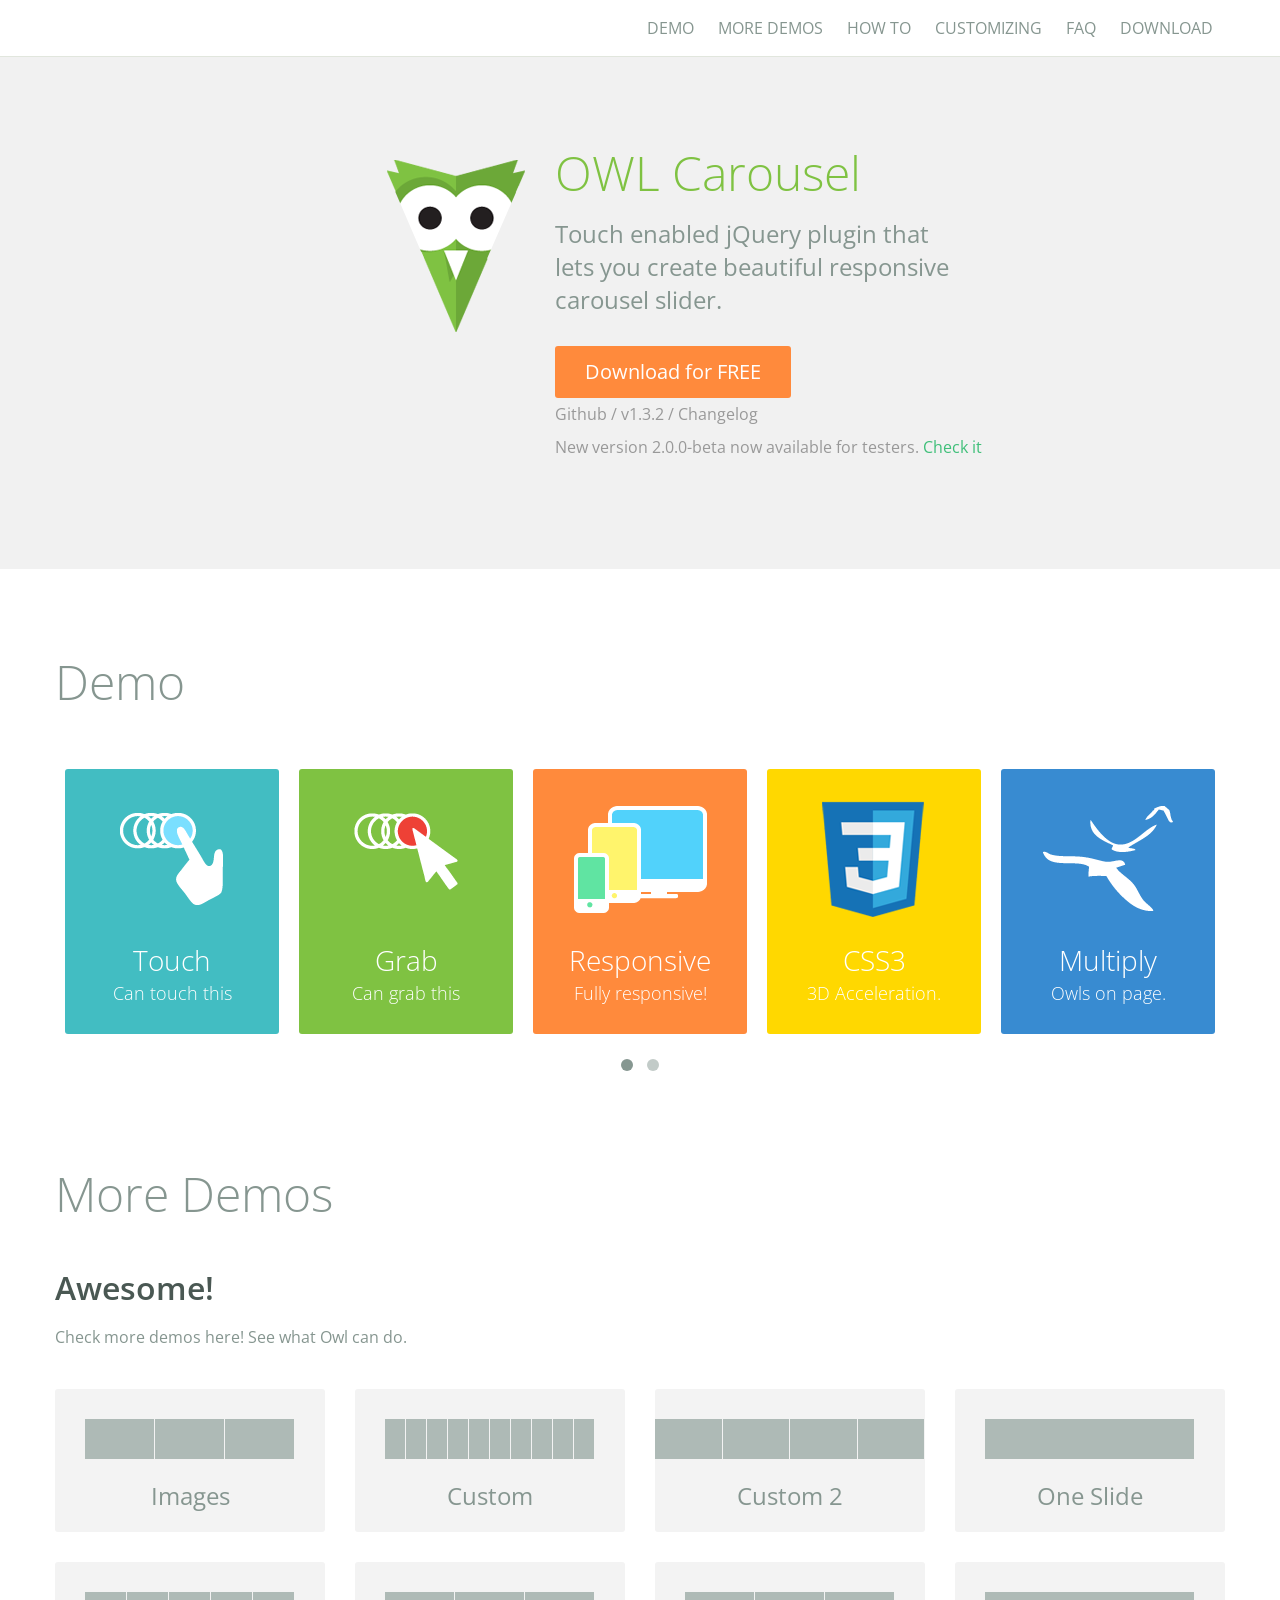
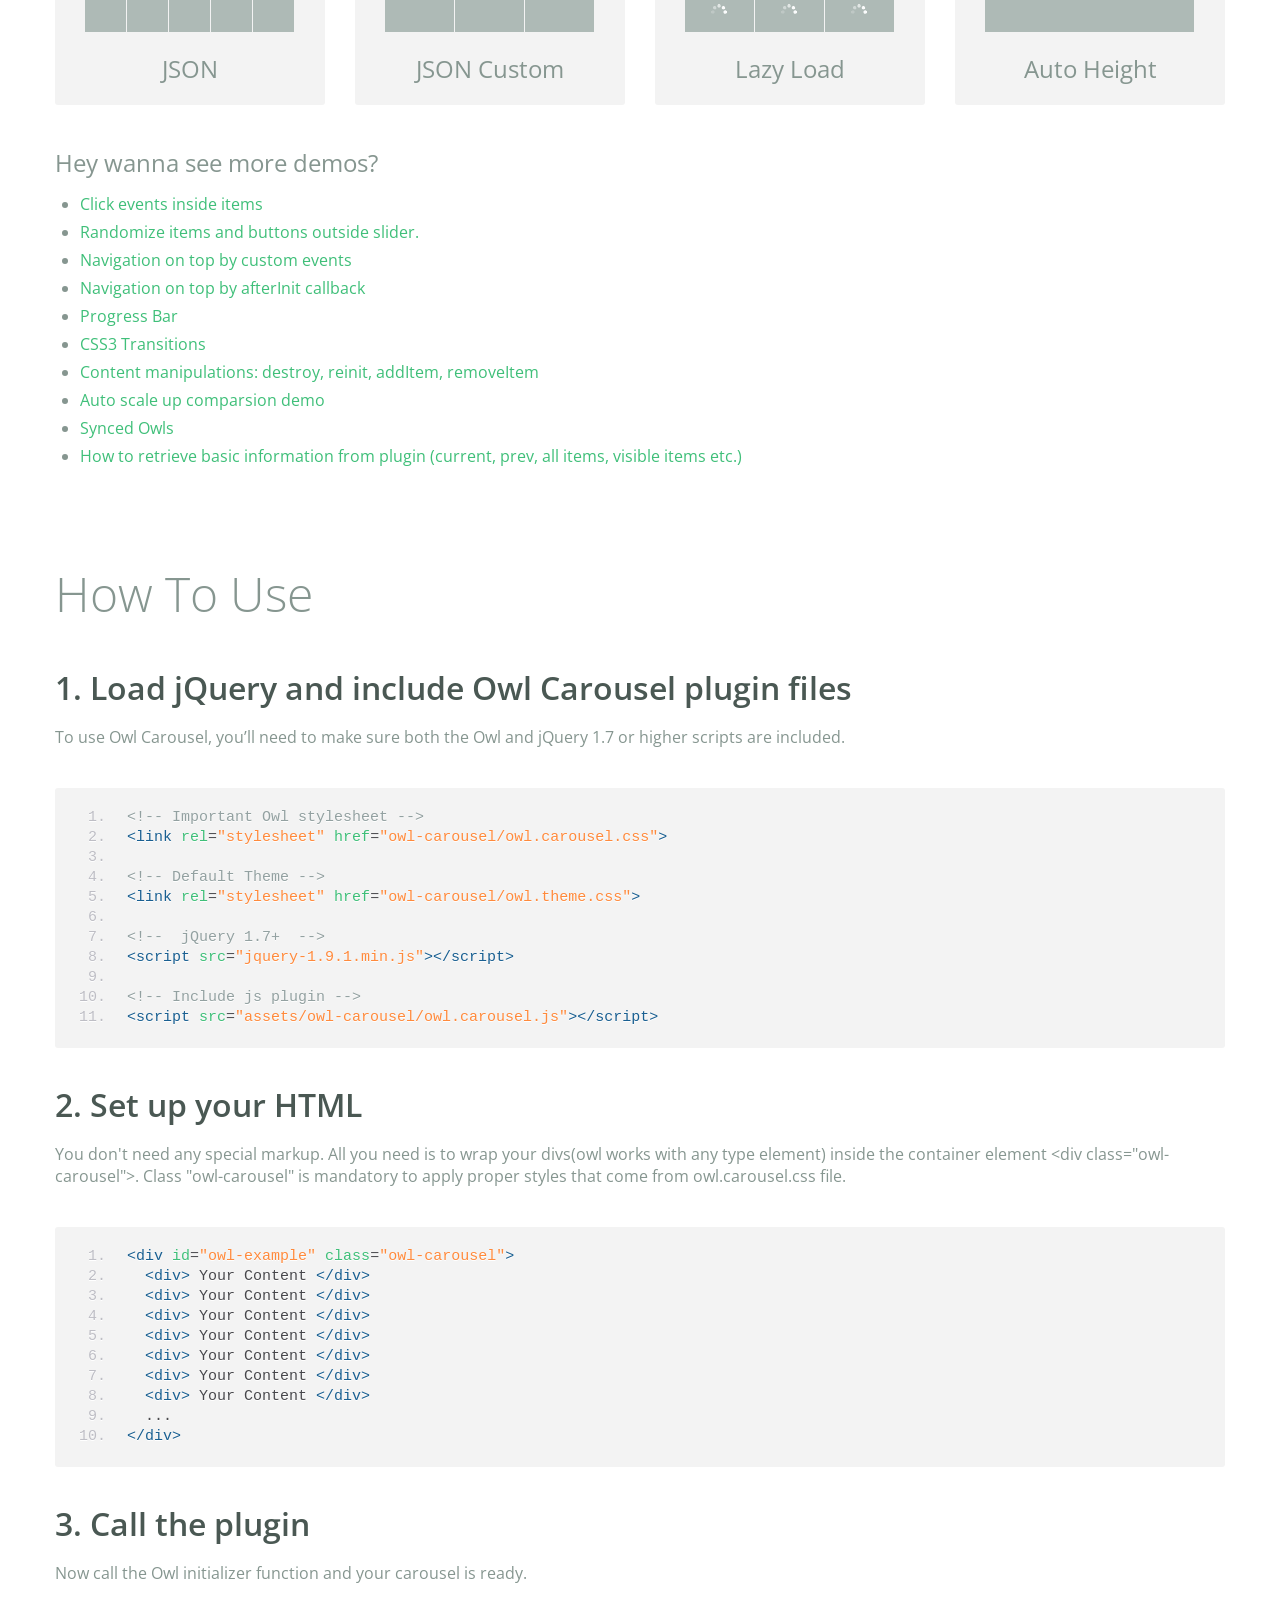
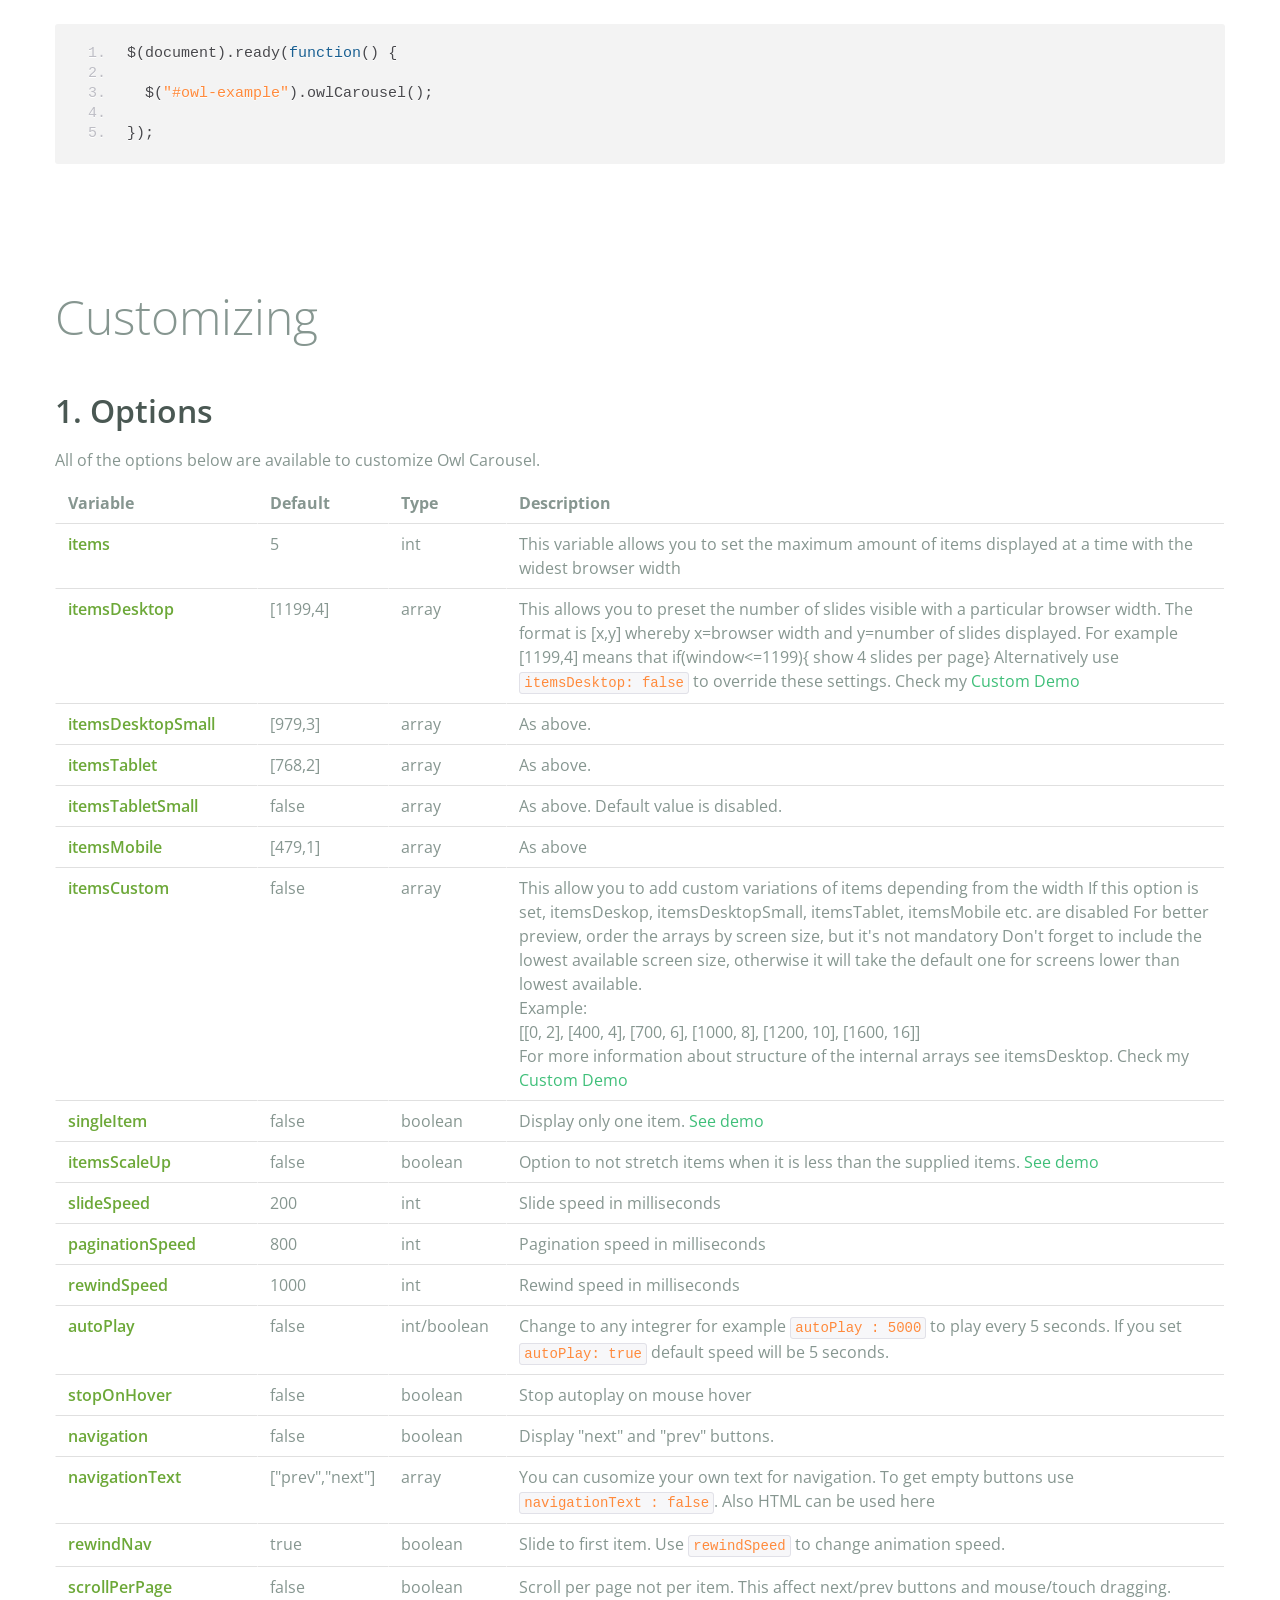
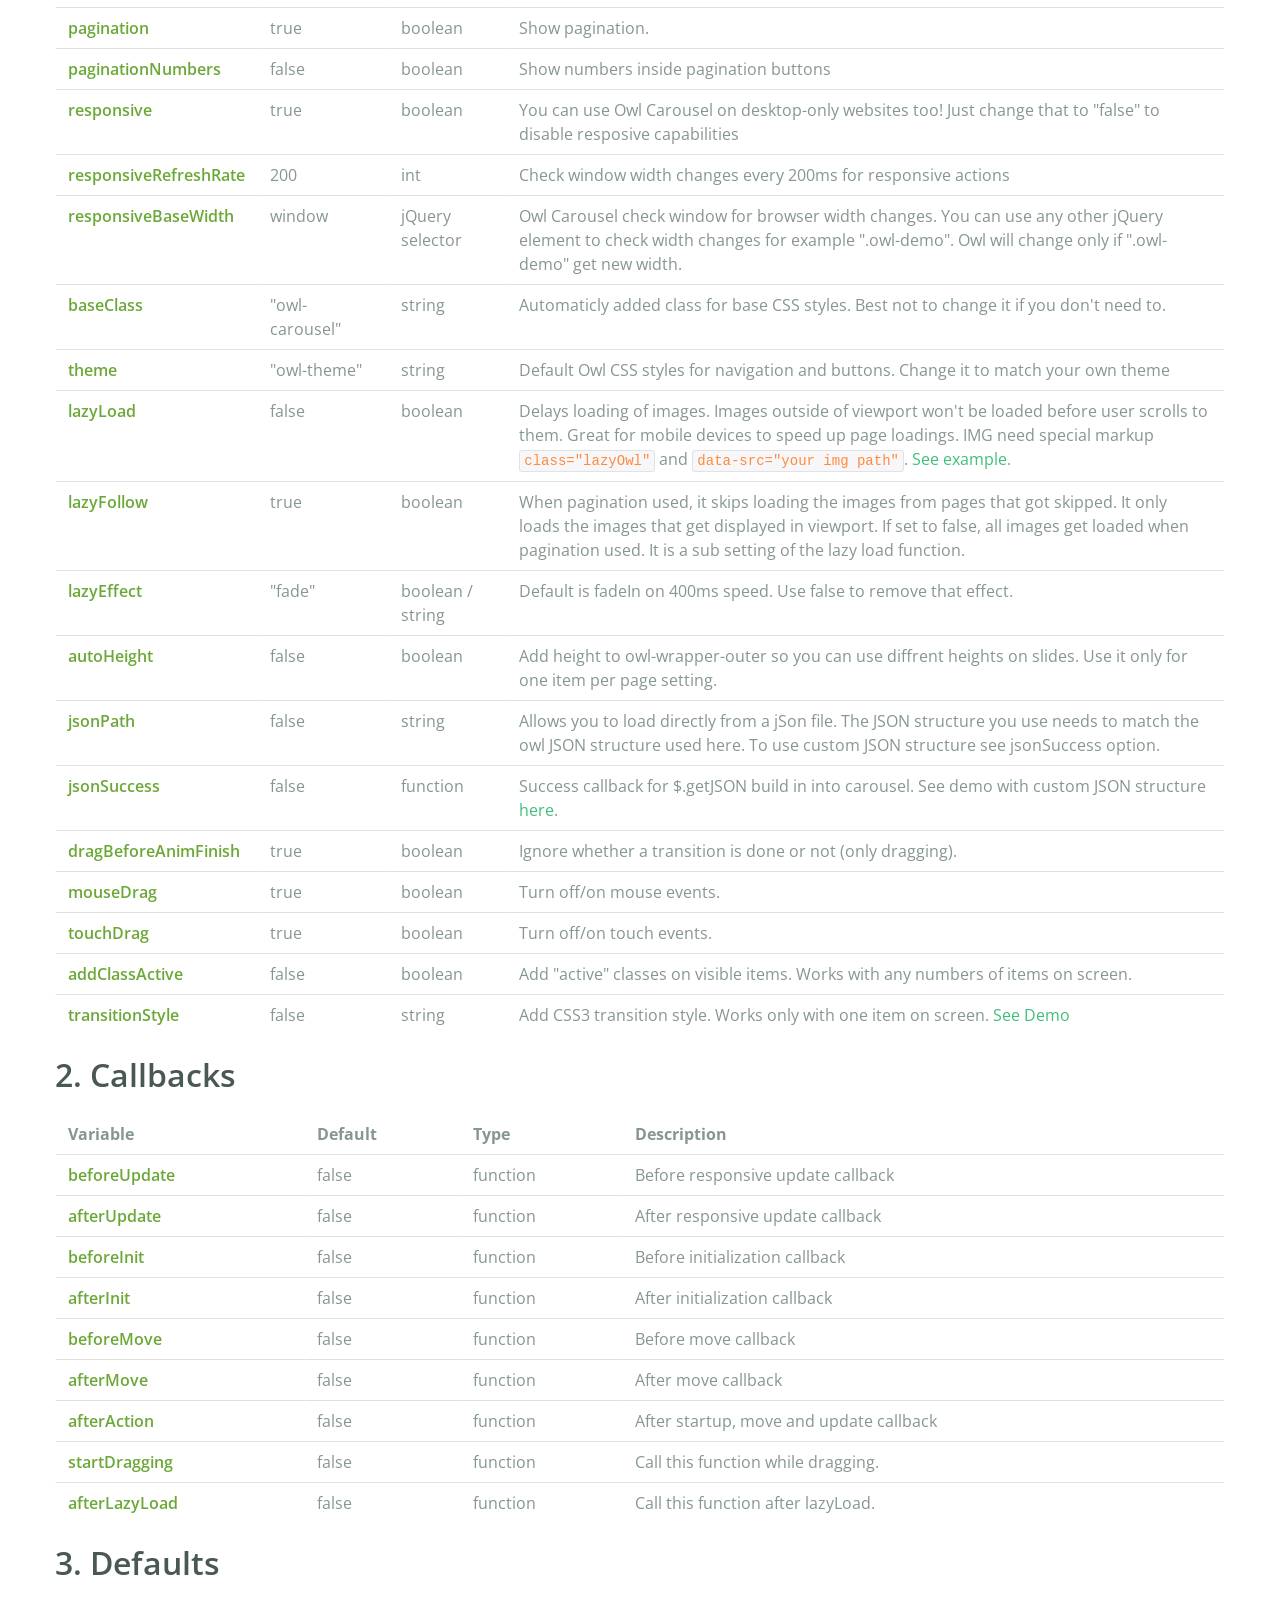
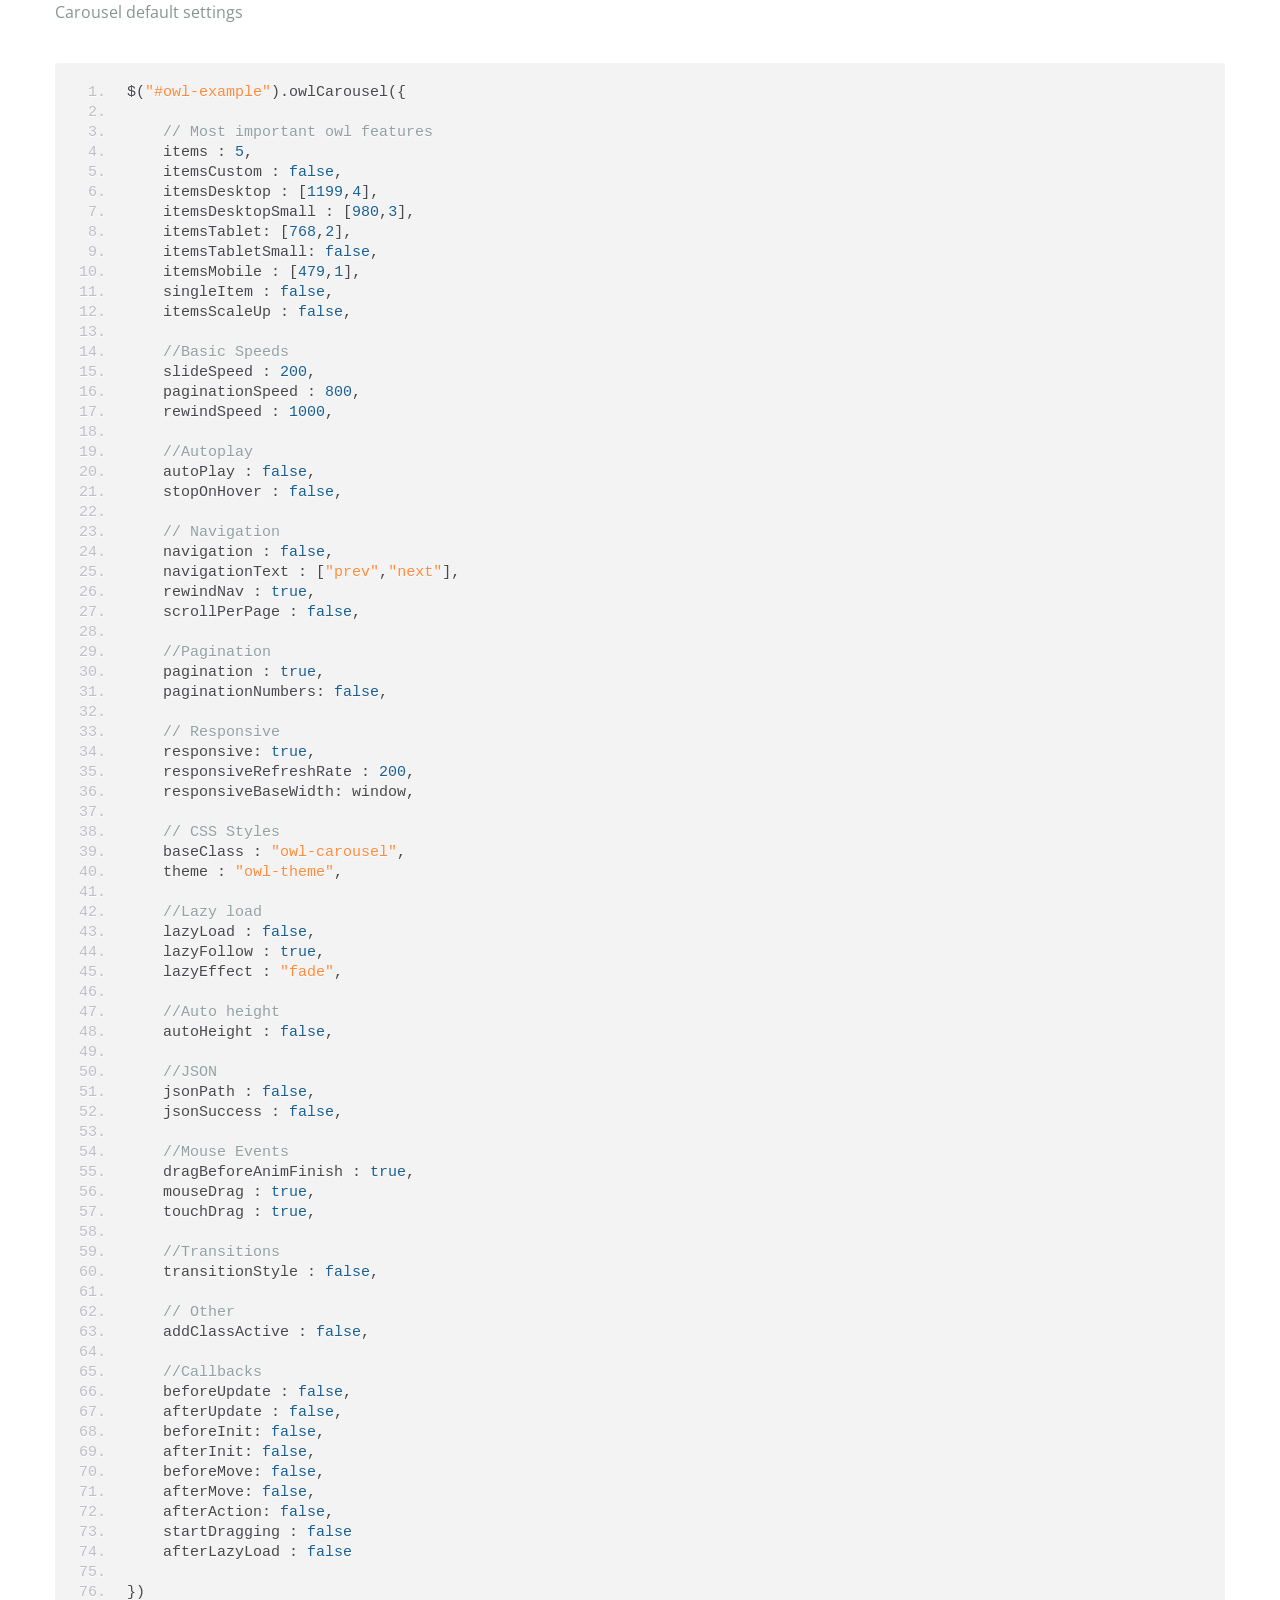
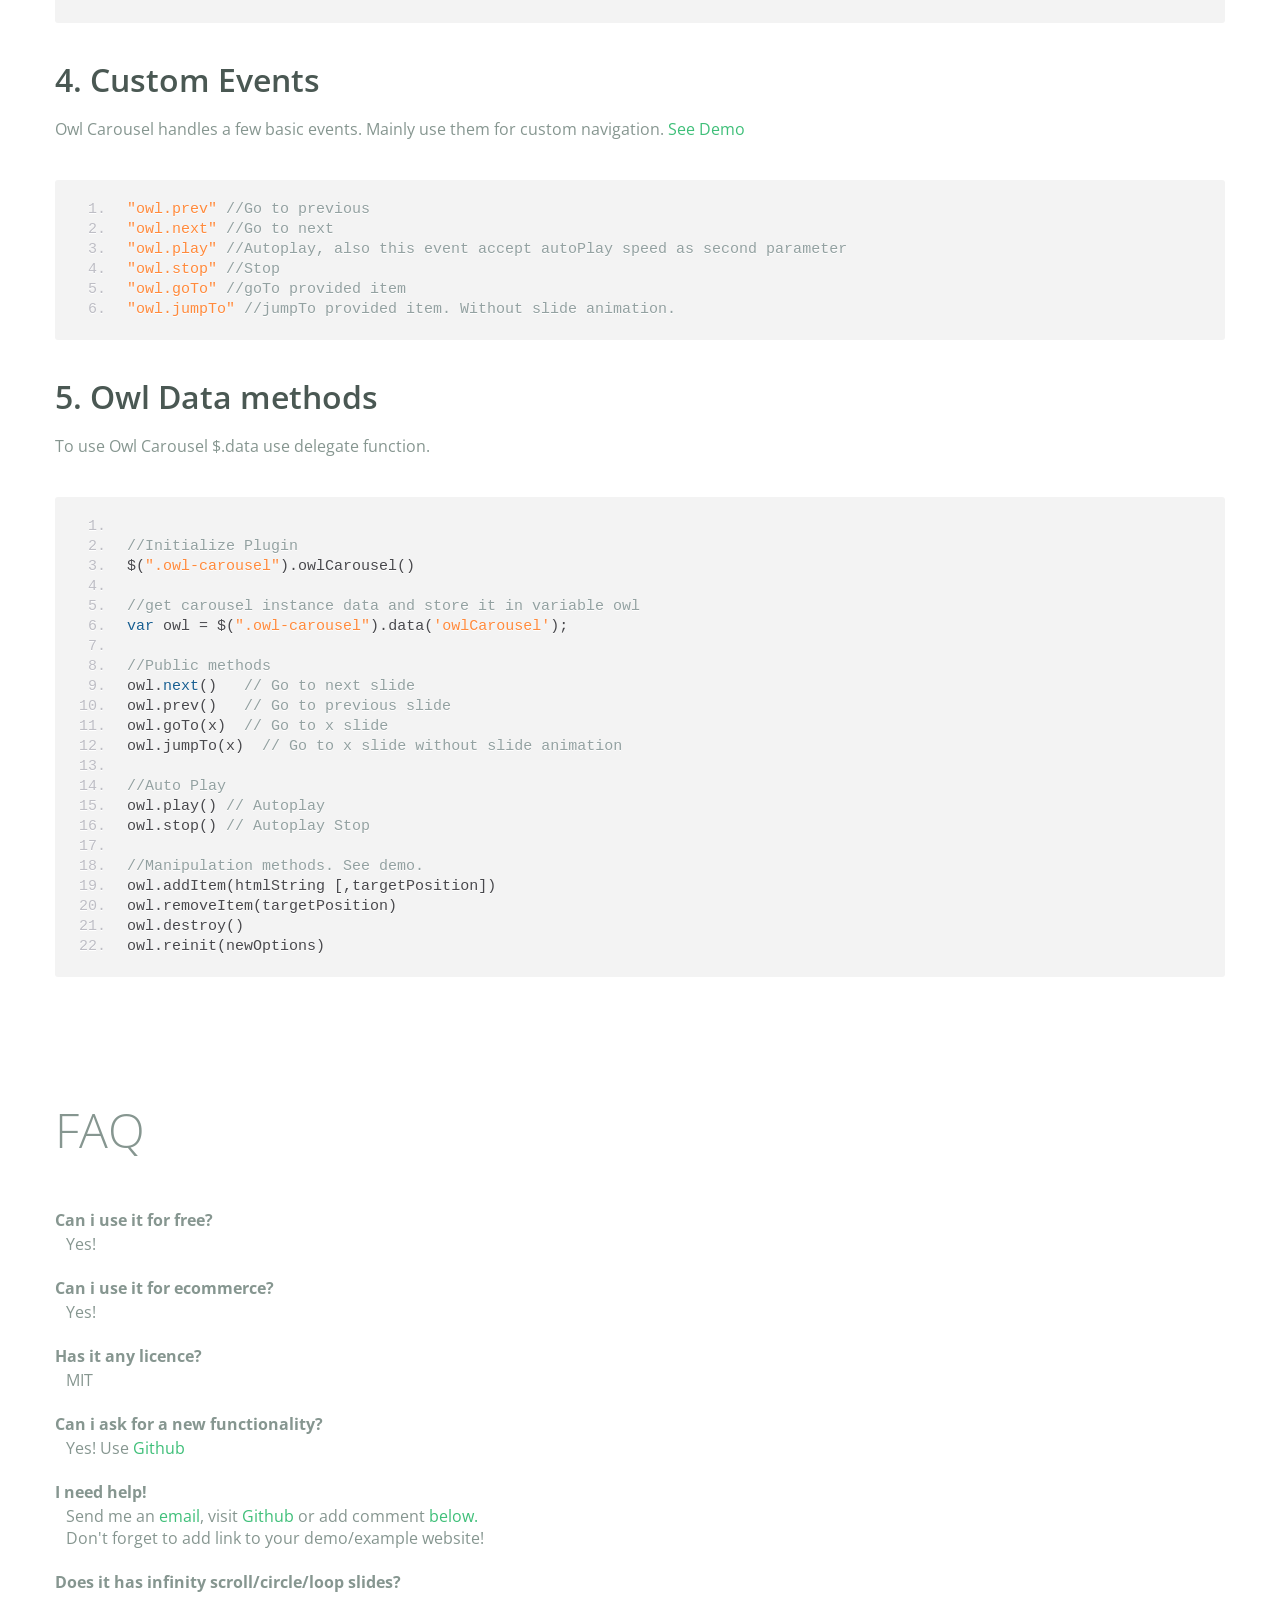
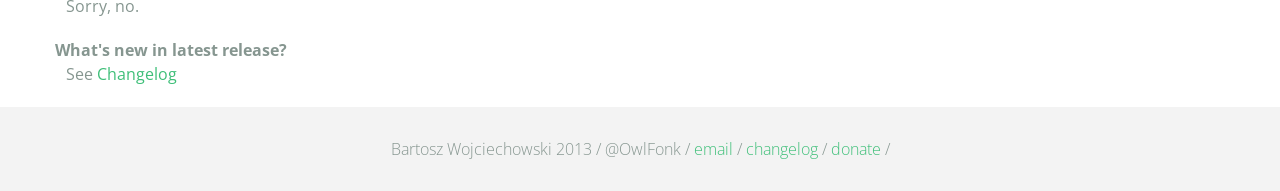
<file: lead/lib/owl.carousel/index.html>
<!DOCTYPE html>
<html lang="en">
  <head>
    <meta charset="utf-8">
    <title>Owl Carousel</title>
    <meta name="viewport" content="width=device-width, initial-scale=1.0">
    <meta name="description" content="jQuery Responsive Carousel - Owl Carusel">
    <meta name="author" content="Bartosz Wojciechowski">
    <meta name="keywords" content="HTML,CSS,JSON,JavaScript, jQuery, Responsive, Design, Owl, Carousel, Free">

    <link href='http://fonts.googleapis.com/css?family=Open+Sans:400italic,400,300,600,700' rel='stylesheet' type='text/css'>
    <link href="assets/css/bootstrapTheme.css" rel="stylesheet">
    <link href="assets/css/custom.css" rel="stylesheet">

    <!-- Owl Carousel Assets -->
    <link href="owl-carousel/owl.carousel.css" rel="stylesheet">
    <link href="owl-carousel/owl.theme.css" rel="stylesheet">

    <!-- Prettify -->
    <link href="assets/js/google-code-prettify/prettify.css" rel="stylesheet">

    <!-- Le fav and touch icons -->
    <link rel="apple-touch-icon-precomposed" sizes="144x144" href="assets/ico/apple-touch-icon-144-precomposed.png">
    <link rel="apple-touch-icon-precomposed" sizes="114x114" href="assets/ico/apple-touch-icon-114-precomposed.png">
      <link rel="apple-touch-icon-precomposed" sizes="72x72" href="assets/ico/apple-touch-icon-72-precomposed.png">
                    <link rel="apple-touch-icon-precomposed" href="assets/ico/apple-touch-icon-57-precomposed.png">
                                   <link rel="shortcut icon" href="assets/ico/favicon.png">
  </head>
  <body>
      <div id="top-nav" class="navbar navbar-fixed-top">
        <div class="navbar-inner">
          <div class="container">
            <button type="button" class="btn btn-navbar" data-toggle="collapse" data-target=".nav-collapse">
            <span class="icon-bar"></span>
            <span class="icon-bar"></span>
            <span class="icon-bar"></span>
          </button>
            <div class="nav-collapse collapse">
            <ul class="nav pull-right">
              <li><a href="#demo">Demo</a></li>
              <li><a href="#more-demos">More Demos</a></li>
              <li><a href="#how-to">How To</a></li>
              <li><a href="#customizing">Customizing</a></li>
              <li><a href="#faq">FAQ</a></li>
              <li><a href="owl.carousel.zip" class="download" data-spy="affix" data-offset-top="450">Download</a></li>
            </ul>
            </div>
          </div>
        </div>
      </div>

      <div id="header">
        <div class="container">
          <div class="row">
            <div class="span5">
                <img class="logo" src="assets/img/owl-logo.png" alt="Owl Logo">
              </div>
            <div class="span7">
              <h1>OWL Carousel </h1>
              <h3>Touch enabled jQuery plugin that lets you create beautiful responsive carousel slider.</h3>
              <a class="btn btn-success btn-large" href="owl.carousel.zip">Download for FREE</a>
              <p class="muted"><a class="muted" href="https://github.com/OwlFonk/OwlCarousel">Github</a> / v1.3.2 / <a class="muted" href="changelog.html">Changelog</a></p> 
              <p class="muted">New version 2.0.0-beta now available for testers. <a href="http://www.owlgraphic.com/owlcarousel2/">Check it</a></p>
            </div>
          </div>
        </div>
      </div>

      <div id="demo">
        <div class="container">
          <div class="row">
            <div class="span12">
              <h1>Demo</h1>
            </div>
          </div>

          <div class="row">
            <div class="span12">

              <div id="owl-example" class="owl-carousel">

                <div class="item darkCyan">
                  <img src="assets/img/demo-slides/touch.png" alt="Touch">
                    <h3>Touch</h3>
                    <h4>Can touch this</h4>
                </div>
                <div class="item forestGreen">
                  <img src="assets/img/demo-slides/grab.png" alt="Grab">
                    <h3>Grab</h3>
                    <h4>Can grab this</h4>
                </div>
                <div class="item orange">
                  <img src="assets/img/demo-slides/responsive.png" alt="Responsive">
                    <h3>Responsive</h3>
                    <h4>Fully responsive!</h4>
                </div>

                <div class="item yellow">
                  <img src="assets/img/demo-slides/css3.png" alt="CSS3">
                    <h3>CSS3</h3>
                    <h4>3D Acceleration.</h4>
                </div>

                <div class="item dodgerBlue">
                  <img src="assets/img/demo-slides/multi.png" alt="Multi">
                    <h3>Multiply</h3>
                    <h4>Owls on page.</h4>
                </div>

                <div class="item skyBlue">
                  <img src="assets/img/demo-slides/modern.png" alt="Modern Browsers">
                    <h3>Modern</h3>
                    <h4>Browsers Compatibility</h4>
                </div>

                <div class="item zombieGreen">
                  <img src="assets/img/demo-slides/zombie.png" alt="Zombie Browsers - old ones">
                    <h3>Zombie</h3>
                    <h4>Browsers Compatibility</h4>
                </div>

                <div class="item violet">
                  <img src="assets/img/demo-slides/controls.png" alt="Take Control">
                    <h3>Take Control</h3>
                    <h4>The way you like</h4>
                </div>

                <div class="item yellowLight">
                  <img src="assets/img/demo-slides/feather.png" alt="Light">
                    <h3>Light</h3>
                    <h4>As a feather</h4>
                </div>

                <div class="item steelGray">
                  <img src="assets/img/demo-slides/tons.png" alt="Tons of Opotions">
                    <h3>Tons</h3>
                    <h4>of options</h4>
                </div>

              </div>


            </div>
          </div>

        </div>
      </div>

    <div id="more-demos">
      <div class="container">

        <div class="row">
          <div class="span12">
            <h1>More Demos</h1>
            <h2>Awesome!</h2>
            <p>Check more demos here! See what Owl can do.</p>
          </div>
        </div>

        <div class="row demos-row">
          <div class="span3">
            <a href="demos/images.html" class="demo-box">
              <div class="demo-wrapper demo-images clearfix">
                <div class="demo-slide"><div class="bg"></div></div>
                <div class="demo-slide"><div class="bg"></div></div>
                <div class="demo-slide"><div class="bg"></div></div>
              </div>
              <h3>Images</h3>
            </a>
          </div>

          <div class="span3">
            <a href="demos/custom.html" class="demo-box">
              <div class="demo-wrapper demo-custom clearfix">
                <div class="demo-slide"><div class="bg"></div></div>
                <div class="demo-slide"><div class="bg"></div></div>
                <div class="demo-slide"><div class="bg"></div></div>
                <div class="demo-slide"><div class="bg"></div></div>
                <div class="demo-slide"><div class="bg"></div></div>
                <div class="demo-slide"><div class="bg"></div></div>
                <div class="demo-slide"><div class="bg"></div></div>
                <div class="demo-slide"><div class="bg"></div></div>
                <div class="demo-slide"><div class="bg"></div></div>
                <div class="demo-slide"><div class="bg"></div></div>
              </div>
              <h3>Custom</h3>
            </a>
          </div>

          <div class="span3">
            <a href="demos/itemsCustom.html" class="demo-box">
              <div class="demo-wrapper demo-full clearfix">
                <div class="demo-slide"><div class="bg"></div></div>
                <div class="demo-slide"><div class="bg"></div></div>
                <div class="demo-slide"><div class="bg"></div></div>
                <div class="demo-slide"><div class="bg"></div></div>
              </div>
              <h3>Custom 2</h3>
            </a>
          </div>

          <div class="span3">
            <a href="demos/one.html" class="demo-box">
              <div class="demo-wrapper demo-one clearfix">
                <div class="demo-slide"><div class="bg"></div></div>
              </div>
              <h3>One Slide</h3>
            </a>
          </div>

        </div>
        <div class="row demos-row">
          <div class="span3">
            <a href="demos/json.html" class="demo-box">
              <div class="demo-wrapper demo-Json clearfix">
                <div class="demo-slide"><div class="bg"></div></div>
                <div class="demo-slide"><div class="bg"></div></div>
                <div class="demo-slide"><div class="bg"></div></div>
                <div class="demo-slide"><div class="bg"></div></div>
                <div class="demo-slide"><div class="bg"></div></div>
              </div>
              <h3>JSON</h3>
            </a>
          </div>

          <div class="span3">
            <a href="demos/customJson.html" class="demo-box">
              <div class="demo-wrapper demo-Json-custom clearfix">
                <div class="demo-slide"><div class="bg"></div></div>
                <div class="demo-slide"><div class="bg"></div></div>
                <div class="demo-slide"><div class="bg"></div></div>
              </div>
              <h3>JSON Custom</h3>
            </a>
          </div>

          <div class="span3">
            <a href="demos/lazyLoad.html" class="demo-box">
              <div class="demo-wrapper demo-lazy clearfix">
                <div class="demo-slide"><div class="bg"></div></div>
                <div class="demo-slide"><div class="bg"></div></div>
                <div class="demo-slide"><div class="bg"></div></div>
              </div>
              <h3>Lazy Load</h3>
            </a>
          </div>

          <div class="span3">
            <a href="demos/autoHeight.html" class="demo-box">
              <div class="demo-wrapper demo-height clearfix">
                <div class="demo-slide"><div class="bg"></div></div>
              </div>
              <h3>Auto Height</h3>
            </a>
          </div>

          
        </div>

        <div class="row">
          <div class="span12">
            <h3>Hey wanna see more demos?</h3>
            <ul>
              <li>
                <a href="demos/click.html">Click events inside items</a>
              </li>
              <li>
                <a href="demos/randomOrder.html">Randomize items and buttons outside slider.</a>
              </li>
              <li>
                <a href="demos/navOnTop.html">Navigation on top by custom events</a>
              </li>
              <li>
                <a href="demos/navOnTop2.html">Navigation on top by afterInit callback</a>
              </li>
              <li>
                <a href="demos/progressBar.html">Progress Bar</a>
              </li>
              <li>
                <a href="demos/transitions.html">CSS3 Transitions</a>
              </li>
              <li>
                <a href="demos/manipulations.html">Content manipulations: destroy, reinit, addItem, removeItem</a>
              </li>
              <li>
                <a href="demos/scaleup.html">Auto scale up comparsion demo</a>
              </li>
              <li>
                <a href="demos/sync.html">Synced Owls</a>
              </li>
              <li>
                <a href="demos/owlStatus.html">How to retrieve basic information from plugin (current, prev, all items, visible items etc.)</a>
              </li>
            </ul>
            
          </div>
        </div>


      </div>
    </div>

    <div id="how-to">
      <div class="container">
        <div class="row">
          <div class="span12">
            <h1>How To Use</h1>
            <h2>1. Load jQuery and include Owl Carousel plugin files</h2>
            <p>To use Owl Carousel, you’ll need to make sure both the Owl and jQuery 1.7 or higher scripts are included.</p>
<pre class="pre-show prettyprint linenums">
&lt;!-- Important Owl stylesheet --&gt;
&lt;link rel="stylesheet" href="owl-carousel/owl.carousel.css"&gt;

&lt;!-- Default Theme --&gt;
&lt;link rel="stylesheet" href="owl-carousel/owl.theme.css"&gt;

&lt;!--  jQuery 1.7+  --&gt;
&lt;script src="jquery-1.9.1.min.js"&gt;&lt;/script&gt;

&lt;!-- Include js plugin --&gt;
&lt;script src="assets/owl-carousel/owl.carousel.js"&gt;&lt;/script&gt;
</pre>
          <h2>2. Set up your HTML</h2>
          <p>You don't need any special markup. All you need is to wrap your divs(owl works with any type element) inside the container element &lt;div class="owl-carousel"&gt;. Class "owl-carousel" is mandatory to apply proper styles that come from owl.carousel.css file.</p>
<pre class="pre-show prettyprint linenums">
&lt;div id="owl-example" class="owl-carousel"&gt;
  &lt;div&gt; Your Content &lt;/div&gt;
  &lt;div&gt; Your Content &lt;/div&gt;
  &lt;div&gt; Your Content &lt;/div&gt;
  &lt;div&gt; Your Content &lt;/div&gt;
  &lt;div&gt; Your Content &lt;/div&gt;
  &lt;div&gt; Your Content &lt;/div&gt;
  &lt;div&gt; Your Content &lt;/div&gt;
  ...
&lt;/div>
</pre>    
          <h2>3. Call the plugin</h2>
          <p>Now call the Owl initializer function and your carousel is ready.</p>
<pre class="pre-show prettyprint linenums">
$(document).ready(function() {

  $("#owl-example").owlCarousel();

});
</pre>  
          </div>
        </div>
      </div>
    </div>


    <div id="customizing">
      <div class="container">
        <div class="row">
          <div class="span12">
            <h1>Customizing</h1>
            <h2>1. Options</h2>
            <p>All of the options below are available to customize Owl Carousel.</p> 
            <table class="table hp-table table-bordered table-striped">
              <thead>
                <tr>
                  <th>Variable</th>
                  <th>Default</th>
                  <th>Type</th>
                  <th>Description</th>
                </tr>
              </thead>
              <tbody>
                <tr>
                  <td><span class="text-emp">items</span></td>
                  <td>5</td>
                  <td>int</td>
                  <td>This variable allows you to set the maximum amount of items displayed at a time with the widest browser width</td>
                </tr>
                 <tr>
                  <td><span class="text-emp">itemsDesktop</span></td>
                  <td>[1199,4]</td>
                  <td>array</td>
                  <td>This allows you to preset the number of slides visible with a particular browser width. The format is [x,y] whereby x=browser width and y=number of slides displayed. For example [1199,4] means that if(window&lt;=1199){ show 4 slides per page}
                    Alternatively use <code>itemsDesktop: false</code> to override these settings. Check my <a href="demos/custom.html">Custom Demo</a></td>
                </tr>
                <tr>
                  <td><span class="text-emp">itemsDesktopSmall</span></td>
                  <td>[979,3]</td>
                  <td>array</td>
                  <td>As above.</td>
                </tr>
                <tr>
                  <td><span class="text-emp">itemsTablet</span></td>
                  <td>[768,2]</td>
                  <td>array</td>
                  <td>As above.</td>
                </tr>
                <tr>
                  <td><span class="text-emp">itemsTabletSmall</span></td>
                  <td>false</td>
                  <td>array</td>
                  <td>As above. Default value is disabled.</td>
                </tr>
                <tr>
                  <td><span class="text-emp">itemsMobile</span></td>
                  <td>[479,1]</td>
                  <td>array</td>
                  <td>As above</td>
                </tr>
                <tr>
                  <td><span class="text-emp">itemsCustom</span></td>
                  <td>false</td>
                  <td>array</td>
                  <td>
                    This allow you to add custom variations of items depending from the width
                    If this option is set, itemsDeskop, itemsDesktopSmall, itemsTablet, itemsMobile etc. are disabled
                    For better preview, order the arrays by screen size, but it's not mandatory
                    Don't forget to include the lowest available screen size, otherwise it will take the default one for screens lower than lowest available.
                    <br />Example:<br /> [[0, 2], [400, 4], [700, 6], [1000, 8], [1200, 10], [1600, 16]]<br />
                    For more information about structure of the internal arrays see itemsDesktop. Check my <a href="demos/custom.html">Custom Demo</a></td>
                </tr>
                <tr>
                  <td><span class="text-emp">singleItem</span></td>
                  <td>false</td>
                  <td>boolean</td>
                  <td>Display only one item. <a href="demos/one.html">See demo</a></td>
                </tr>
                <tr>
                  <td><span class="text-emp">itemsScaleUp</span></td>
                  <td>false</td>
                  <td>boolean</td>
                  <td>Option to not stretch items when it is less than the supplied items. <a href="demos/scaleup.html">See demo</a></td>
                </tr>
                <tr>
                  <td><span class="text-emp">slideSpeed</span></td>
                  <td>200</td>
                  <td>int</td>
                  <td>Slide speed in milliseconds</td>
                </tr>
                <tr>
                  <td><span class="text-emp">paginationSpeed</span></td>
                  <td>800</td>
                  <td>int</td>
                  <td>Pagination speed in milliseconds</td>
                </tr>
                <tr>
                  <td><span class="text-emp">rewindSpeed</span></td>
                  <td>1000</td>
                  <td>int</td>
                  <td>Rewind speed in milliseconds</td>
                </tr>
                <tr>
                  <td><span class="text-emp">autoPlay</span></td>
                  <td>false</td>
                  <td>int/boolean</td>
                  <td>Change to any integrer for example <code>autoPlay : 5000</code> to play every 5 seconds. If you set <code>autoPlay: true</code> default speed will be 5 seconds.</td>
                </tr>
                <tr>
                <tr>
                  <td><span class="text-emp">stopOnHover</span></td>
                  <td>false</td>
                  <td>boolean</td>
                  <td>Stop autoplay on mouse hover</td>
                </tr>
                <tr>
                <tr>
                  <td><span class="text-emp">navigation</span></td>
                  <td>false</td>
                  <td>boolean</td>
                  <td>Display "next" and "prev" buttons.</td>
                </tr>
                <tr>
                  <td><span class="text-emp">navigationText</span></td>
                  <td>["prev","next"]</td>
                  <td>array</td>
                  <td>You can cusomize your own text for navigation. To get empty buttons use <code>navigationText : false</code>. Also HTML can be used here</td>
                </tr>
                <tr>
                  <td><span class="text-emp">rewindNav</span></td>
                  <td>true</td>
                  <td>boolean</td>
                  <td>Slide to first item. Use <code>rewindSpeed</code> to change animation speed. </td>
                </tr>
                <tr>
                  <td><span class="text-emp">scrollPerPage</span></td>
                  <td>false</td>
                  <td>boolean</td>
                  <td>Scroll per page not per item. This affect next/prev buttons and mouse/touch dragging.</td>
                </tr>
                <tr>
                  <td><span class="text-emp">pagination</span></td>
                  <td>true</td>
                  <td>boolean</td>
                  <td>Show pagination.</td>
                </tr>
                <tr>
                  <td><span class="text-emp">paginationNumbers</span></td>
                  <td>false</td>
                  <td>boolean</td>
                  <td>Show numbers inside pagination buttons</td>
                </tr>
                <tr>
                  <td><span class="text-emp">responsive</span></td>
                  <td>true</td>
                  <td>boolean</td>
                  <td>You can use Owl Carousel on desktop-only websites too! Just change that to "false" to disable resposive capabilities</td>
                </tr>
                <tr>
                  <td><span class="text-emp">responsiveRefreshRate</span></td>
                  <td>200</td>
                  <td>int</td>
                  <td>Check window width changes every 200ms for responsive actions</td>
                </tr>
                <tr>
                  <td><span class="text-emp">responsiveBaseWidth</span></td>
                  <td>window</td>
                  <td>jQuery selector</td>
                  <td>Owl Carousel check window for browser width changes. You can use any other jQuery element to check width changes for example ".owl-demo". Owl will change only if ".owl-demo" get new width.</td>
                </tr>
                <tr>
                  <td><span class="text-emp">baseClass</span></td>
                  <td>"owl-carousel"</td>
                  <td>string</td>
                  <td>Automaticly added class for base CSS styles. Best not to change it if you don't need to.</td>
                </tr>
                <tr>
                  <td><span class="text-emp">theme</span></td>
                  <td>"owl-theme"</td>
                  <td>string</td>
                  <td>Default Owl CSS styles for navigation and buttons. Change it to match your own theme</td>
                </tr>
                <tr>
                  <td><span class="text-emp">lazyLoad</span></td>
                  <td>false</td>
                  <td>boolean</td>
                  <td>Delays loading of images. Images outside of viewport won't be loaded before user scrolls to them. Great for mobile devices to speed up page loadings. IMG need special markup <code>class="lazyOwl"</code> and <code>data-src="your img path"</code>. <a href="demos/lazyLoad.html">See example.</a></td>
                </tr>
                <tr>
                  <td><span class="text-emp">lazyFollow</span></td>
                  <td>true</td>
                  <td>boolean</td>
                  <td>When pagination used, it skips loading the images from pages that got skipped. It only loads the images that get displayed in viewport. If set to false, all images get loaded when pagination used. It is a sub setting of the lazy load function.</td>
                </tr>
                <tr>
                  <td><span class="text-emp">lazyEffect</span></td>
                  <td>"fade"</td>
                  <td>boolean / string</td>
                  <td>Default is fadeIn on 400ms speed. Use false to remove that effect.</td>
                </tr>
                <tr>
                  <td><span class="text-emp">autoHeight</span></td>
                  <td>false</td>
                  <td>boolean</td>
                  <td>Add height to owl-wrapper-outer so you can use diffrent heights on slides. Use it only for one item per page setting.</td>
                </tr>
                <tr>
                  <td><span class="text-emp">jsonPath</span></td>
                  <td>false</td>
                  <td>string</td>
                  <td>Allows you to load directly from a jSon file. The JSON structure you use needs to match the owl JSON structure used here. To use custom JSON structure see jsonSuccess option.</td>
                </tr>
                <tr>
                  <td><span class="text-emp">jsonSuccess</span></td>
                  <td>false</td>
                  <td>function</td>
                  <td>Success callback for $.getJSON build in into carousel. See demo with custom JSON structure <a href="demos/customJson.html">here</a>. </td>
                </tr>
                <tr>
                  <td><span class="text-emp">dragBeforeAnimFinish</span></td>
                  <td>true</td>
                  <td>boolean</td>
                  <td>Ignore whether a transition is done or not (only dragging).</td>
                </tr>
                <tr>
                  <td><span class="text-emp">mouseDrag</span></td>
                  <td>true</td>
                  <td>boolean</td>
                  <td>Turn off/on mouse events.</td>
                </tr>
                <tr>
                  <td><span class="text-emp">touchDrag</span></td>
                  <td>true</td>
                  <td>boolean</td>
                  <td>Turn off/on touch events.</td>
                </tr>
                <tr>
                  <td><span class="text-emp">addClassActive</span></td>
                  <td>false</td>
                  <td>boolean</td>
                  <td>Add "active" classes on visible items. Works with any numbers of items on screen.</td>
                </tr>
                <tr>
                  <td><span class="text-emp">transitionStyle</span></td>
                  <td>false</td>
                  <td>string</td>
                  <td>Add CSS3 transition style. Works only with one item on screen. <a href="demos/transitions.html">See Demo</a></td>
                </tr>
              </tbody>
            </table>
            <h2>2. Callbacks</h2>
            <table class="table hp-table table-bordered table-striped">
              <thead>
                <tr>
                  <th>Variable</th>
                  <th>Default</th>
                  <th>Type</th>
                  <th>Description</th>
                </tr>
              </thead>
              <tbody>
                <tr>
                  <td><span class="text-emp">beforeUpdate</span></td>
                  <td>false</td>
                  <td>function</td>
                  <td>Before responsive update callback</td>
                </tr>
                <tr>
                  <td><span class="text-emp">afterUpdate</span></td>
                  <td>false</td>
                  <td>function</td>
                  <td>After responsive update callback</td>
                </tr>
                <tr>
                  <td><span class="text-emp">beforeInit</span></td>
                  <td>false</td>
                  <td>function</td>
                  <td>Before initialization callback</td>
                </tr>
                <tr>
                  <td><span class="text-emp">afterInit</span></td>
                  <td>false</td>
                  <td>function</td>
                  <td>After initialization callback</td>
                </tr>
                <tr>
                  <td><span class="text-emp">beforeMove</span></td>
                  <td>false</td>
                  <td>function</td>
                  <td>Before move callback</td>
                </tr>
                <tr>
                  <td><span class="text-emp">afterMove</span></td>
                  <td>false</td>
                  <td>function</td>
                  <td>After move callback</td>
                </tr>
                <tr>
                  <td><span class="text-emp">afterAction</span></td>
                  <td>false</td>
                  <td>function</td>
                  <td>After startup, move and update callback</td>
                </tr>
                <tr>
                  <td><span class="text-emp">startDragging</span></td>
                  <td>false</td>
                  <td>function</td>
                  <td>Call this function while dragging.</td>
                </tr>
                <tr>
                  <td><span class="text-emp">afterLazyLoad</span></td>
                  <td>false</td>
                  <td>function</td>
                  <td>Call this function after lazyLoad.</td>
                </tr>
              </tbody>
            </table>

              <h2>3. Defaults</h2>
              <p>Carousel default settings</p>
<pre class="pre-show prettyprint linenums">
$("#owl-example").owlCarousel({

    // Most important owl features
    items : 5,
    itemsCustom : false,
    itemsDesktop : [1199,4],
    itemsDesktopSmall : [980,3],
    itemsTablet: [768,2],
    itemsTabletSmall: false,
    itemsMobile : [479,1],
    singleItem : false,
    itemsScaleUp : false,

    //Basic Speeds
    slideSpeed : 200,
    paginationSpeed : 800,
    rewindSpeed : 1000,

    //Autoplay
    autoPlay : false,
    stopOnHover : false,

    // Navigation
    navigation : false,
    navigationText : ["prev","next"],
    rewindNav : true,
    scrollPerPage : false,

    //Pagination
    pagination : true,
    paginationNumbers: false,

    // Responsive 
    responsive: true,
    responsiveRefreshRate : 200,
    responsiveBaseWidth: window,

    // CSS Styles
    baseClass : "owl-carousel",
    theme : "owl-theme",

    //Lazy load
    lazyLoad : false,
    lazyFollow : true,
    lazyEffect : "fade",

    //Auto height
    autoHeight : false,

    //JSON 
    jsonPath : false, 
    jsonSuccess : false,

    //Mouse Events
    dragBeforeAnimFinish : true,
    mouseDrag : true,
    touchDrag : true,

    //Transitions
    transitionStyle : false,

    // Other
    addClassActive : false,

    //Callbacks
    beforeUpdate : false,
    afterUpdate : false,
    beforeInit: false, 
    afterInit: false, 
    beforeMove: false, 
    afterMove: false,
    afterAction: false,
    startDragging : false
    afterLazyLoad : false

})
</pre>
              <h2>4. Custom Events</h2>
              <p>Owl Carousel handles a few basic events. Mainly use them for custom navigation. <a href="demos/custom.html">See Demo</a></p>

<pre class="pre-show prettyprint linenums">
"owl.prev" //Go to previous
"owl.next" //Go to next
"owl.play" //Autoplay, also this event accept autoPlay speed as second parameter
"owl.stop" //Stop
"owl.goTo" //goTo provided item
"owl.jumpTo" //jumpTo provided item. Without slide animation.
</pre>

              <h2>5. Owl Data methods</h2>
              <p>To use Owl Carousel $.data use delegate function.</p>
              
<pre class="pre-show prettyprint linenums">

//Initialize Plugin
$(".owl-carousel").owlCarousel()

//get carousel instance data and store it in variable owl
var owl = $(".owl-carousel").data('owlCarousel');

//Public methods
owl.next()   // Go to next slide
owl.prev()   // Go to previous slide
owl.goTo(x)  // Go to x slide
owl.jumpTo(x)  // Go to x slide without slide animation

//Auto Play
owl.play() // Autoplay
owl.stop() // Autoplay Stop

//Manipulation methods. <a href="demos/manipulations.html">See demo.</a>
owl.addItem(htmlString [,targetPosition])
owl.removeItem(targetPosition)
owl.destroy()
owl.reinit(newOptions)
</pre>
          </div>
        </div>
      </div>
    </div>

    <div id="faq" class="container">
      <div class="row">
        <div class="span12">
          <h1>FAQ</h1>
          <dl>
            <dt>Can i use it for free?</dt>
            <dd>Yes!</dd>
            <dt>Can i use it for ecommerce?</dt>
            <dd>Yes!</dd>
            <dt>Has it any licence?</dt>
            <dd>MIT</dd>
            <dt>Can i ask for a new functionality?</dt>
            <dd>Yes! Use <a href="https://github.com/OwlFonk/OwlCarousel">Github</a></dd>
            <dt>I need help!</dt>
            <dd>Send me an <a href="mailto:owl@owlgraphic.com?subject=Hey Owl! I need help">email</a>, visit <a href="https://github.com/OwlFonk/OwlCarousel">Github</a> or add comment <a href="#disqus">below.</a><br>Don't forget to add link to your demo/example website!</dd>
            <dt>Does it has infinity scroll/circle/loop slides?</dt>
            <dd>Sorry, no.</dd>
            <dt>What's new in latest release?</dt>
            <dd>See <a href="changelog.html">Changelog</a></dd>
          </dl>
        </div>
      </div>
    </div>

    <div class="container disqus">
        <div class="row">
          <div class="span12">
            <h1>Disqus</h1>

    <div id="disqus_thread"></div>
    <noscript>Please enable JavaScript to view the <a href="http://disqus.com/?ref_noscript">comments powered by Disqus.</a></noscript>
    <a href="http://disqus.com" class="dsq-brlink">comments powered by <span class="logo-disqus">Disqus</span></a>
      </div>
    </div>
  </div>

    <div id="footer">
      <div class="container">
        <div class="row">
          <div class="span12">
            <h5>Bartosz Wojciechowski 2013 / @OwlFonk / 
            <a href="mailto:owl@owlgraphic.com?subject=Hey Owl!">email</a> / 
            <a href="changelog.html">changelog</a> /
            <a href="https://www.paypal.com/cgi-bin/webscr?cmd=_s-xclick&hosted_button_id=EFSGXZS7V2U9N">donate</a> / 
            <a href="https://twitter.com/share" class="twitter-share-button" data-url="http://owlgraphic.com/owlcarousel/" data-text="Awesome jQuery Owl Carousel Responsive Plugin" data-via="OwlFonk" data-count="none" data-hashtags="owlcarousel"></a>
            <script>
            var owldomain = window.location.hostname.indexOf("owlgraphic");
            if(owldomain !== -1){
              !function(d,s,id){var js,fjs=d.getElementsByTagName(s)[0],p=/^http:/.test(d.location)?'http':'https';if(!d.getElementById(id)){js=d.createElement(s);js.id=id;js.src=p+'://platform.twitter.com/widgets.js';fjs.parentNode.insertBefore(js,fjs);}}(document, 'script', 'twitter-wjs');
            }
            </script>
            </h5>
          </div>
        </div>
      </div>
    </div>


    <script src="assets/js/jquery-1.9.1.min.js"></script>
    <script src="owl-carousel/owl.carousel.min.js"></script>

    <!-- Frontpage Demo -->
    <script>

    $(document).ready(function($) {
      $("#owl-example").owlCarousel();
    });


    $("body").data("page", "frontpage");

    </script>
    <script src="assets/js/bootstrap-collapse.js"></script>
    <script src="assets/js/bootstrap-transition.js"></script>

    <script src="assets/js/google-code-prettify/prettify.js"></script>
	  <script src="assets/js/application.js"></script>

    <script type="text/javascript">
    jQuery(function($){
      var disqus_loaded = false;
      var top = $("#faq").offset().top; 
      var owldomain = window.location.hostname.indexOf("owlgraphic");
      var comments = window.location.href.indexOf("comment");

      if(owldomain !== -1){
        function check(){
          if ( (!disqus_loaded && $(window).scrollTop() + $(window).height() > top) || (comments !== -1) ){
            $(window).off( "scroll" )
            disqus_loaded = true;
            /* * * CONFIGURATION VARIABLES: EDIT BEFORE PASTING INTO YOUR WEBPAGE * * */
            var disqus_shortname = 'owlcarousel'; // required: replace example with your forum shortname
            var disqus_identifier = 'OWL Carousel';
            //var disqus_url = 'http://owlgraphic.com/owlcarousel/';
            /* * * DON'T EDIT BELOW THIS LINE * * */
            (function() {
                var dsq = document.createElement('script'); dsq.type = 'text/javascript'; dsq.async = true;
                dsq.src = '//' + disqus_shortname + '.disqus.com/embed.js';
                (document.getElementsByTagName('head')[0] || document.getElementsByTagName('body')[0]).appendChild(dsq);
            })();
          }
        }
        $(window).on( "scroll", check )
        check();
      } else {
        $('.disqus').hide();
      }
    });
    </script>

    <script>
    var owldomain = window.location.hostname.indexOf("owlgraphic");
    if(owldomain !== -1){
      (function(i,s,o,g,r,a,m){i['GoogleAnalyticsObject']=r;i[r]=i[r]||function(){
      (i[r].q=i[r].q||[]).push(arguments)},i[r].l=1*new Date();a=s.createElement(o),
      m=s.getElementsByTagName(o)[0];a.async=1;a.src=g;m.parentNode.insertBefore(a,m)
      })(window,document,'script','//www.google-analytics.com/analytics.js','ga');

      ga('create', 'UA-41541058-1', 'owlgraphic.com');
      ga('send', 'pageview');
    }
    </script>

  </body>
</html>
</file>
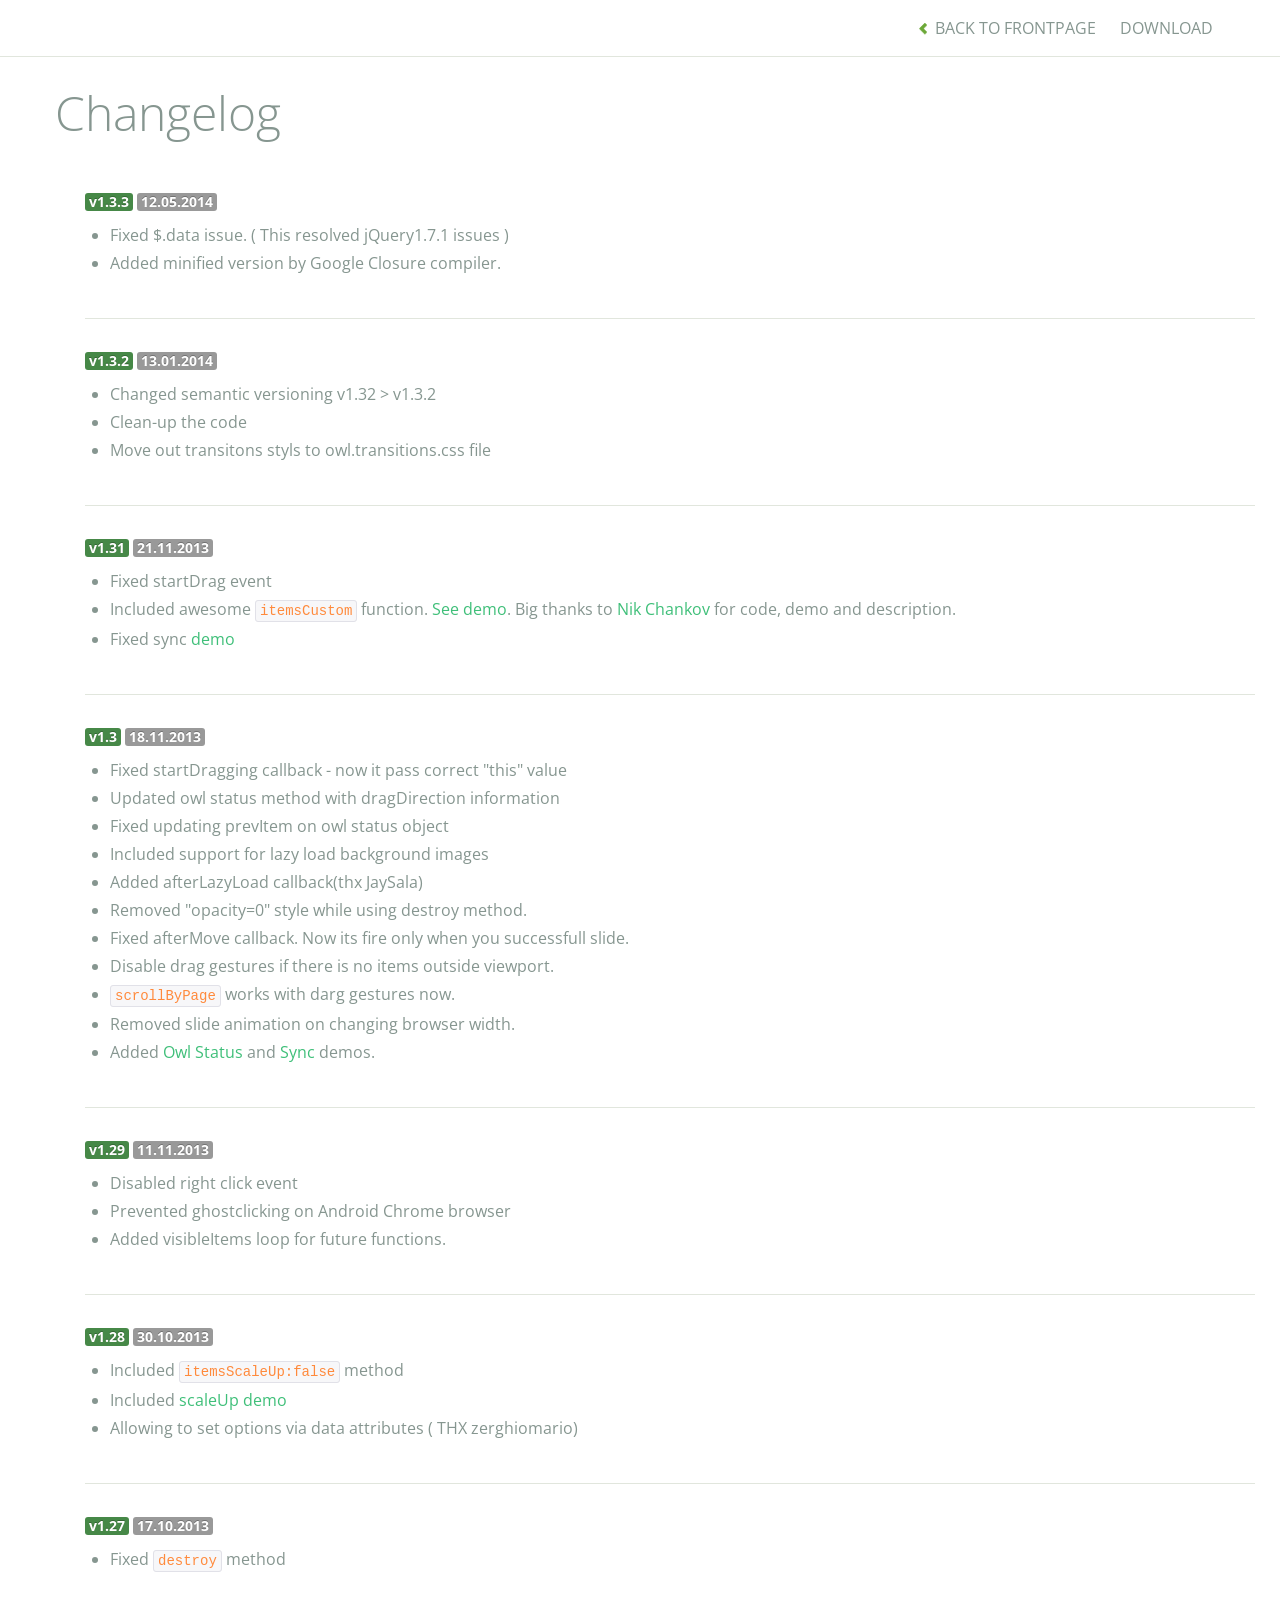
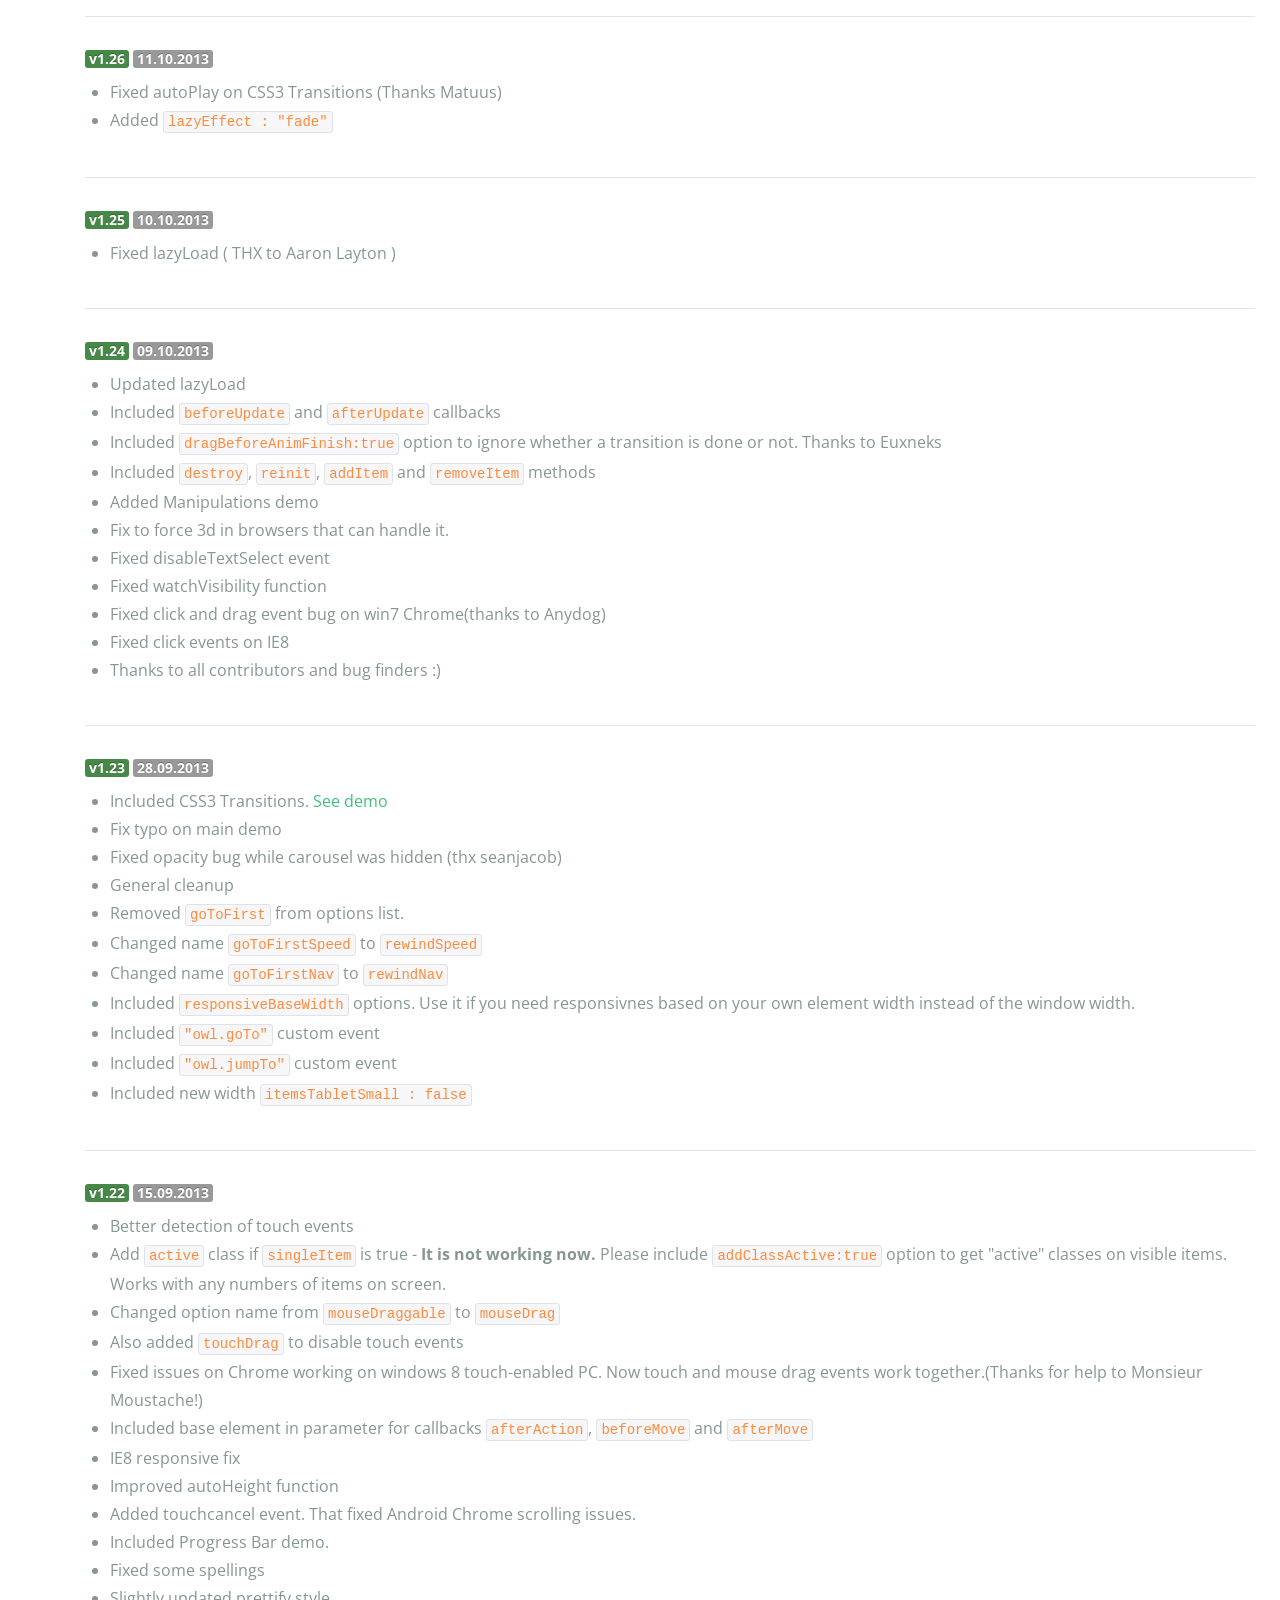
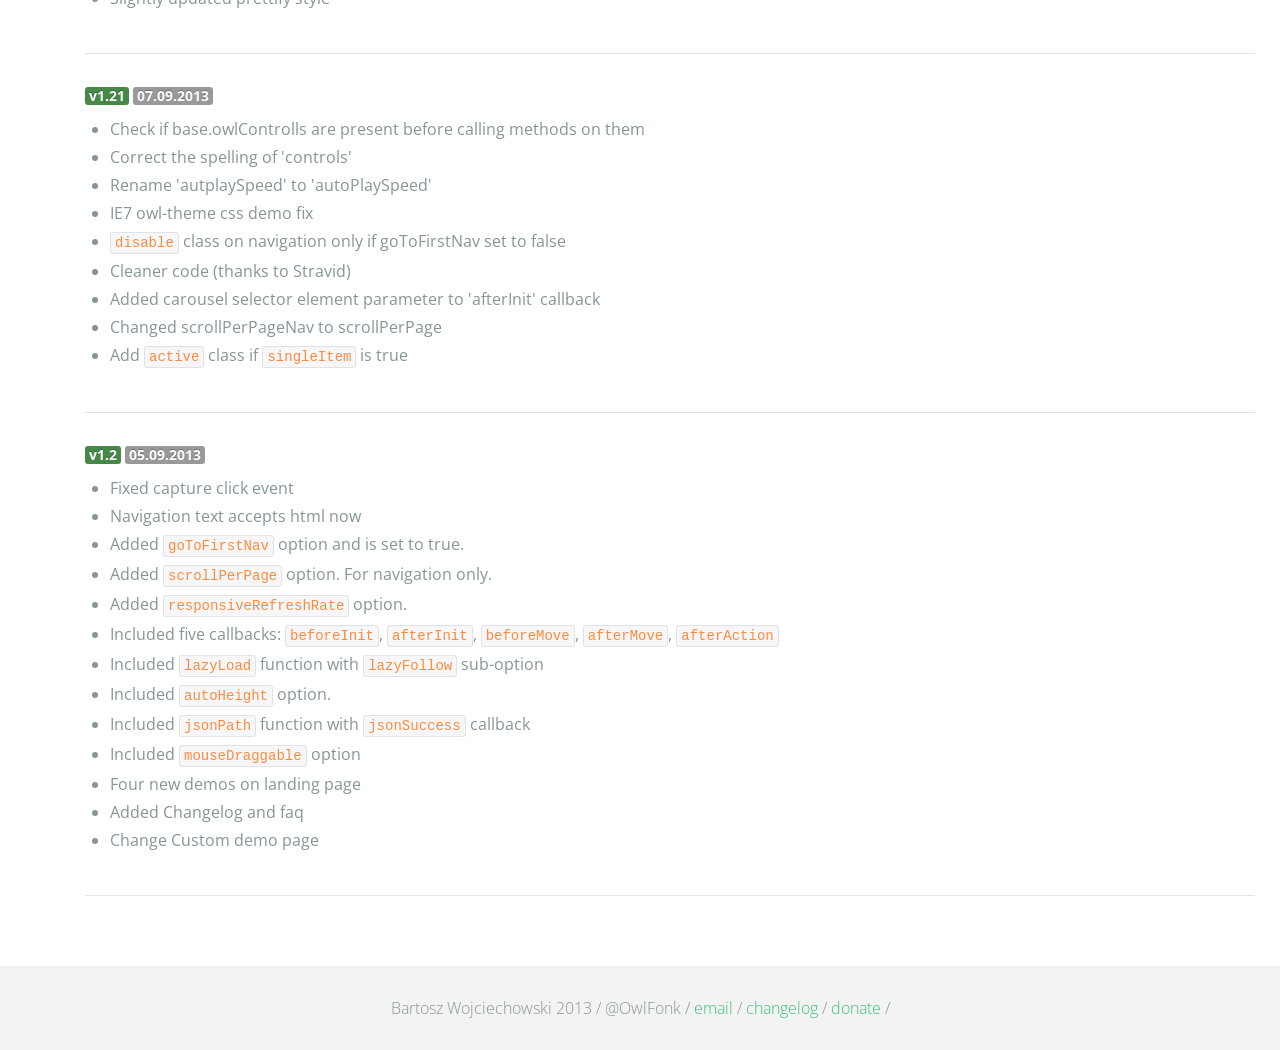
<file: lead/lib/owl.carousel/changelog.html>
<!DOCTYPE html>
<html lang="en">
  <head>
    <meta charset="utf-8">
    <title>Owl Carousel - Changelog</title>
    <meta name="viewport" content="width=device-width, initial-scale=1.0">
    <meta name="description" content="jQuery Responsive Carousel - Owl Carusel">
    <meta name="author" content="Bartosz Wojciechowski">

    <link href='http://fonts.googleapis.com/css?family=Open+Sans:400italic,400,300,600,700' rel='stylesheet' type='text/css'>
    <link href="assets/css/bootstrapTheme.css" rel="stylesheet">
    <link href="assets/css/custom.css" rel="stylesheet">

    <!-- Owl Carousel Assets -->
    <link href="owl-carousel/owl.carousel.css" rel="stylesheet">
    <link href="owl-carousel/owl.theme.css" rel="stylesheet">

    <!-- Prettify -->
    <link href="assets/js/google-code-prettify/prettify.css" rel="stylesheet">
	

    <!-- Le fav and touch icons -->
    <link rel="apple-touch-icon-precomposed" sizes="144x144" href="assets/ico/apple-touch-icon-144-precomposed.png">
    <link rel="apple-touch-icon-precomposed" sizes="114x114" href="assets/ico/apple-touch-icon-114-precomposed.png">
      <link rel="apple-touch-icon-precomposed" sizes="72x72" href="assets/ico/apple-touch-icon-72-precomposed.png">
                    <link rel="apple-touch-icon-precomposed" href="assets/ico/apple-touch-icon-57-precomposed.png">
                                   <link rel="shortcut icon" href="assets/ico/favicon.png">
  </head>
  <body>

      <div id="top-nav" class="navbar navbar-fixed-top">
        <div class="navbar-inner">
          <div class="container">
            <button type="button" class="btn btn-navbar" data-toggle="collapse" data-target=".nav-collapse">
            <span class="icon-bar"></span>
            <span class="icon-bar"></span>
            <span class="icon-bar"></span>
          </button>
            <div class="nav-collapse collapse">
            <ul class="nav pull-right">
              <li><a href="index.html"><i class="icon-chevron-left"></i> Back to Frontpage</a></li>
              <li><a href="owl.carousel.zip" class="download download-on" data-spy="affix" data-offset-top="450">Download</a></li>
            </ul>
            <ul class="nav pull-left">
              
            </ul>
            </div>
          </div>
        </div>
      </div>

    <div id="changelog" class="container">
      <div class="row">
        <div class="span12">
          <h1>Changelog</h1>
          
          <div class="span12 log">
          <span class="label label-success">v1.3.3</span> <span class="label">12.05.2014</span>
            <ul>
              <li>Fixed $.data issue. ( This resolved jQuery1.7.1 issues )</li>
              <li>Added minified version by Google Closure compiler.</li>
            </ul>
          </div>

          <div class="span12 log">
          <span class="label label-success">v1.3.2</span> <span class="label">13.01.2014</span>
            <ul>
              <li>Changed semantic versioning v1.32 > v1.3.2</li>
              <li>Clean-up the code</li>
              <li>Move out transitons styls to owl.transitions.css file</li>             

            </ul>
          </div>

          <div class="span12 log">
          <span class="label label-success">v1.31</span> <span class="label">21.11.2013</span>
            <ul>
              <li>Fixed startDrag event</li>
              <li>Included awesome <code>itemsCustom</code> function. <a href="demos/itemsCustom.html">See demo</a>. Big thanks to <a href="https://github.com/nchankov">Nik Chankov</a> for code, demo and description.</li>
              <li>Fixed sync <a href="demos/sync.html">demo</a></li>
            </ul>
          </div>

          <div class="span12 log">
          <span class="label label-success">v1.3</span> <span class="label">18.11.2013</span>
            <ul>
              <li>Fixed startDragging callback - now it pass correct "this" value</li>
              <li>Updated owl status method with dragDirection information</li>
              <li>Fixed updating prevItem on owl status object</li>
              <li>Included support for lazy load background images</li>
              <li>Added afterLazyLoad callback(thx JaySala)</li>
              <li>Removed "opacity=0" style while using destroy method.</li>
              <li>Fixed afterMove callback. Now its fire only when you successfull slide.</li>
              <li>Disable drag gestures if there is no items outside viewport.</li>
              <li><code>scrollByPage</code> works with darg gestures now. </li>
              <li>Removed slide animation on changing browser width.</li>
              <li>Added <a href="demos/owlStatus.html">Owl Status</a> and <a href="demos/sync.html">Sync</a> demos.</li>
            </ul>
          </div>

          <div class="span12 log">
          <span class="label label-success">v1.29</span> <span class="label">11.11.2013</span>
            <ul>
              <li>Disabled right click event</li>
              <li>Prevented ghostclicking on Android Chrome browser</li>
              <li>Added visibleItems loop for future functions.</li>
            </ul>
          </div>

          <div class="span12 log">
          <span class="label label-success">v1.28</span> <span class="label">30.10.2013</span>
            <ul>
              <li>Included <code>itemsScaleUp:false</code> method</li>
              <li>Included <a href="demos/scaleup.html">scaleUp demo</a></li>
              <li>Allowing to set options via data attributes ( THX zerghiomario)</li>
            </ul>
          </div>

          <div class="span12 log">
          <span class="label label-success">v1.27</span> <span class="label">17.10.2013</span>
            <ul>
              <li>Fixed <code>destroy</code> method</li>
            </ul>
          </div>

          <div class="span12 log">
          <span class="label label-success">v1.26</span> <span class="label">11.10.2013</span>
            <ul>
              <li>Fixed autoPlay on CSS3 Transitions (Thanks Matuus)</li>
              <li>Added <code>lazyEffect : "fade"</code></li>
            </ul>
          </div>

          <div class="span12 log">
          <span class="label label-success">v1.25</span> <span class="label">10.10.2013</span>
            <ul>
              <li>Fixed lazyLoad ( THX to Aaron Layton )</li>
            </ul>
          </div>


          <div class="span12 log">
          <span class="label label-success">v1.24</span> <span class="label">09.10.2013</span>
            <ul>
              <li>Updated lazyLoad</li>
              <li>Included <code>beforeUpdate</code> and <code>afterUpdate</code> callbacks</li>
              <li>Included <code>dragBeforeAnimFinish:true</code> option to ignore whether a transition is done or not. Thanks to Euxneks</li>
              <li>Included <code>destroy</code>, <code>reinit</code>, <code>addItem</code> and <code>removeItem</code> methods</li>
              <li>Added Manipulations demo</li>
              <li>Fix to force 3d in browsers that can handle it.</li>
              <li>Fixed disableTextSelect event</li>
              <li>Fixed watchVisibility function</li>
              <li>Fixed click and drag event bug on win7 Chrome(thanks to Anydog)</li>
              <li>Fixed click events on IE8</li>
              <li>Thanks to all contributors and bug finders :)</li>
            </ul>
          </div>

          <div class="span12 log">
          <span class="label label-success">v1.23</span> <span class="label">28.09.2013</span>
            <ul>
              <li>Included CSS3 Transitions. <a href="demos/transitions.html">See demo</a></li>
              <li>Fix typo on main demo</li>
              <li>Fixed opacity bug while carousel was hidden (thx seanjacob)</li>
              <li>General cleanup</li>
              <li>Removed <code>goToFirst</code> from options list.</li>
              <li>Changed name <code>goToFirstSpeed</code> to <code>rewindSpeed</code></li>
              <li>Changed name <code>goToFirstNav</code> to <code>rewindNav</code></li>
              <li>Included <code>responsiveBaseWidth</code> options. Use it if you need responsivnes based on your own element width instead of the window width.</li>
              <li>Included <code>"owl.goTo"</code> custom event</li>
              <li>Included <code>"owl.jumpTo"</code> custom event</li>
              <li>Included new width <code>itemsTabletSmall : false</code></li>
            </ul>
          </div>

          <div class="span12 log">
          <span class="label label-success">v1.22</span> <span class="label">15.09.2013</span>
            <ul>
              <li>Better detection of touch events</li>
              <li>Add <code>active</code> class if <code>singleItem</code> is true - <b>It is not working now.</b> Please include <code>addClassActive:true</code> option to get "active" classes on visible items. Works with any numbers of items on screen.</li>
              <li>Changed option name from <code>mouseDraggable</code> to <code>mouseDrag</code></li>
              <li>Also added <code>touchDrag</code> to disable touch events</li>
              <li>Fixed issues on Chrome working on windows 8 touch-enabled PC. Now touch and mouse drag events work together.(Thanks for help to Monsieur Moustache!)</li>
              <li>Included base element in parameter for callbacks <code>afterAction</code>, <code>beforeMove</code> and <code>afterMove</code></li>
              <li>IE8 responsive fix</li>
              <li>Improved autoHeight function</li>
              <li>Added touchcancel event. That fixed Android Chrome scrolling issues.</li>
              <li>Included Progress Bar demo.</li>
              <li>Fixed some spellings</li>
              <li>Slightly updated prettify style</li>
            </ul>
          </div>

          <div class="span12 log">
          <span class="label label-success">v1.21</span> <span class="label">07.09.2013</span>
            <ul>
              <li>Check if base.owlControlls are present before calling methods on them</li>
              <li>Correct the spelling of 'controls'</li>
              <li>Rename 'autplaySpeed' to 'autoPlaySpeed'</li>
              <li>IE7 owl-theme css demo fix</li>
              <li><code>disable</code> class on navigation only if goToFirstNav set to false</li>
              <li>Cleaner code (thanks to Stravid)</li>
              <li>Added carousel selector element parameter to 'afterInit' callback</li>
              <li>Changed scrollPerPageNav to scrollPerPage</li>
              <li>Add <code>active</code> class if <code>singleItem</code> is true</li>
            </ul>
          </div>
          <div class="span12 log">
          <span class="label label-success">v1.2</span> <span class="label">05.09.2013</span>
            <ul>
              <li>Fixed capture click event</li>
              <li>Navigation text accepts html now</li>
              <li>Added <code>goToFirstNav</code> option and is set to true.</li>
              <li>Added <code>scrollPerPage</code> option. For navigation only.</li>
              <li>Added <code>responsiveRefreshRate</code> option.</li>
              <li>Included five callbacks: <code>beforeInit</code>, <code>afterInit</code>, <code>beforeMove</code>, <code>afterMove</code>, <code>afterAction</code></li>
              <li>Included <code>lazyLoad</code> function with <code>lazyFollow</code> sub-option</li>
              <li>Included <code>autoHeight</code> option.</li>
              <li>Included <code>jsonPath</code> function with <code>jsonSuccess</code> callback</li>
              <li>Included <code>mouseDraggable</code> option</li>
              <li>Four new demos on landing page</li>
              <li>Added Changelog and faq</li>
              <li>Change Custom demo page</li>
            </ul>
          </div>
        </div>
      </div>
    </div>

    <div id="footer">
      <div class="container">
        <div class="row">
          <div class="span12">
            <h5>Bartosz Wojciechowski 2013 / @OwlFonk / 
            <a href="mailto:owl@owlgraphic.com?subject=Hey Owl!">email</a> / 
            <a href="changelog.html">changelog</a> /
            <a href="https://www.paypal.com/cgi-bin/webscr?cmd=_s-xclick&hosted_button_id=EFSGXZS7V2U9N">donate</a> / 
            </h5>
          </div>
        </div>
      </div>
    </div>


    <script src="assets/js/jquery-1.9.1.min.js"></script> 
    <script src="owl-carousel/owl.carousel.js"></script>

    <!-- Frontpage Demo -->
    <script>
    jQuery(document).ready(function($) {
      $("#owl-example").owlCarousel();
    });

    $("body").data("page", "frontpage");

    </script>
    <script src="assets/js/bootstrap-collapse.js"></script>
    <script src="assets/js/bootstrap-transition.js"></script>

    <script src="assets/js/google-code-prettify/prettify.js"></script>
	  <script src="assets/js/application.js"></script>

    <script>
    var owldomain = window.location.hostname.indexOf("owlgraphic");
    if(owldomain !== -1){
      (function(i,s,o,g,r,a,m){i['GoogleAnalyticsObject']=r;i[r]=i[r]||function(){
      (i[r].q=i[r].q||[]).push(arguments)},i[r].l=1*new Date();a=s.createElement(o),
      m=s.getElementsByTagName(o)[0];a.async=1;a.src=g;m.parentNode.insertBefore(a,m)
      })(window,document,'script','//www.google-analytics.com/analytics.js','ga');

      ga('create', 'UA-41541058-1', 'owlgraphic.com');
      ga('send', 'pageview');
    }

    </script>

  </body>
</html>
</file>
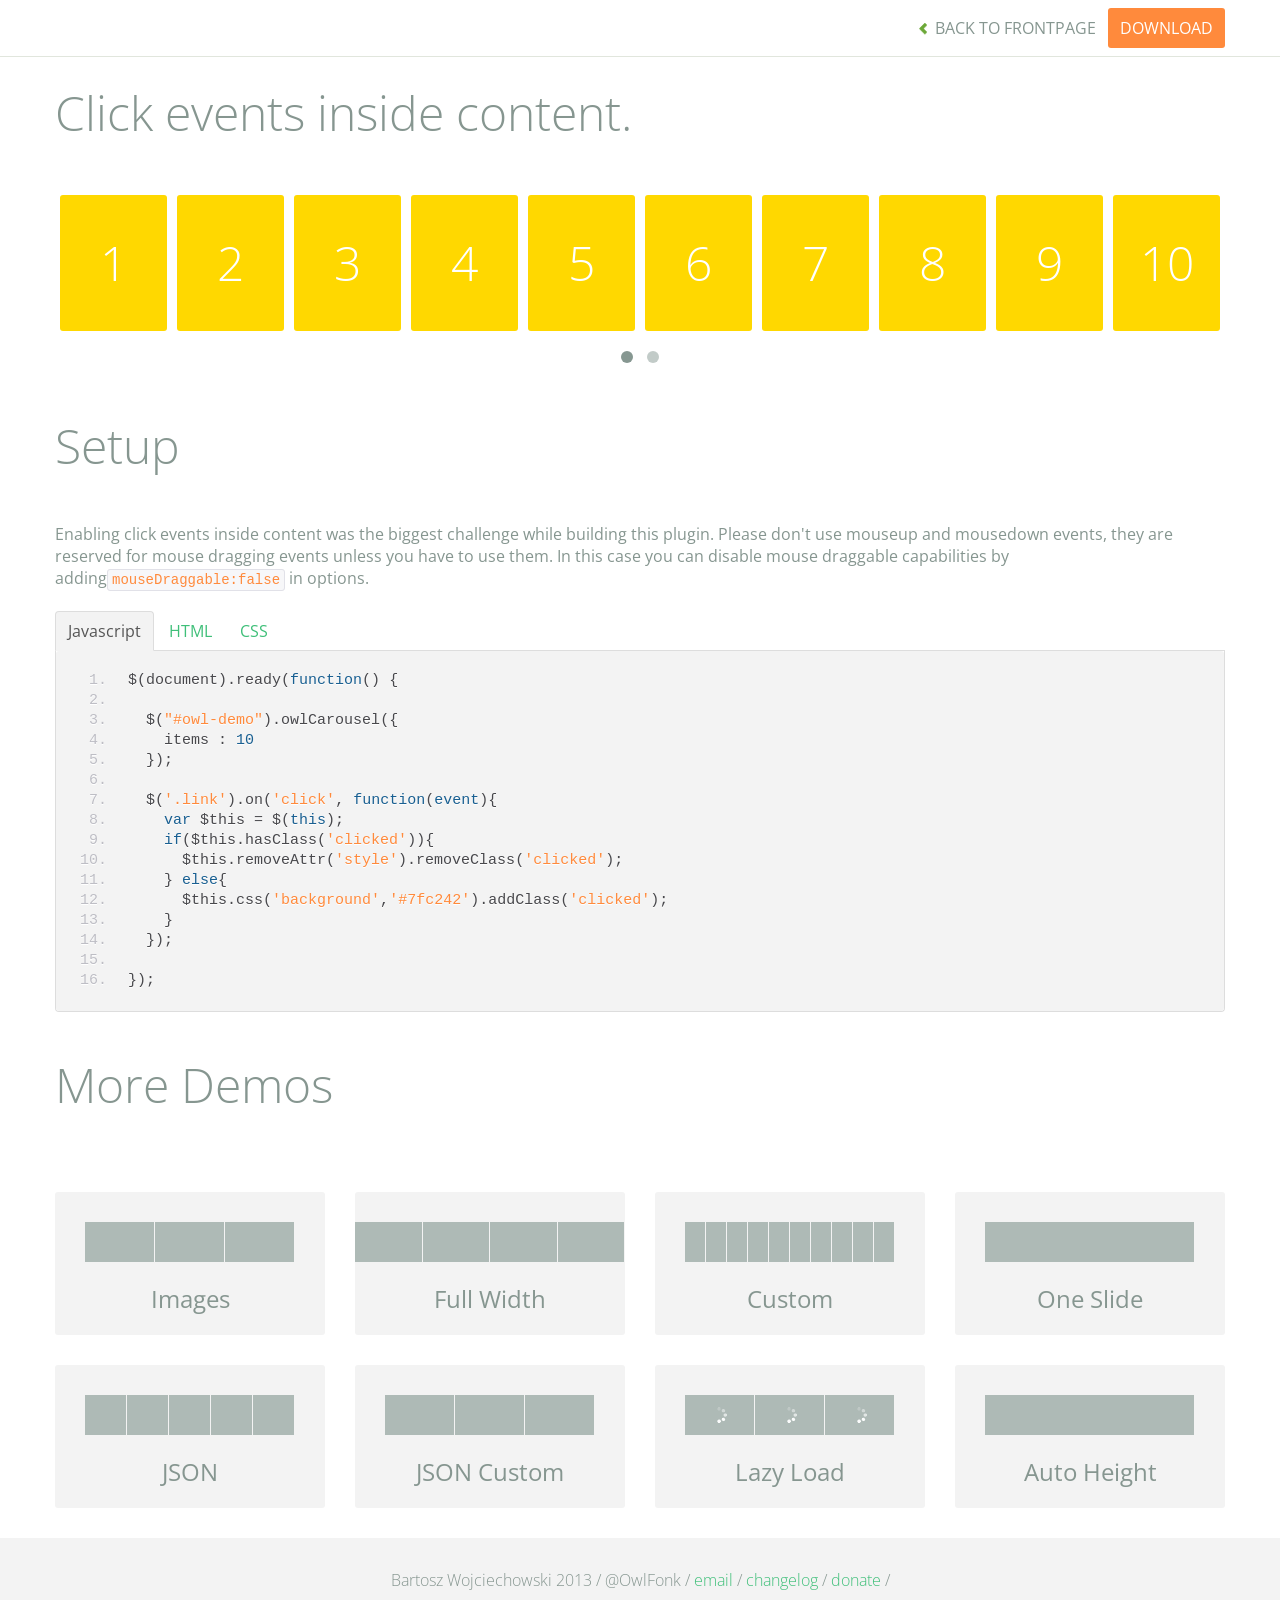
<file: lead/lib/owl.carousel/demos/click.html>
<!DOCTYPE html>
<html lang="en">
  <head>
    <meta charset="utf-8">
    <title>Owl Carousel - Click Event</title>
    <meta name="viewport" content="width=device-width, initial-scale=1.0">
    <meta name="description" content="jQuery Responsive Carousel - Owl Carusel">
    <meta name="author" content="Bartosz Wojciechowski">

    <link href='http://fonts.googleapis.com/css?family=Open+Sans:400italic,400,300,600,700' rel='stylesheet' type='text/css'>
    <link href="../assets/css/bootstrapTheme.css" rel="stylesheet">
    <link href="../assets/css/custom.css" rel="stylesheet">

    <!-- Owl Carousel Assets -->
    <link href="../owl-carousel/owl.carousel.css" rel="stylesheet">
    <link href="../owl-carousel/owl.theme.css" rel="stylesheet">

    <link href="../assets/js/google-code-prettify/prettify.css" rel="stylesheet">

    <!-- Le fav and touch icons -->
    <link rel="apple-touch-icon-precomposed" sizes="144x144" href="../assets/ico/apple-touch-icon-144-precomposed.png">
    <link rel="apple-touch-icon-precomposed" sizes="114x114" href="../assets/ico/apple-touch-icon-114-precomposed.png">
      <link rel="apple-touch-icon-precomposed" sizes="72x72" href="../assets/ico/apple-touch-icon-72-precomposed.png">
                    <link rel="apple-touch-icon-precomposed" href="../assets/ico/apple-touch-icon-57-precomposed.png">
                                   <link rel="shortcut icon" href="../assets/ico/favicon.png">
  </head>
  <body>

      <div id="top-nav" class="navbar navbar-fixed-top">
        <div class="navbar-inner">
          <div class="container">
            <button type="button" class="btn btn-navbar" data-toggle="collapse" data-target=".nav-collapse">
            <span class="icon-bar"></span>
            <span class="icon-bar"></span>
            <span class="icon-bar"></span>
          </button>
            <div class="nav-collapse collapse">
            <ul class="nav pull-right">
              <li><a href="../index.html"><i class="icon-chevron-left"></i> Back to Frontpage</a></li>
              <li><a href="../owl.carousel.zip" class="download download-on" data-spy="affix" data-offset-top="450">Download</a></li>
            </ul>
            <ul class="nav pull-left">
              
            </ul>
            </div>
          </div>
        </div>
      </div>
   
    <div id="title">
      <div class="container">
        <div class="row">
          <div class="span12">
            <h1>Click events inside content.</h1>
          </div>
        </div>
      </div>
    </div>

      <div id="demo">
        <div class="container">
          <div class="row">
            <div class="span12">

              <div id="owl-demo" class="owl-carousel">
                
                <a class="item link"><h1>1</h1></a>
                <a class="item link"><h1>2</h1></a>
                <a class="item link"><h1>3</h1></a>
                <a class="item link"><h1>4</h1></a>
                <a class="item link"><h1>5</h1></a>
                <a class="item link"><h1>6</h1></a>
                <a class="item link"><h1>7</h1></a>
                <a class="item link"><h1>8</h1></a>
                <a class="item link"><h1>9</h1></a>
                <a class="item link"><h1>10</h1></a>
                <a class="item link"><h1>11</h1></a>
                <a class="item link"><h1>12</h1></a>
                <a class="item link"><h1>13</h1></a>
                <a class="item link"><h1>14</h1></a>
                <a class="item link"><h1>15</h1></a>
                <a class="item link"><h1>16</h1></a>

              </div>
            </div>
          </div>
        </div>

    </div>

    <div id="example-info">
      <div class="container">
        <div class="row">
          <div class="span12">
            <h1>Setup</h1>
            <p>Enabling click events inside content was the biggest challenge while building this plugin. Please don't use mouseup and mousedown events, they are reserved for mouse dragging events unless you have to use them. In this case you can disable mouse draggable capabilities by adding<code>mouseDraggable:false</code> in options.
            </p>
            <ul class="nav nav-tabs" id="myTab">
              <li class="active"><a href="#javascript">Javascript</a></li>
              <li><a href="#HTML">HTML</a></li>
              <li><a href="#CSS">CSS</a></li>
            </ul>
             
            <div class="tab-content">

              <div class="tab-pane active" id="javascript">
<pre class="pre-show prettyprint linenums">
$(document).ready(function() {

  $("#owl-demo").owlCarousel({
    items : 10
  });

  $('.link').on('click', function(event){
    var $this = $(this);
    if($this.hasClass('clicked')){
      $this.removeAttr('style').removeClass('clicked');
    } else{
      $this.css('background','#7fc242').addClass('clicked');
    }
  });

})&#59;
</pre>

              </div>

              <div class="tab-pane" id="HTML">
<pre class="pre-show prettyprint linenums">
&lt;div id="owl-demo" class="owl-carousel"&gt;
  &lt;a class="item link"&gt;&lt;h1&gt;1&lt;/h1&gt;&lt;/a&gt;
  &lt;a class="item link"&gt;&lt;h1&gt;2&lt;/h1&gt;&lt;/a&gt;
  &lt;a class="item link"&gt;&lt;h1&gt;3&lt;/h1&gt;&lt;/a&gt;
  &lt;a class="item link"&gt;&lt;h1&gt;4&lt;/h1&gt;&lt;/a&gt;
  &lt;a class="item link"&gt;&lt;h1&gt;5&lt;/h1&gt;&lt;/a&gt;
  &lt;a class="item link"&gt;&lt;h1&gt;6&lt;/h1&gt;&lt;/a&gt;
  &lt;a class="item link"&gt;&lt;h1&gt;7&lt;/h1&gt;&lt;/a&gt;
  &lt;a class="item link"&gt;&lt;h1&gt;8&lt;/h1&gt;&lt;/a&gt;
  &lt;a class="item link"&gt;&lt;h1&gt;9&lt;/h1&gt;&lt;/a&gt;
  &lt;a class="item link"&gt;&lt;h1&gt;10&lt;/h1&gt;&lt;/a&gt;
  &lt;a class="item link"&gt;&lt;h1&gt;11&lt;/h1&gt;&lt;/a&gt;
  &lt;a class="item link"&gt;&lt;h1&gt;12&lt;/h1&gt;&lt;/a&gt;
  &lt;a class="item link"&gt;&lt;h1&gt;13&lt;/h1&gt;&lt;/a&gt;
  &lt;a class="item link"&gt;&lt;h1&gt;14&lt;/h1&gt;&lt;/a&gt;
  &lt;a class="item link"&gt;&lt;h1&gt;15&lt;/h1&gt;&lt;/a&gt;
  &lt;a class="item link"&gt;&lt;h1&gt;16&lt;/h1&gt;&lt;/a&gt;
&lt;/div&gt;
</pre>
              </div>

              <div class="tab-pane" id="CSS">
<pre class="pre-show prettyprint linenums">
#owl-demo .item{
  display: block;
  cursor: pointer;
  background: #ffd800;
  padding: 30px 0px;
  margin: 5px;
  color: #FFF;
  -webkit-border-radius: 3px;
  -moz-border-radius: 3px;
  border-radius: 3px;
  text-align: center;
  -webkit-tap-highlight-color: rgba(255, 255, 255, 0); 
}
#owl-demo .item:hover{
  background: #F2CD00;
}
</pre>
              </div>
            </div><!--End Tab Content-->

          </div>
        </div>
      </div>
    </div>

    <div id="more">
      <div class="container">

        <div class="row">
          <div class="span12">
            <h1>More Demos</h1>
          </div>
        </div>

        <div class="row demos-row">
          <div class="span3">
            <a href="images.html" class="demo-box">
              <div class="demo-wrapper demo-images clearfix">
                <div class="demo-slide"><div class="bg"></div></div>
                <div class="demo-slide"><div class="bg"></div></div>
                <div class="demo-slide"><div class="bg"></div></div>
              </div>
              <h3>Images</h3>
            </a>
          </div>

          <div class="span3">
            <a href="full.html" class="demo-box">
              <div class="demo-wrapper demo-full clearfix">
                <div class="demo-slide"><div class="bg"></div></div>
                <div class="demo-slide"><div class="bg"></div></div>
                <div class="demo-slide"><div class="bg"></div></div>
                <div class="demo-slide"><div class="bg"></div></div>
              </div>
              <h3>Full Width</h3>
            </a>
          </div>

          <div class="span3">
            <a href="custom.html" class="demo-box">
              <div class="demo-wrapper demo-custom clearfix">
                <div class="demo-slide"><div class="bg"></div></div>
                <div class="demo-slide"><div class="bg"></div></div>
                <div class="demo-slide"><div class="bg"></div></div>
                <div class="demo-slide"><div class="bg"></div></div>
                <div class="demo-slide"><div class="bg"></div></div>
                <div class="demo-slide"><div class="bg"></div></div>
                <div class="demo-slide"><div class="bg"></div></div>
                <div class="demo-slide"><div class="bg"></div></div>
                <div class="demo-slide"><div class="bg"></div></div>
                <div class="demo-slide"><div class="bg"></div></div>
              </div>
              <h3>Custom</h3>
            </a>
          </div>

          <div class="span3">
            <a href="one.html" class="demo-box">
              <div class="demo-wrapper demo-one clearfix">
                <div class="demo-slide"><div class="bg"></div></div>
              </div>
              <h3>One Slide</h3>
            </a>
          </div>

        </div>
        <div class="row demos-row">
          <div class="span3">
            <a href="json.html" class="demo-box">
              <div class="demo-wrapper demo-Json clearfix">
                <div class="demo-slide"><div class="bg"></div></div>
                <div class="demo-slide"><div class="bg"></div></div>
                <div class="demo-slide"><div class="bg"></div></div>
                <div class="demo-slide"><div class="bg"></div></div>
                <div class="demo-slide"><div class="bg"></div></div>
              </div>
              <h3>JSON</h3>
            </a>
          </div>

          <div class="span3">
            <a href="customJson.html" class="demo-box">
              <div class="demo-wrapper demo-Json-custom clearfix">
                <div class="demo-slide"><div class="bg"></div></div>
                <div class="demo-slide"><div class="bg"></div></div>
                <div class="demo-slide"><div class="bg"></div></div>
              </div>
              <h3>JSON Custom</h3>
            </a>
          </div>

          <div class="span3">
            <a href="lazyLoad.html" class="demo-box">
              <div class="demo-wrapper demo-lazy clearfix">
                <div class="demo-slide"><div class="bg"></div></div>
                <div class="demo-slide"><div class="bg"></div></div>
                <div class="demo-slide"><div class="bg"></div></div>
              </div>
              <h3>Lazy Load</h3>
            </a>
          </div>

          <div class="span3">
            <a href="autoHeight.html" class="demo-box">
              <div class="demo-wrapper demo-height clearfix">
                <div class="demo-slide"><div class="bg"></div></div>
              </div>
              <h3>Auto Height</h3>
            </a>
          </div>

        </div>
      </div>
    </div>
 
    <div id="footer">
      <div class="container">
        <div class="row">
          <div class="span12">
            <h5>Bartosz Wojciechowski 2013 / @OwlFonk / 
            <a href="mailto:owl@owlgraphic.com?subject=Hey Owl!">email</a> / 
            <a href="../changelog.html">changelog</a> /
            <a href="https://www.paypal.com/cgi-bin/webscr?cmd=_s-xclick&hosted_button_id=EFSGXZS7V2U9N">donate</a> / 
            <a href="https://twitter.com/share" class="twitter-share-button" data-url="http://owlgraphic.com/owlcarousel/" data-text="Awesome jQuery Owl Carousel Responsive Plugin" data-via="OwlFonk" data-count="none" data-hashtags="owlcarousel"></a>
            <script>
            var owldomain = window.location.hostname.indexOf("owlgraphic");
            if(owldomain !== -1){
              !function(d,s,id){var js,fjs=d.getElementsByTagName(s)[0],p=/^http:/.test(d.location)?'http':'https';if(!d.getElementById(id)){js=d.createElement(s);js.id=id;js.src=p+'://platform.twitter.com/widgets.js';fjs.parentNode.insertBefore(js,fjs);}}(document, 'script', 'twitter-wjs');
            }
            </script>
            </h5>
          </div>
        </div>
      </div>
    </div>


    <script src="../assets/js/jquery-1.9.1.min.js"></script> 
    <script src="../owl-carousel/owl.carousel.js"></script>


    <!-- Demo -->

    <style>
    #owl-demo .item{
        display: block;
        cursor: pointer;
        background: #ffd800;
        padding: 30px 0px;
        margin: 5px;
        color: #FFF;
        -webkit-border-radius: 3px;
        -moz-border-radius: 3px;
        border-radius: 3px;
        text-align: center;
        -webkit-tap-highlight-color: rgba(255, 255, 255, 0); 
    }
    #owl-demo .item:hover{
      background: #F2CD00;
    }
    </style>


    <script>
    $(document).ready(function() {

      $("#owl-demo").owlCarousel({
        items : 10
      });

      $('.link').on('click', function(event){
        var $this = $(this);
        if($this.hasClass('clicked')){
          $this.removeAttr('style').removeClass('clicked');
        } else{
          $this.css('background','#7fc242').addClass('clicked');
        }
      });


    });
    </script>


    <script src="../assets/js/bootstrap-collapse.js"></script>
    <script src="../assets/js/bootstrap-transition.js"></script>
    <script src="../assets/js/bootstrap-tab.js"></script>

    <script src="../assets/js/google-code-prettify/prettify.js"></script>
	  <script src="../assets/js/application.js"></script>

  </body>
</html>
</file>
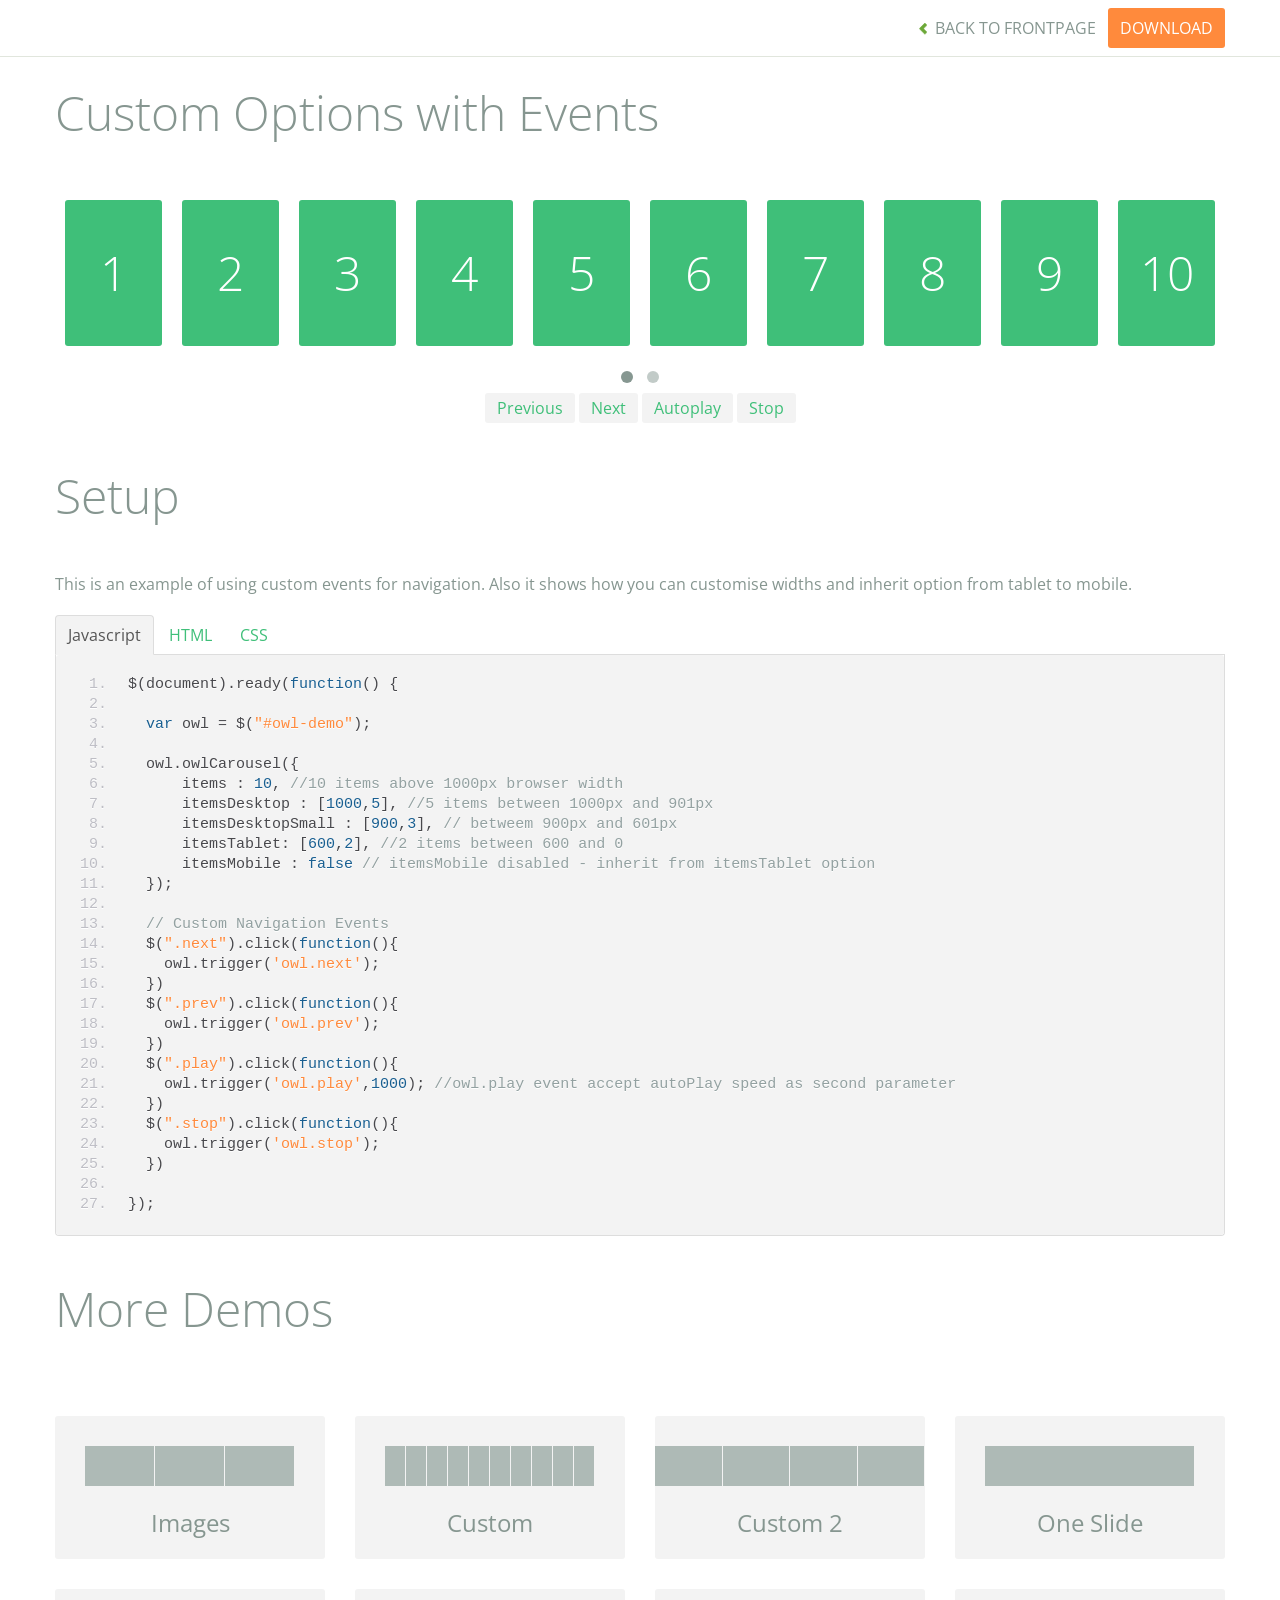
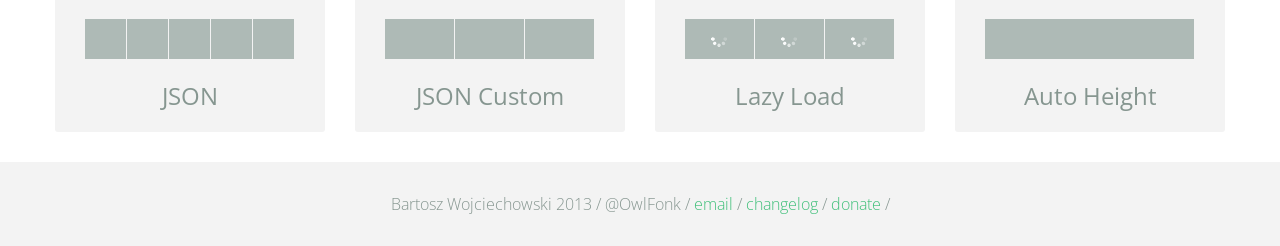
<file: lead/lib/owl.carousel/demos/custom.html>
<!DOCTYPE html>
<html lang="en">
  <head>
    <meta charset="utf-8">
    <title>Owl Carousel - Custom</title>
    <meta name="viewport" content="width=device-width, initial-scale=1.0">
    <meta name="description" content="jQuery Responsive Carousel - Owl Carusel">
    <meta name="author" content="Bartosz Wojciechowski">

    <link href='http://fonts.googleapis.com/css?family=Open+Sans:400italic,400,300,600,700' rel='stylesheet' type='text/css'>
    <link href="../assets/css/bootstrapTheme.css" rel="stylesheet">
    <link href="../assets/css/custom.css" rel="stylesheet">

    <!-- Owl Carousel Assets -->
    <link href="../owl-carousel/owl.carousel.css" rel="stylesheet">
    <link href="../owl-carousel/owl.theme.css" rel="stylesheet">

    <link href="../assets/js/google-code-prettify/prettify.css" rel="stylesheet">

    <!-- Le fav and touch icons -->
    <link rel="apple-touch-icon-precomposed" sizes="144x144" href="../assets/ico/apple-touch-icon-144-precomposed.png">
    <link rel="apple-touch-icon-precomposed" sizes="114x114" href="../assets/ico/apple-touch-icon-114-precomposed.png">
      <link rel="apple-touch-icon-precomposed" sizes="72x72" href="../assets/ico/apple-touch-icon-72-precomposed.png">
                    <link rel="apple-touch-icon-precomposed" href="../assets/ico/apple-touch-icon-57-precomposed.png">
                                   <link rel="shortcut icon" href="../assets/ico/favicon.png">
  </head>
  <body>

      <div id="top-nav" class="navbar navbar-fixed-top">
        <div class="navbar-inner">
          <div class="container">
            <button type="button" class="btn btn-navbar" data-toggle="collapse" data-target=".nav-collapse">
            <span class="icon-bar"></span>
            <span class="icon-bar"></span>
            <span class="icon-bar"></span>
          </button>
            <div class="nav-collapse collapse">
            <ul class="nav pull-right">
              <li><a href="../index.html"><i class="icon-chevron-left"></i> Back to Frontpage</a></li>
              <li><a href="../owl.carousel.zip" class="download download-on" data-spy="affix" data-offset-top="450">Download</a></li>
            </ul>
            <ul class="nav pull-left">
              
            </ul>
            </div>
          </div>
        </div>
      </div>
   
    <div id="title">
      <div class="container">
        <div class="row">
          <div class="span12">
            <h1>Custom Options with Events</h1>
          </div>
        </div>
      </div>
    </div>

      <div id="demo">
        <div class="container">
          <div class="row">
            <div class="span12">

              <div id="owl-demo" class="owl-carousel">
                
                <div class="item"><h1>1</h1></div>
                <div class="item"><h1>2</h1></div>
                <div class="item"><h1>3</h1></div>
                <div class="item"><h1>4</h1></div>
                <div class="item"><h1>5</h1></div>
                <div class="item"><h1>6</h1></div>
                <div class="item"><h1>7</h1></div>
                <div class="item"><h1>8</h1></div>
                <div class="item"><h1>9</h1></div>
                <div class="item"><h1>10</h1></div>
                <div class="item"><h1>11</h1></div>
                <div class="item"><h1>12</h1></div>
                <div class="item"><h1>13</h1></div>
                <div class="item"><h1>14</h1></div>
                <div class="item"><h1>15</h1></div>
                <div class="item"><h1>16</h1></div>

              </div>
              <div class="customNavigation">
                <a class="btn prev">Previous</a>
                <a class="btn next">Next</a>
                <a class="btn play">Autoplay</a>
                <a class="btn stop">Stop</a>
              </div>

            </div>
          </div>
        </div>

    </div>

    <div id="example-info">
      <div class="container">
        <div class="row">
          <div class="span12">
            <h1>Setup</h1>
            <p>This is an example of using custom events for navigation. Also it shows how you can customise widths and inherit option from tablet to mobile.
            </p>
            <ul class="nav nav-tabs" id="myTab">
              <li class="active"><a href="#javascript">Javascript</a></li>
              <li><a href="#HTML">HTML</a></li>
              <li><a href="#CSS">CSS</a></li>
            </ul>
             
            <div class="tab-content">

              <div class="tab-pane active" id="javascript">
<pre class="pre-show prettyprint linenums">
$(document).ready(function() {

  var owl = &#36;("#owl-demo")&#59;

  owl.owlCarousel({
      items : 10, //10 items above 1000px browser width
      itemsDesktop : [1000,5], //5 items between 1000px and 901px
      itemsDesktopSmall : [900,3], // betweem 900px and 601px
      itemsTablet: [600,2], //2 items between 600 and 0
      itemsMobile : false // itemsMobile disabled - inherit from itemsTablet option
  })&#59;

  // Custom Navigation Events
  $(".next").click(function(){
    owl.trigger('owl.next')&#59;
  })
  $(".prev").click(function(){
    owl.trigger('owl.prev')&#59;
  })
  $(".play").click(function(){
    owl.trigger('owl.play',1000)&#59; //owl.play event accept autoPlay speed as second parameter
  })
  $(".stop").click(function(){
    owl.trigger('owl.stop')&#59;
  })

})&#59;
</pre>

              </div>

              <div class="tab-pane" id="HTML">
<pre class="pre-show prettyprint linenums">
&lt;div id="owl-demo" class="owl-carousel owl-theme"&gt;
  &lt;div class="item"&gt;&lt;h1&gt;1&lt;/h1&gt;&lt;/div&gt;
  &lt;div class="item"&gt;&lt;h1&gt;2&lt;/h1&gt;&lt;/div&gt;
  &lt;div class="item"&gt;&lt;h1&gt;3&lt;/h1&gt;&lt;/div&gt;
  &lt;div class="item"&gt;&lt;h1&gt;4&lt;/h1&gt;&lt;/div&gt;
  &lt;div class="item"&gt;&lt;h1&gt;5&lt;/h1&gt;&lt;/div&gt;
  &lt;div class="item"&gt;&lt;h1&gt;6&lt;/h1&gt;&lt;/div&gt;
  &lt;div class="item"&gt;&lt;h1&gt;7&lt;/h1&gt;&lt;/div&gt;
  &lt;div class="item"&gt;&lt;h1&gt;8&lt;/h1&gt;&lt;/div&gt;
  &lt;div class="item"&gt;&lt;h1&gt;9&lt;/h1&gt;&lt;/div&gt;
  &lt;div class="item"&gt;&lt;h1&gt;10&lt;/h1&gt;&lt;/div&gt;
  &lt;div class="item"&gt;&lt;h1&gt;11&lt;/h1&gt;&lt;/div&gt;
  &lt;div class="item"&gt;&lt;h1&gt;12&lt;/h1&gt;&lt;/div&gt;
  &lt;div class="item"&gt;&lt;h1&gt;13&lt;/h1&gt;&lt;/div&gt;
  &lt;div class="item"&gt;&lt;h1&gt;14&lt;/h1&gt;&lt;/div&gt;
  &lt;div class="item"&gt;&lt;h1&gt;15&lt;/h1&gt;&lt;/div&gt;
  &lt;div class="item"&gt;&lt;h1&gt;16&lt;/h1&gt;&lt;/div&gt;
&lt;/div&gt;

&lt;div class="customNavigation"&gt;
  &lt;a class="btn prev"&gt;Previous&lt;/a&gt;
  &lt;a class="btn next"&gt;Next&lt;/a&gt;
  &lt;a class="btn play"&gt;Autoplay&lt;/a&gt;
  &lt;a class="btn stop"&gt;Stop&lt;/a&gt;
&lt;/div&gt;
</pre>
              </div>

              <div class="tab-pane" id="CSS">
<pre class="pre-show prettyprint linenums">
#owl-demo .item{
  background: #3fbf79;
  padding: 30px 0px;
  margin: 10px;
  color: #FFF;
  -webkit-border-radius: 3px;
  -moz-border-radius: 3px;
  border-radius: 3px;
  text-align: center;
}
.customNavigation{
  text-align: center;
}
//use styles below to disable ugly selection
.customNavigation a{
  -webkit-user-select: none;
  -khtml-user-select: none;
  -moz-user-select: none;
  -ms-user-select: none;
  user-select: none;
  -webkit-tap-highlight-color: rgba(0, 0, 0, 0);
}

</pre>
              </div>
            </div><!--End Tab Content-->

          </div>
        </div>
      </div>
    </div>

    <div id="more">
      <div class="container">

        <div class="row">
          <div class="span12">
            <h1>More Demos</h1>
          </div>
        </div>

        <div class="row demos-row">
          <div class="span3">
            <a href="images.html" class="demo-box">
              <div class="demo-wrapper demo-images clearfix">
                <div class="demo-slide"><div class="bg"></div></div>
                <div class="demo-slide"><div class="bg"></div></div>
                <div class="demo-slide"><div class="bg"></div></div>
              </div>
              <h3>Images</h3>
            </a>
          </div>

          <div class="span3">
            <a href="custom.html" class="demo-box">
              <div class="demo-wrapper demo-custom clearfix">
                <div class="demo-slide"><div class="bg"></div></div>
                <div class="demo-slide"><div class="bg"></div></div>
                <div class="demo-slide"><div class="bg"></div></div>
                <div class="demo-slide"><div class="bg"></div></div>
                <div class="demo-slide"><div class="bg"></div></div>
                <div class="demo-slide"><div class="bg"></div></div>
                <div class="demo-slide"><div class="bg"></div></div>
                <div class="demo-slide"><div class="bg"></div></div>
                <div class="demo-slide"><div class="bg"></div></div>
                <div class="demo-slide"><div class="bg"></div></div>
              </div>
              <h3>Custom</h3>
            </a>
          </div>

          <div class="span3">
            <a href="itemsCustom.html" class="demo-box">
              <div class="demo-wrapper demo-full clearfix">
                <div class="demo-slide"><div class="bg"></div></div>
                <div class="demo-slide"><div class="bg"></div></div>
                <div class="demo-slide"><div class="bg"></div></div>
                <div class="demo-slide"><div class="bg"></div></div>
              </div>
              <h3>Custom 2</h3>
            </a>
          </div>

          <div class="span3">
            <a href="one.html" class="demo-box">
              <div class="demo-wrapper demo-one clearfix">
                <div class="demo-slide"><div class="bg"></div></div>
              </div>
              <h3>One Slide</h3>
            </a>
          </div>

        </div>
        <div class="row demos-row">
          <div class="span3">
            <a href="json.html" class="demo-box">
              <div class="demo-wrapper demo-Json clearfix">
                <div class="demo-slide"><div class="bg"></div></div>
                <div class="demo-slide"><div class="bg"></div></div>
                <div class="demo-slide"><div class="bg"></div></div>
                <div class="demo-slide"><div class="bg"></div></div>
                <div class="demo-slide"><div class="bg"></div></div>
              </div>
              <h3>JSON</h3>
            </a>
          </div>

          <div class="span3">
            <a href="customJson.html" class="demo-box">
              <div class="demo-wrapper demo-Json-custom clearfix">
                <div class="demo-slide"><div class="bg"></div></div>
                <div class="demo-slide"><div class="bg"></div></div>
                <div class="demo-slide"><div class="bg"></div></div>
              </div>
              <h3>JSON Custom</h3>
            </a>
          </div>

          <div class="span3">
            <a href="lazyLoad.html" class="demo-box">
              <div class="demo-wrapper demo-lazy clearfix">
                <div class="demo-slide"><div class="bg"></div></div>
                <div class="demo-slide"><div class="bg"></div></div>
                <div class="demo-slide"><div class="bg"></div></div>
              </div>
              <h3>Lazy Load</h3>
            </a>
          </div>

          <div class="span3">
            <a href="autoHeight.html" class="demo-box">
              <div class="demo-wrapper demo-height clearfix">
                <div class="demo-slide"><div class="bg"></div></div>
              </div>
              <h3>Auto Height</h3>
            </a>
          </div>

        </div>
      </div>
    </div>


 
    <div id="footer">
      <div class="container">
        <div class="row">
          <div class="span12">
            <h5>Bartosz Wojciechowski 2013 / @OwlFonk / 
            <a href="mailto:owl@owlgraphic.com?subject=Hey Owl!">email</a> / 
            <a href="../changelog.html">changelog</a> /
            <a href="https://www.paypal.com/cgi-bin/webscr?cmd=_s-xclick&hosted_button_id=EFSGXZS7V2U9N">donate</a> / 
            <a href="https://twitter.com/share" class="twitter-share-button" data-url="http://owlgraphic.com/owlcarousel/" data-text="Awesome jQuery Owl Carousel Responsive Plugin" data-via="OwlFonk" data-count="none" data-hashtags="owlcarousel"></a>
            <script>
            var owldomain = window.location.hostname.indexOf("owlgraphic");
            if(owldomain !== -1){
              !function(d,s,id){var js,fjs=d.getElementsByTagName(s)[0],p=/^http:/.test(d.location)?'http':'https';if(!d.getElementById(id)){js=d.createElement(s);js.id=id;js.src=p+'://platform.twitter.com/widgets.js';fjs.parentNode.insertBefore(js,fjs);}}(document, 'script', 'twitter-wjs');
            }
            </script>
            </h5>
          </div>
        </div>
      </div>
    </div>


    <script src="../assets/js/jquery-1.9.1.min.js"></script> 
    <script src="../owl-carousel/owl.carousel.js"></script>


    <!-- Demo -->

    <style>
    #owl-demo .item{
        background: #3fbf79;
        padding: 30px 0px;
        margin: 10px;
        color: #FFF;
        -webkit-border-radius: 3px;
        -moz-border-radius: 3px;
        border-radius: 3px;
        text-align: center;
    }
    .customNavigation{
      text-align: center;
    }
    .customNavigation a{
      -webkit-user-select: none;
      -khtml-user-select: none;
      -moz-user-select: none;
      -ms-user-select: none;
      user-select: none;
      -webkit-tap-highlight-color: rgba(0, 0, 0, 0);
    }
    </style>


    <script>
    $(document).ready(function() {

      var owl = $("#owl-demo");

      owl.owlCarousel({

      items : 10, //10 items above 1000px browser width
      itemsDesktop : [1000,5], //5 items between 1000px and 901px
      itemsDesktopSmall : [900,3], // 3 items betweem 900px and 601px
      itemsTablet: [600,2], //2 items between 600 and 0;
      itemsMobile : false // itemsMobile disabled - inherit from itemsTablet option
      
      });

      // Custom Navigation Events
      $(".next").click(function(){
        owl.trigger('owl.next');
      })
      $(".prev").click(function(){
        owl.trigger('owl.prev');
      })
      $(".play").click(function(){
        owl.trigger('owl.play',1000);
      })
      $(".stop").click(function(){
        owl.trigger('owl.stop');
      })


    });
    </script>


    <script src="../assets/js/bootstrap-collapse.js"></script>
    <script src="../assets/js/bootstrap-transition.js"></script>
    <script src="../assets/js/bootstrap-tab.js"></script>

    <script src="../assets/js/google-code-prettify/prettify.js"></script>
    <script src="../assets/js/application.js"></script>

  </body>
</html>
</file>
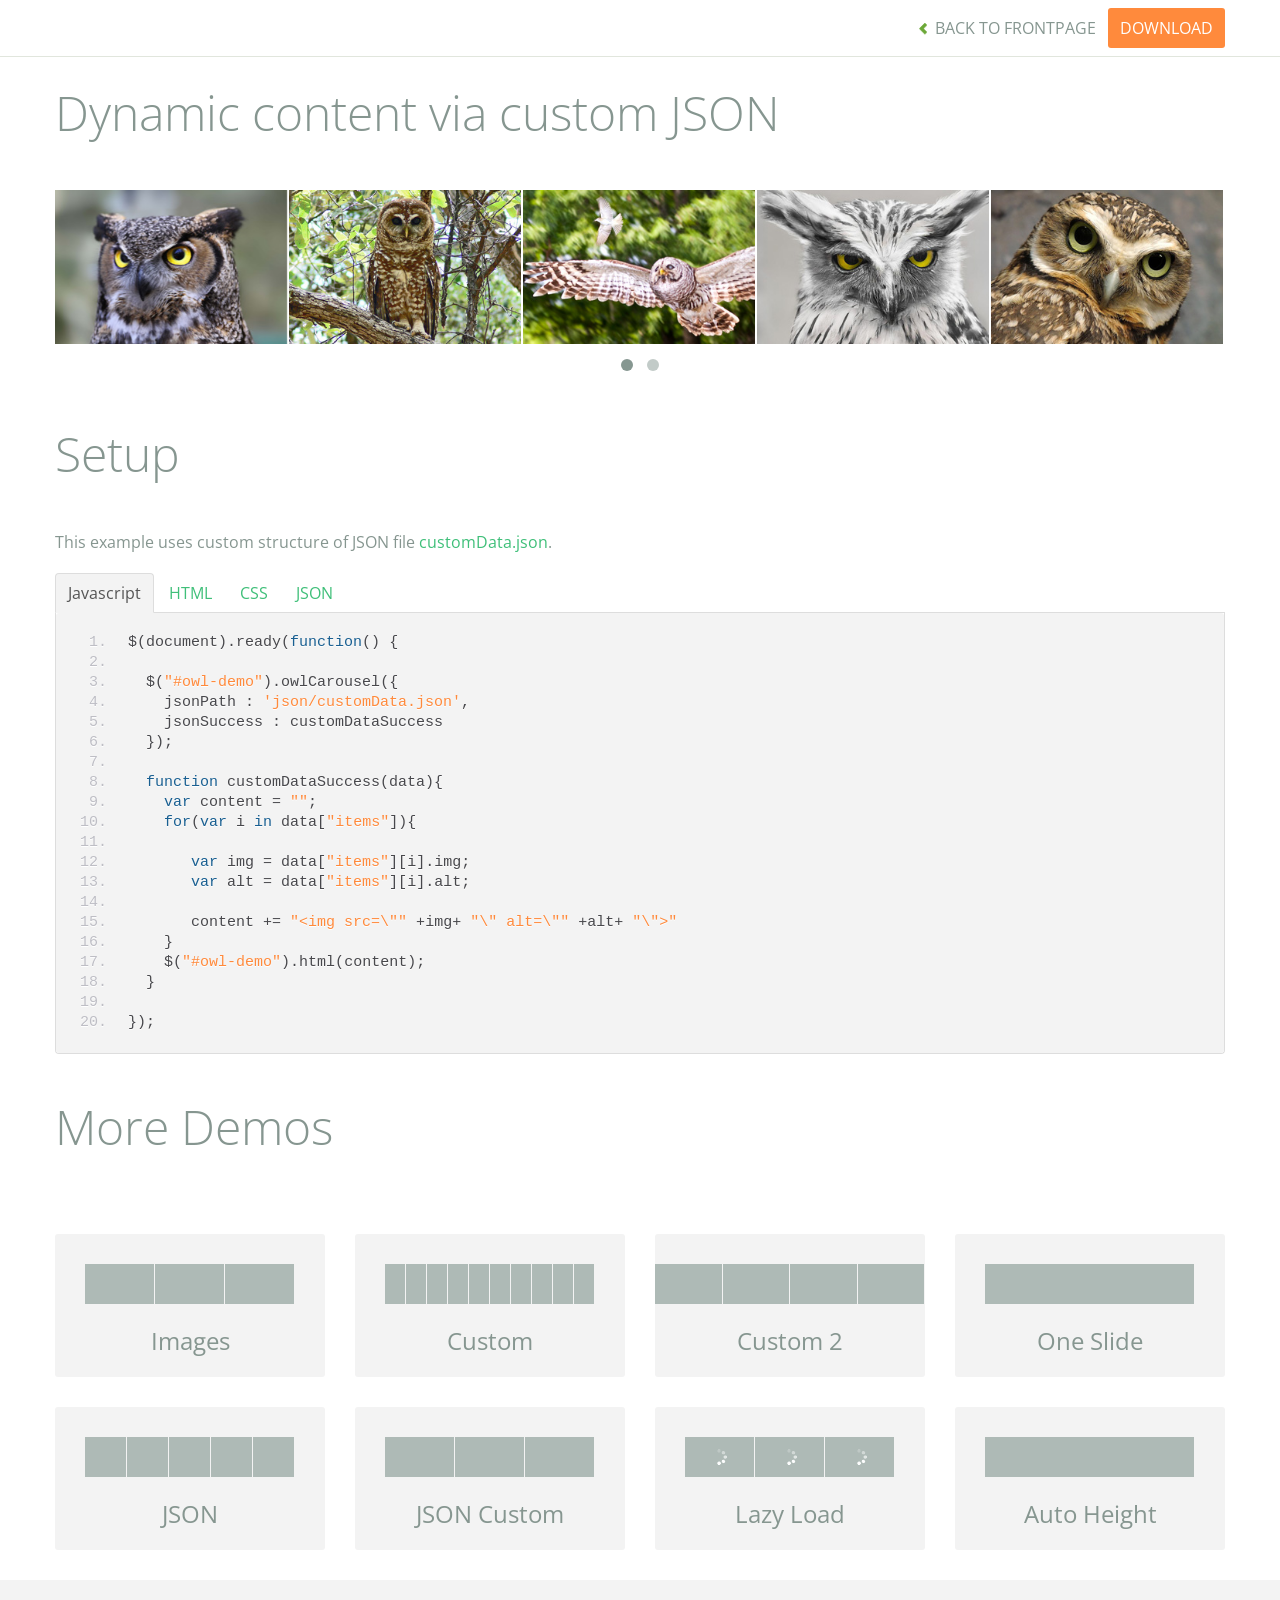
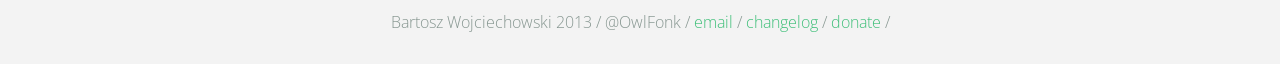
<file: lead/lib/owl.carousel/demos/customJson.html>
<!DOCTYPE html>
<html lang="en">
  <head>
    <meta charset="utf-8">
    <title>Owl Carousel - Dynamic content via custom JSON</title>
    <meta name="viewport" content="width=device-width, initial-scale=1.0">
    <meta name="description" content="jQuery Responsive Carousel - Owl Carusel">
    <meta name="author" content="Bartosz Wojciechowski">

    <link href='http://fonts.googleapis.com/css?family=Open+Sans:400italic,400,300,600,700' rel='stylesheet' type='text/css'>
    <link href="../assets/css/bootstrapTheme.css" rel="stylesheet">
    <link href="../assets/css/custom.css" rel="stylesheet">

    <!-- Owl Carousel Assets -->
    <link href="../owl-carousel/owl.carousel.css" rel="stylesheet">
    <link href="../owl-carousel/owl.theme.css" rel="stylesheet">

    <link href="../assets/js/google-code-prettify/prettify.css" rel="stylesheet">

    <!-- Le fav and touch icons -->
    <link rel="apple-touch-icon-precomposed" sizes="144x144" href="../assets/ico/apple-touch-icon-144-precomposed.png">
    <link rel="apple-touch-icon-precomposed" sizes="114x114" href="../assets/ico/apple-touch-icon-114-precomposed.png">
      <link rel="apple-touch-icon-precomposed" sizes="72x72" href="../assets/ico/apple-touch-icon-72-precomposed.png">
                    <link rel="apple-touch-icon-precomposed" href="../assets/ico/apple-touch-icon-57-precomposed.png">
                                   <link rel="shortcut icon" href="../assets/ico/favicon.png">
  </head>
  <body>

      <div id="top-nav" class="navbar navbar-fixed-top">
        <div class="navbar-inner">
          <div class="container">
            <button type="button" class="btn btn-navbar" data-toggle="collapse" data-target=".nav-collapse">
            <span class="icon-bar"></span>
            <span class="icon-bar"></span>
            <span class="icon-bar"></span>
          </button>
            <div class="nav-collapse collapse">
            <ul class="nav pull-right">
              <li><a href="../index.html"><i class="icon-chevron-left"></i> Back to Frontpage</a></li>
              <li><a href="../owl.carousel.zip" class="download download-on" data-spy="affix" data-offset-top="450">Download</a></li>
            </ul>
            <ul class="nav pull-left">
              
            </ul>
            </div>
          </div>
        </div>
      </div>
   
    <div id="title">
      <div class="container">
        <div class="row">
          <div class="span12">
            <h1>Dynamic content via custom JSON</h1>
          </div>
        </div>
      </div>
    </div>

      <div id="demo">
        <div class="container">
          <div class="row">
            <div class="span12">

              <div id="owl-demo" class="owl-carousel">
              </div>
            </div>
          </div>
        </div>

    </div>

    <div id="example-info">
      <div class="container">
        <div class="row">
          <div class="span12">
            <h1>Setup</h1>
            <p>This example uses custom structure of JSON file <a href="json/customData.json">customData.json</a>.
            </p>
            <ul class="nav nav-tabs" id="myTab">
              <li class="active"><a href="#javascript">Javascript</a></li>
              <li><a href="#HTML">HTML</a></li>
              <li><a href="#CSS">CSS</a></li>
              <li><a href="#JSON">JSON</a></li>
            </ul>
             
            <div class="tab-content">

              <div class="tab-pane active" id="javascript">
<pre class="pre-show prettyprint linenums">
$(document).ready(function() {

  $("#owl-demo").owlCarousel({
    jsonPath : 'json/customData.json',
    jsonSuccess : customDataSuccess
  });

  function customDataSuccess(data){
    var content = "";
    for(var i in data["items"]){
       
       var img = data["items"][i].img;
       var alt = data["items"][i].alt;

       content += "&lt;img src=\"" +img+ "\" alt=\"" +alt+ "\"&gt"
    }
    $("#owl-demo").html(content);
  }

});
</pre>  

              </div>

              <div class="tab-pane" id="HTML">
<pre class="pre-show prettyprint linenums">
&lt;div id="owl-demo" class="owl-carousel"&gt;
&lt;/div&gt;
</pre>
              </div>

              <div class="tab-pane" id="CSS">
<pre class="pre-show prettyprint linenums">
#owl-demo .item{
  background: #a1def8;
  padding: 30px 0px;
  display: block;
  margin: 5px;
  color: #FFF;
  -webkit-border-radius: 3px;
  -moz-border-radius: 3px;
  border-radius: 3px;
  text-align: center;
}

</pre>
              </div>
              <div class="tab-pane" id="JSON">
<pre class="pre-show prettyprint linenums">
{
  "items" : [
    {
      "img": "assets/owl1.jpg",
      "alt" : "Owl Image 1"
    },
    {
      "img": "assets/owl2.jpg",
      "alt" : "Owl Image 2"
    },
    {
      "img": "assets/owl3.jpg",
      "alt" : "Owl Image 1"
    },
    {
      "img": "assets/owl4.jpg",
      "alt" : "Owl Image 2"
    },
    {
      "img": "assets/owl5.jpg",
      "alt" : "Owl Image 1"
    },
    {
      "img": "assets/owl6.jpg",
      "alt" : "Owl Image 2"
    }
  ]
}
</pre>
</div>
            </div><!--End Tab Content-->

          </div>
        </div>
      </div>
    </div>

    <div id="more">
      <div class="container">

        <div class="row">
          <div class="span12">
            <h1>More Demos</h1>
          </div>
        </div>

        <div class="row demos-row">
          <div class="span3">
            <a href="images.html" class="demo-box">
              <div class="demo-wrapper demo-images clearfix">
                <div class="demo-slide"><div class="bg"></div></div>
                <div class="demo-slide"><div class="bg"></div></div>
                <div class="demo-slide"><div class="bg"></div></div>
              </div>
              <h3>Images</h3>
            </a>
          </div>

          <div class="span3">
            <a href="custom.html" class="demo-box">
              <div class="demo-wrapper demo-custom clearfix">
                <div class="demo-slide"><div class="bg"></div></div>
                <div class="demo-slide"><div class="bg"></div></div>
                <div class="demo-slide"><div class="bg"></div></div>
                <div class="demo-slide"><div class="bg"></div></div>
                <div class="demo-slide"><div class="bg"></div></div>
                <div class="demo-slide"><div class="bg"></div></div>
                <div class="demo-slide"><div class="bg"></div></div>
                <div class="demo-slide"><div class="bg"></div></div>
                <div class="demo-slide"><div class="bg"></div></div>
                <div class="demo-slide"><div class="bg"></div></div>
              </div>
              <h3>Custom</h3>
            </a>
          </div>

          <div class="span3">
            <a href="itemsCustom.html" class="demo-box">
              <div class="demo-wrapper demo-full clearfix">
                <div class="demo-slide"><div class="bg"></div></div>
                <div class="demo-slide"><div class="bg"></div></div>
                <div class="demo-slide"><div class="bg"></div></div>
                <div class="demo-slide"><div class="bg"></div></div>
              </div>
              <h3>Custom 2</h3>
            </a>
          </div>

          <div class="span3">
            <a href="one.html" class="demo-box">
              <div class="demo-wrapper demo-one clearfix">
                <div class="demo-slide"><div class="bg"></div></div>
              </div>
              <h3>One Slide</h3>
            </a>
          </div>

        </div>
        <div class="row demos-row">
          <div class="span3">
            <a href="json.html" class="demo-box">
              <div class="demo-wrapper demo-Json clearfix">
                <div class="demo-slide"><div class="bg"></div></div>
                <div class="demo-slide"><div class="bg"></div></div>
                <div class="demo-slide"><div class="bg"></div></div>
                <div class="demo-slide"><div class="bg"></div></div>
                <div class="demo-slide"><div class="bg"></div></div>
              </div>
              <h3>JSON</h3>
            </a>
          </div>

          <div class="span3">
            <a href="customJson.html" class="demo-box">
              <div class="demo-wrapper demo-Json-custom clearfix">
                <div class="demo-slide"><div class="bg"></div></div>
                <div class="demo-slide"><div class="bg"></div></div>
                <div class="demo-slide"><div class="bg"></div></div>
              </div>
              <h3>JSON Custom</h3>
            </a>
          </div>

          <div class="span3">
            <a href="lazyLoad.html" class="demo-box">
              <div class="demo-wrapper demo-lazy clearfix">
                <div class="demo-slide"><div class="bg"></div></div>
                <div class="demo-slide"><div class="bg"></div></div>
                <div class="demo-slide"><div class="bg"></div></div>
              </div>
              <h3>Lazy Load</h3>
            </a>
          </div>

          <div class="span3">
            <a href="autoHeight.html" class="demo-box">
              <div class="demo-wrapper demo-height clearfix">
                <div class="demo-slide"><div class="bg"></div></div>
              </div>
              <h3>Auto Height</h3>
            </a>
          </div>

        </div>
      </div>
    </div>


 
    <div id="footer">
      <div class="container">
        <div class="row">
          <div class="span12">
            <h5>Bartosz Wojciechowski 2013 / @OwlFonk / 
            <a href="mailto:owl@owlgraphic.com?subject=Hey Owl!">email</a> / 
            <a href="../changelog.html">changelog</a> /
            <a href="https://www.paypal.com/cgi-bin/webscr?cmd=_s-xclick&hosted_button_id=EFSGXZS7V2U9N">donate</a> / 
            <a href="https://twitter.com/share" class="twitter-share-button" data-url="http://owlgraphic.com/owlcarousel/" data-text="Awesome jQuery Owl Carousel Responsive Plugin" data-via="OwlFonk" data-count="none" data-hashtags="owlcarousel"></a>
            <script>
            var owldomain = window.location.hostname.indexOf("owlgraphic");
            if(owldomain !== -1){
              !function(d,s,id){var js,fjs=d.getElementsByTagName(s)[0],p=/^http:/.test(d.location)?'http':'https';if(!d.getElementById(id)){js=d.createElement(s);js.id=id;js.src=p+'://platform.twitter.com/widgets.js';fjs.parentNode.insertBefore(js,fjs);}}(document, 'script', 'twitter-wjs');
            }
            </script>
            </h5>
          </div>
        </div>
      </div>
    </div>


    <script src="../assets/js/jquery-1.9.1.min.js"></script> 
    <script src="../owl-carousel/owl.carousel.js"></script>


    <!-- Demo -->

    <style>
    #owl-demo img{
        display: block;
        width: 99%;
        height: auto;
    }
    </style>


    <script>
    $(document).ready(function() {

      $("#owl-demo").owlCarousel({
        jsonPath : 'json/customData.json',
        jsonSuccess : customDataSuccess
      });

      function customDataSuccess(data){
        var content = "";
        for(var i in data["items"]){
           
           var img = data["items"][i].img;
           var alt = data["items"][i].alt;

           content += "<img src=\"" +img+ "\" alt=\"" +alt+ "\">"
        }
        $("#owl-demo").html(content);
      }

    });
    </script>


    <script src="../assets/js/bootstrap-collapse.js"></script>
    <script src="../assets/js/bootstrap-transition.js"></script>
    <script src="../assets/js/bootstrap-tab.js"></script>

    <script src="../assets/js/google-code-prettify/prettify.js"></script>
	  <script src="../assets/js/application.js"></script>

  </body>
</html>
</file>
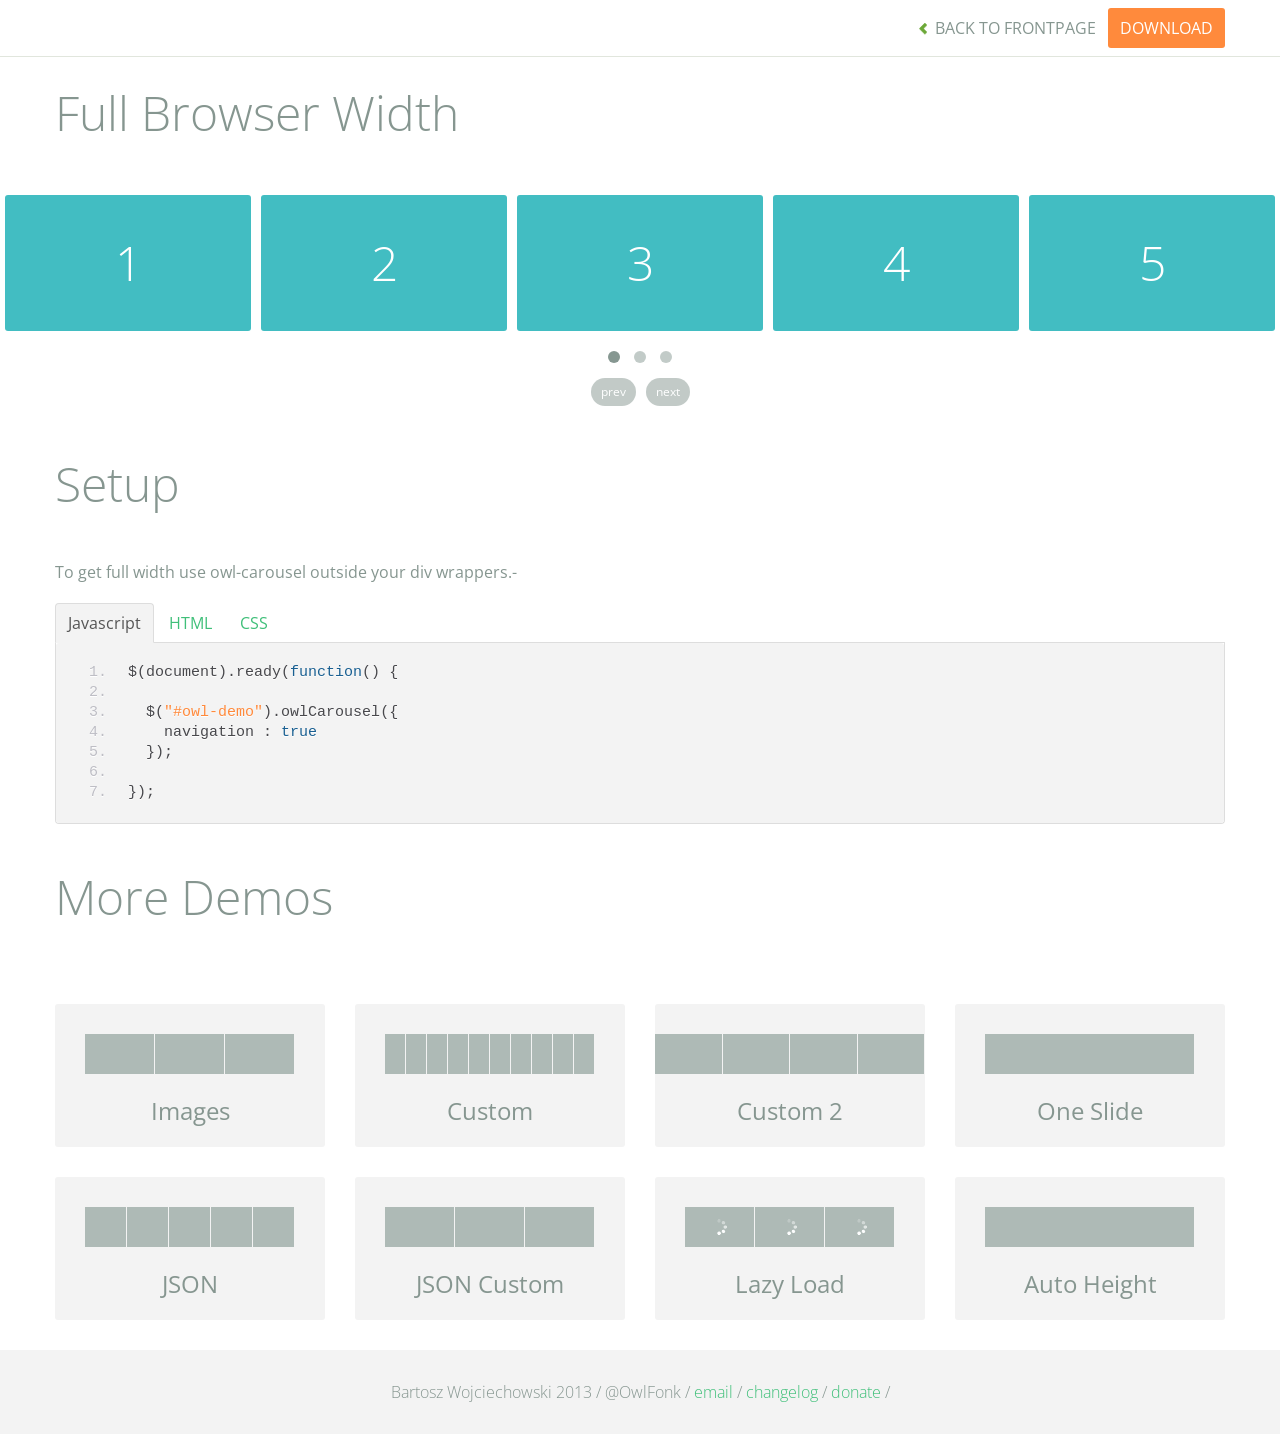
<file: lead/lib/owl.carousel/demos/full.html>
<!DOCTYPE html>
<html lang="en">
  <head>
    <meta charset="utf-8">
    <title>Owl Carousel - Full Width Demo</title>
    <meta name="viewport" content="width=device-width, initial-scale=1.0">
    <meta name="description" content="jQuery Responsive Carousel - Owl Carusel">
    <meta name="author" content="Bartosz Wojciechowski">
    
    <link href='http://fonts.googleapis.com/css?family=Open+Sans:400italic,400,300,600,700' rel='stylesheet' type='text/css'>
    <link href="../assets/css/bootstrapTheme.css" rel="stylesheet">
    <link href="../assets/css/custom.css" rel="stylesheet">

    <!-- Owl Carousel Assets -->
    <link href="../owl-carousel/owl.carousel.css" rel="stylesheet">
    <link href="../owl-carousel/owl.theme.css" rel="stylesheet">

    <link href="../assets/js/google-code-prettify/prettify.css" rel="stylesheet">

	
    <!-- Le fav and touch icons -->
    <link rel="apple-touch-icon-precomposed" sizes="144x144" href="../assets/ico/apple-touch-icon-144-precomposed.png">
    <link rel="apple-touch-icon-precomposed" sizes="114x114" href="../assets/ico/apple-touch-icon-114-precomposed.png">
      <link rel="apple-touch-icon-precomposed" sizes="72x72" href="../assets/ico/apple-touch-icon-72-precomposed.png">
                    <link rel="apple-touch-icon-precomposed" href="../assets/ico/apple-touch-icon-57-precomposed.png">
                                   <link rel="shortcut icon" href="../assets/ico/favicon.png">
  </head>
  <body>

      <div id="top-nav" class="navbar navbar-fixed-top">
        <div class="navbar-inner">
          <div class="container">
            <button type="button" class="btn btn-navbar" data-toggle="collapse" data-target=".nav-collapse">
            <span class="icon-bar"></span>
            <span class="icon-bar"></span>
            <span class="icon-bar"></span>
          </button>
            <div class="nav-collapse collapse">
            <ul class="nav pull-right">
              <li><a href="../index.html"><i class="icon-chevron-left"></i> Back to Frontpage</a></li>
              <li><a href="../owl.carousel.zip" class="download download-on" data-spy="affix" data-offset-top="450">Download</a></li>
            </ul>
            <ul class="nav pull-left">
              
            </ul>
            </div>
          </div>
        </div>
      </div>
   
    <div id="title">
      <div class="container">
        <div class="row">
          <div class="span12">
            <h1>Full Browser Width</h1>
          </div>
        </div>
      </div>
    </div>

      <div id="demo">

        <div id="owl-demo" class="owl-carousel">
          
          <div class="item"><h1>1</h1></div>
          <div class="item"><h1>2</h1></div>
          <div class="item"><h1>3</h1></div>
          <div class="item"><h1>4</h1></div>
          <div class="item"><h1>5</h1></div>
          <div class="item"><h1>6</h1></div>
          <div class="item"><h1>7</h1></div>
          <div class="item"><h1>8</h1></div>
          <div class="item"><h1>9</h1></div>
          <div class="item"><h1>10</h1></div>
          <div class="item"><h1>11</h1></div>
          <div class="item"><h1>12</h1></div>

        </div>

    </div>

    <div id="example-info">
      <div class="container">
        <div class="row">
          <div class="span12">
            <h1>Setup</h1>
            <p>To get full width use owl-carousel outside your div wrappers.-</p>
            <ul class="nav nav-tabs" id="myTab">
              <li class="active"><a href="#javascript">Javascript</a></li>
              <li><a href="#HTML">HTML</a></li>
              <li><a href="#CSS">CSS</a></li>
            </ul>
             
            <div class="tab-content">

              <div class="tab-pane active" id="javascript">
<pre class="pre-show prettyprint linenums">
$(document).ready(function() {

  $("#owl-demo").owlCarousel({
    navigation : true
  });

});
</pre>  

              </div>

              <div class="tab-pane" id="HTML">
<pre class="pre-show prettyprint linenums">
&lt;div id="owl-demo" class="owl-carousel owl-theme"&gt;
          
  &lt;div class="item"&gt;&lt;h1&gt;1&lt;/h1&gt;&lt;/div&gt;
  &lt;div class="item"&gt;&lt;h1&gt;2&lt;/h1&gt;&lt;/div&gt;
  &lt;div class="item"&gt;&lt;h1&gt;3&lt;/h1&gt;&lt;/div&gt;
  &lt;div class="item"&gt;&lt;h1&gt;4&lt;/h1&gt;&lt;/div&gt;
  &lt;div class="item"&gt;&lt;h1&gt;5&lt;/h1&gt;&lt;/div&gt;
  &lt;div class="item"&gt;&lt;h1&gt;6&lt;/h1&gt;&lt;/div&gt;
  &lt;div class="item"&gt;&lt;h1&gt;7&lt;/h1&gt;&lt;/div&gt;
  &lt;div class="item"&gt;&lt;h1&gt;8&lt;/h1&gt;&lt;/div&gt;
  &lt;div class="item"&gt;&lt;h1&gt;9&lt;/h1&gt;&lt;/div&gt;
  &lt;div class="item"&gt;&lt;h1&gt;10&lt;/h1&gt;&lt;/div&gt;
  &lt;div class="item"&gt;&lt;h1&gt;11&lt;/h1&gt;&lt;/div&gt;
  &lt;div class="item"&gt;&lt;h1&gt;12&lt;/h1&gt;&lt;/div&gt;

&lt;/div&gt;
</pre>
              </div>

              <div class="tab-pane" id="CSS">
<pre class="pre-show prettyprint linenums">
#owl-demo .item{
  background: #42bdc2;
  padding: 30px 0px;
  margin: 10px;
  color: #FFF;
  -webkit-border-radius: 3px;
  -moz-border-radius: 3px;
  border-radius: 3px;
  text-align: center;
}
</pre>
              </div>
            </div><!--End Tab Content-->

          </div>
        </div>
      </div>
    </div>

    <div id="more">
      <div class="container">

        <div class="row">
          <div class="span12">
            <h1>More Demos</h1>
          </div>
        </div>

        <div class="row demos-row">
          <div class="span3">
            <a href="images.html" class="demo-box">
              <div class="demo-wrapper demo-images clearfix">
                <div class="demo-slide"><div class="bg"></div></div>
                <div class="demo-slide"><div class="bg"></div></div>
                <div class="demo-slide"><div class="bg"></div></div>
              </div>
              <h3>Images</h3>
            </a>
          </div>

          <div class="span3">
            <a href="custom.html" class="demo-box">
              <div class="demo-wrapper demo-custom clearfix">
                <div class="demo-slide"><div class="bg"></div></div>
                <div class="demo-slide"><div class="bg"></div></div>
                <div class="demo-slide"><div class="bg"></div></div>
                <div class="demo-slide"><div class="bg"></div></div>
                <div class="demo-slide"><div class="bg"></div></div>
                <div class="demo-slide"><div class="bg"></div></div>
                <div class="demo-slide"><div class="bg"></div></div>
                <div class="demo-slide"><div class="bg"></div></div>
                <div class="demo-slide"><div class="bg"></div></div>
                <div class="demo-slide"><div class="bg"></div></div>
              </div>
              <h3>Custom</h3>
            </a>
          </div>

          <div class="span3">
            <a href="itemsCustom.html" class="demo-box">
              <div class="demo-wrapper demo-full clearfix">
                <div class="demo-slide"><div class="bg"></div></div>
                <div class="demo-slide"><div class="bg"></div></div>
                <div class="demo-slide"><div class="bg"></div></div>
                <div class="demo-slide"><div class="bg"></div></div>
              </div>
              <h3>Custom 2</h3>
            </a>
          </div>

          <div class="span3">
            <a href="one.html" class="demo-box">
              <div class="demo-wrapper demo-one clearfix">
                <div class="demo-slide"><div class="bg"></div></div>
              </div>
              <h3>One Slide</h3>
            </a>
          </div>

        </div>
        <div class="row demos-row">
          <div class="span3">
            <a href="json.html" class="demo-box">
              <div class="demo-wrapper demo-Json clearfix">
                <div class="demo-slide"><div class="bg"></div></div>
                <div class="demo-slide"><div class="bg"></div></div>
                <div class="demo-slide"><div class="bg"></div></div>
                <div class="demo-slide"><div class="bg"></div></div>
                <div class="demo-slide"><div class="bg"></div></div>
              </div>
              <h3>JSON</h3>
            </a>
          </div>

          <div class="span3">
            <a href="customJson.html" class="demo-box">
              <div class="demo-wrapper demo-Json-custom clearfix">
                <div class="demo-slide"><div class="bg"></div></div>
                <div class="demo-slide"><div class="bg"></div></div>
                <div class="demo-slide"><div class="bg"></div></div>
              </div>
              <h3>JSON Custom</h3>
            </a>
          </div>

          <div class="span3">
            <a href="lazyLoad.html" class="demo-box">
              <div class="demo-wrapper demo-lazy clearfix">
                <div class="demo-slide"><div class="bg"></div></div>
                <div class="demo-slide"><div class="bg"></div></div>
                <div class="demo-slide"><div class="bg"></div></div>
              </div>
              <h3>Lazy Load</h3>
            </a>
          </div>

          <div class="span3">
            <a href="autoHeight.html" class="demo-box">
              <div class="demo-wrapper demo-height clearfix">
                <div class="demo-slide"><div class="bg"></div></div>
              </div>
              <h3>Auto Height</h3>
            </a>
          </div>

        </div>
      </div>
    </div>


 
    <div id="footer">
      <div class="container">
        <div class="row">
          <div class="span12">
            <h5>Bartosz Wojciechowski 2013 / @OwlFonk / 
            <a href="mailto:owl@owlgraphic.com?subject=Hey Owl!">email</a> / 
            <a href="../changelog.html">changelog</a> /
            <a href="https://www.paypal.com/cgi-bin/webscr?cmd=_s-xclick&hosted_button_id=EFSGXZS7V2U9N">donate</a> / 
            <a href="https://twitter.com/share" class="twitter-share-button" data-url="http://owlgraphic.com/owlcarousel/" data-text="Awesome jQuery Owl Carousel Responsive Plugin" data-via="OwlFonk" data-count="none" data-hashtags="owlcarousel"></a>
            <script>
            var owldomain = window.location.hostname.indexOf("owlgraphic");
            if(owldomain !== -1){
              !function(d,s,id){var js,fjs=d.getElementsByTagName(s)[0],p=/^http:/.test(d.location)?'http':'https';if(!d.getElementById(id)){js=d.createElement(s);js.id=id;js.src=p+'://platform.twitter.com/widgets.js';fjs.parentNode.insertBefore(js,fjs);}}(document, 'script', 'twitter-wjs');
            }
            </script>
            </h5>
          </div>
        </div>
      </div>
    </div>


    <script src="../assets/js/jquery-1.9.1.min.js"></script> 
    <script src="../owl-carousel/owl.carousel.js"></script>

    <!-- Demo -->

    <style>
    #owl-demo .item{
        background: #42bdc2;
        padding: 30px 0px;
        margin: 5px;
        color: #FFF;
        -webkit-border-radius: 3px;
        -moz-border-radius: 3px;
        border-radius: 3px;
        text-align: center;
    }
    </style>

    <script>
    $(document).ready(function() {
      $("#owl-demo").owlCarousel({
        navigation : true
      });
    });

    </script>
    

    <script src="../assets/js/bootstrap-collapse.js"></script>
    <script src="../assets/js/bootstrap-transition.js"></script>
    <script src="../assets/js/bootstrap-tab.js"></script>

    <script src="../assets/js/google-code-prettify/prettify.js"></script>
	  <script src="../assets/js/application.js"></script>

  </body>
</html>
</file>
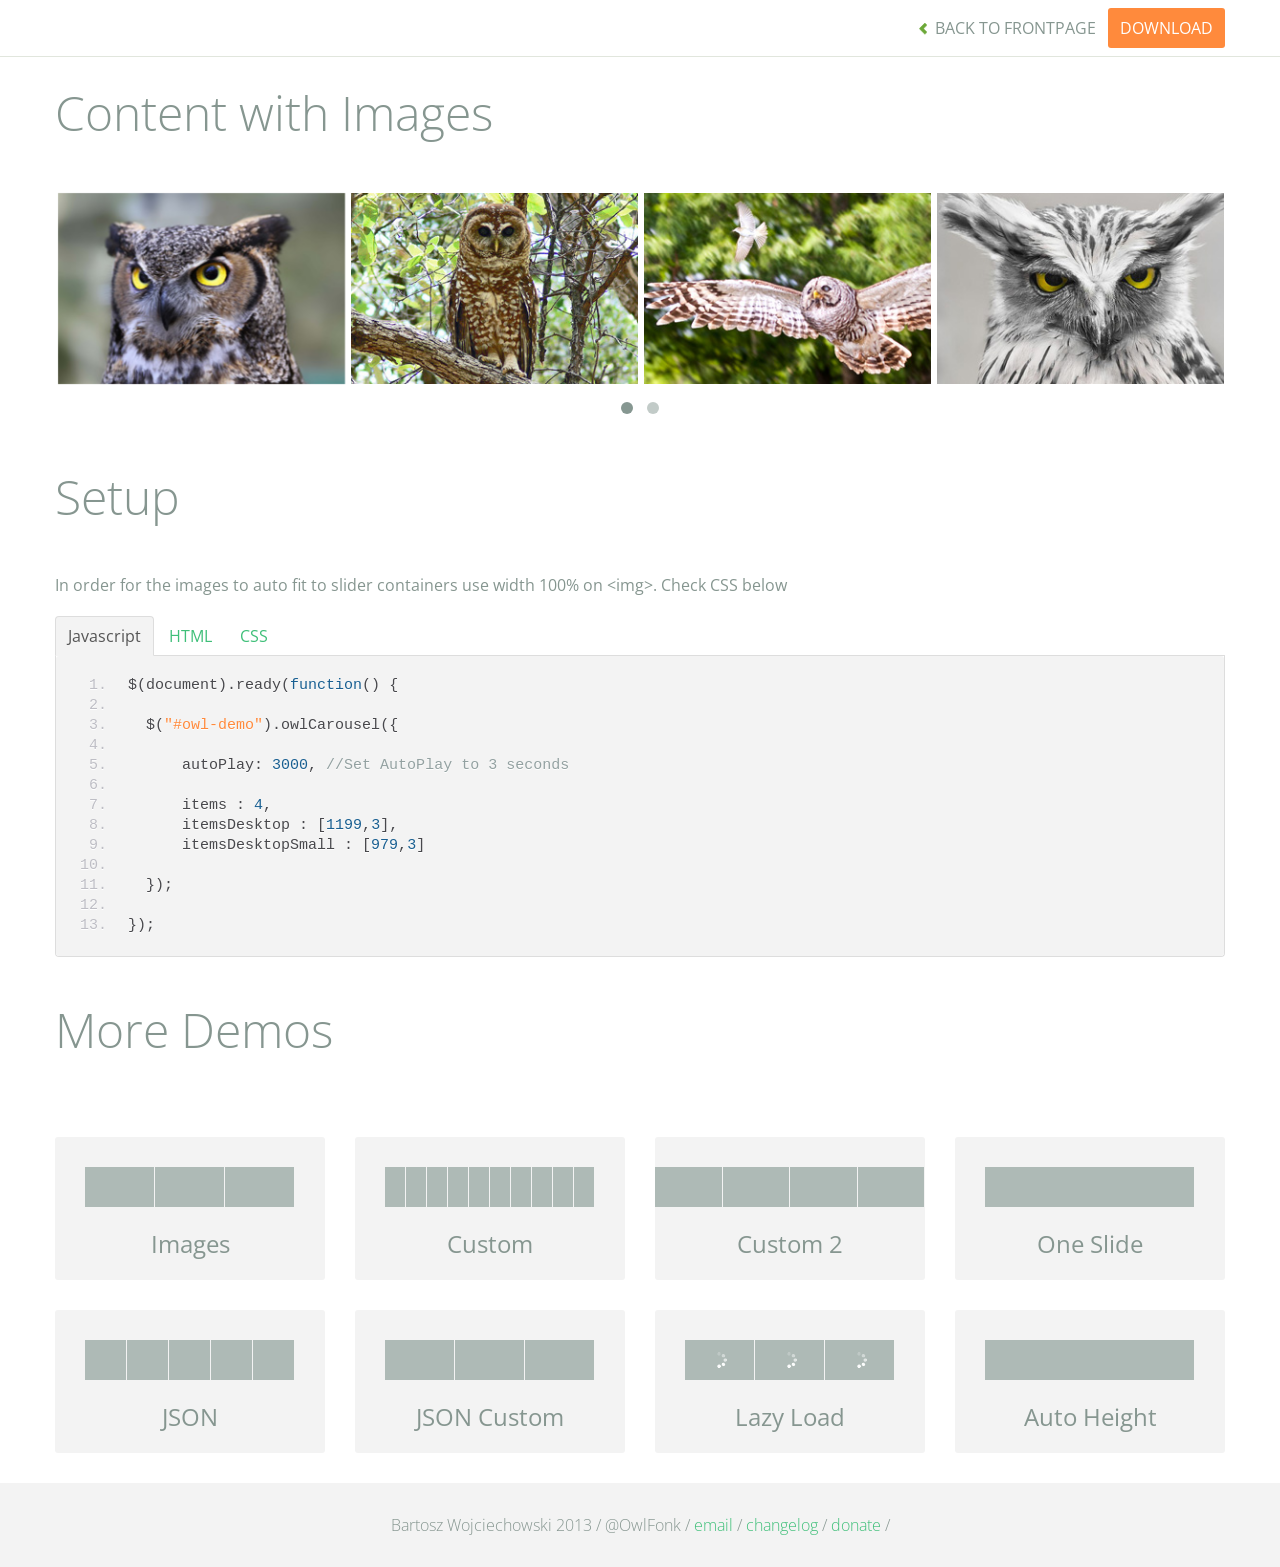
<file: lead/lib/owl.carousel/demos/images.html>
<!DOCTYPE html>
<html lang="en">
  <head>
    <meta charset="utf-8">
    <title>Owl Carousel - Images Demo</title>
    <meta name="viewport" content="width=device-width, initial-scale=1.0">
    <meta name="description" content="jQuery Responsive Carousel - Owl Carusel">
    <meta name="author" content="Bartosz Wojciechowski">
    
    <link href='http://fonts.googleapis.com/css?family=Open+Sans:400italic,400,300,600,700' rel='stylesheet' type='text/css'>
    <link href="../assets/css/bootstrapTheme.css" rel="stylesheet">
    <link href="../assets/css/custom.css" rel="stylesheet">

    <!-- Owl Carousel Assets -->
    <link href="../owl-carousel/owl.carousel.css" rel="stylesheet">
    <link href="../owl-carousel/owl.theme.css" rel="stylesheet">

    <!-- Prettify -->
    <link href="../assets/js/google-code-prettify/prettify.css" rel="stylesheet">
    

    <!-- Le fav and touch icons -->
    <link rel="apple-touch-icon-precomposed" sizes="144x144" href="../assets/ico/apple-touch-icon-144-precomposed.png">
    <link rel="apple-touch-icon-precomposed" sizes="114x114" href="../assets/ico/apple-touch-icon-114-precomposed.png">
      <link rel="apple-touch-icon-precomposed" sizes="72x72" href="../assets/ico/apple-touch-icon-72-precomposed.png">
                    <link rel="apple-touch-icon-precomposed" href="../assets/ico/apple-touch-icon-57-precomposed.png">
                                   <link rel="shortcut icon" href="../assets/ico/favicon.png">
  </head>
  <body>

      <div id="top-nav" class="navbar navbar-fixed-top">
        <div class="navbar-inner">
          <div class="container">
            <button type="button" class="btn btn-navbar" data-toggle="collapse" data-target=".nav-collapse">
            <span class="icon-bar"></span>
            <span class="icon-bar"></span>
            <span class="icon-bar"></span>
          </button>
            <div class="nav-collapse collapse">
            <ul class="nav pull-right">
              <li><a href="../index.html"><i class="icon-chevron-left"></i> Back to Frontpage</a></li>
              <li><a href="../owl.carousel.zip" class="download download-on" data-spy="affix" data-offset-top="450">Download</a></li>
            </ul>
            <ul class="nav pull-left">
              
            </ul>
            </div>
          </div>
        </div>
      </div>
   
    <div id="title">
      <div class="container">
        <div class="row">
          <div class="span12">
            <h1>Content with Images</h1>
          </div>
        </div>
      </div>
    </div>

      <div id="demo">
        <div class="container">
          <div class="row">
            <div class="span12">

              <div id="owl-demo" class="owl-carousel">
                <div class="item"><img src="assets/owl1.jpg" alt="Owl Image"></div>
                <div class="item"><img src="assets/owl2.jpg" alt="Owl Image"></div>
                <div class="item"><img src="assets/owl3.jpg" alt="Owl Image"></div>
                <div class="item"><img src="assets/owl4.jpg" alt="Owl Image"></div>
                <div class="item"><img src="assets/owl5.jpg" alt="Owl Image"></div>
                <div class="item"><img src="assets/owl6.jpg" alt="Owl Image"></div>
                <div class="item"><img src="assets/owl7.jpg" alt="Owl Image"></div>
                <div class="item"><img src="assets/owl8.jpg" alt="Owl Image"></div>
              </div>
              
            </div>
          </div>
        </div>

    </div>

    <div id="example-info">
      <div class="container">
        <div class="row">
          <div class="span12">
            <h1>Setup</h1>
            <p>In order for the images to auto fit to slider containers use width 100% on &lt;img&gt;. Check CSS below</p>
            <ul class="nav nav-tabs" id="myTab">
              <li class="active"><a href="#javascript">Javascript</a></li>
              <li><a href="#HTML">HTML</a></li>
              <li><a href="#CSS">CSS</a></li>
            </ul>
             
            <div class="tab-content">

              <div class="tab-pane active" id="javascript">
<pre class="pre-show prettyprint linenums">
$(document).ready(function() {

  $("#owl-demo").owlCarousel({

      autoPlay: 3000, //Set AutoPlay to 3 seconds

      items : 4,
      itemsDesktop : [1199,3],
      itemsDesktopSmall : [979,3]

  });

});
</pre>  

              </div>

              <div class="tab-pane" id="HTML">
<pre class="pre-show prettyprint linenums">
&lt;div id="owl-demo"&gt;
          
  &lt;div class="item"&gt;&lt;img src="assets/owl1.jpg" alt="Owl Image"&gt;&lt;/div&gt;
  &lt;div class="item"&gt;&lt;img src="assets/owl2.jpg" alt="Owl Image"&gt;&lt;/div&gt;
  &lt;div class="item"&gt;&lt;img src="assets/owl3.jpg" alt="Owl Image"&gt;&lt;/div&gt;
  &lt;div class="item"&gt;&lt;img src="assets/owl4.jpg" alt="Owl Image"&gt;&lt;/div&gt;
  &lt;div class="item"&gt;&lt;img src="assets/owl5.jpg" alt="Owl Image"&gt;&lt;/div&gt;
  &lt;div class="item"&gt;&lt;img src="assets/owl6.jpg" alt="Owl Image"&gt;&lt;/div&gt;
  &lt;div class="item"&gt;&lt;img src="assets/owl7.jpg" alt="Owl Image"&gt;&lt;/div&gt;
  &lt;div class="item"&gt;&lt;img src="assets/owl8.jpg" alt="Owl Image"&gt;&lt;/div&gt;

&lt;/div&gt;
</pre>
              </div>

              <div class="tab-pane" id="CSS">
<pre class="pre-show prettyprint linenums">
#owl-demo .item{
  margin: 3px;
}
#owl-demo .item img{
  display: block;
  width: 100%;
  height: auto;
}
</pre>
              </div>
            </div><!--End Tab Content-->

          </div>
        </div>
      </div>
    </div>

    <div id="more">
      <div class="container">

        <div class="row">
          <div class="span12">
            <h1>More Demos</h1>
          </div>
        </div>

        <div class="row demos-row">
          <div class="span3">
            <a href="images.html" class="demo-box">
              <div class="demo-wrapper demo-images clearfix">
                <div class="demo-slide"><div class="bg"></div></div>
                <div class="demo-slide"><div class="bg"></div></div>
                <div class="demo-slide"><div class="bg"></div></div>
              </div>
              <h3>Images</h3>
            </a>
          </div>

          <div class="span3">
            <a href="custom.html" class="demo-box">
              <div class="demo-wrapper demo-custom clearfix">
                <div class="demo-slide"><div class="bg"></div></div>
                <div class="demo-slide"><div class="bg"></div></div>
                <div class="demo-slide"><div class="bg"></div></div>
                <div class="demo-slide"><div class="bg"></div></div>
                <div class="demo-slide"><div class="bg"></div></div>
                <div class="demo-slide"><div class="bg"></div></div>
                <div class="demo-slide"><div class="bg"></div></div>
                <div class="demo-slide"><div class="bg"></div></div>
                <div class="demo-slide"><div class="bg"></div></div>
                <div class="demo-slide"><div class="bg"></div></div>
              </div>
              <h3>Custom</h3>
            </a>
          </div>

          <div class="span3">
            <a href="itemsCustom.html" class="demo-box">
              <div class="demo-wrapper demo-full clearfix">
                <div class="demo-slide"><div class="bg"></div></div>
                <div class="demo-slide"><div class="bg"></div></div>
                <div class="demo-slide"><div class="bg"></div></div>
                <div class="demo-slide"><div class="bg"></div></div>
              </div>
              <h3>Custom 2</h3>
            </a>
          </div>

          <div class="span3">
            <a href="one.html" class="demo-box">
              <div class="demo-wrapper demo-one clearfix">
                <div class="demo-slide"><div class="bg"></div></div>
              </div>
              <h3>One Slide</h3>
            </a>
          </div>

        </div>
        <div class="row demos-row">
          <div class="span3">
            <a href="json.html" class="demo-box">
              <div class="demo-wrapper demo-Json clearfix">
                <div class="demo-slide"><div class="bg"></div></div>
                <div class="demo-slide"><div class="bg"></div></div>
                <div class="demo-slide"><div class="bg"></div></div>
                <div class="demo-slide"><div class="bg"></div></div>
                <div class="demo-slide"><div class="bg"></div></div>
              </div>
              <h3>JSON</h3>
            </a>
          </div>

          <div class="span3">
            <a href="customJson.html" class="demo-box">
              <div class="demo-wrapper demo-Json-custom clearfix">
                <div class="demo-slide"><div class="bg"></div></div>
                <div class="demo-slide"><div class="bg"></div></div>
                <div class="demo-slide"><div class="bg"></div></div>
              </div>
              <h3>JSON Custom</h3>
            </a>
          </div>

          <div class="span3">
            <a href="lazyLoad.html" class="demo-box">
              <div class="demo-wrapper demo-lazy clearfix">
                <div class="demo-slide"><div class="bg"></div></div>
                <div class="demo-slide"><div class="bg"></div></div>
                <div class="demo-slide"><div class="bg"></div></div>
              </div>
              <h3>Lazy Load</h3>
            </a>
          </div>

          <div class="span3">
            <a href="autoHeight.html" class="demo-box">
              <div class="demo-wrapper demo-height clearfix">
                <div class="demo-slide"><div class="bg"></div></div>
              </div>
              <h3>Auto Height</h3>
            </a>
          </div>

        </div>
      </div>
    </div>


 
    <div id="footer">
      <div class="container">
        <div class="row">
          <div class="span12">
            <h5>Bartosz Wojciechowski 2013 / @OwlFonk / 
            <a href="mailto:owl@owlgraphic.com?subject=Hey Owl!">email</a> / 
            <a href="../changelog.html">changelog</a> /
            <a href="https://www.paypal.com/cgi-bin/webscr?cmd=_s-xclick&hosted_button_id=EFSGXZS7V2U9N">donate</a> / 
            <a href="https://twitter.com/share" class="twitter-share-button" data-url="http://owlgraphic.com/owlcarousel/" data-text="Awesome jQuery Owl Carousel Responsive Plugin" data-via="OwlFonk" data-count="none" data-hashtags="owlcarousel"></a>
            <script>
            var owldomain = window.location.hostname.indexOf("owlgraphic");
            if(owldomain !== -1){
              !function(d,s,id){var js,fjs=d.getElementsByTagName(s)[0],p=/^http:/.test(d.location)?'http':'https';if(!d.getElementById(id)){js=d.createElement(s);js.id=id;js.src=p+'://platform.twitter.com/widgets.js';fjs.parentNode.insertBefore(js,fjs);}}(document, 'script', 'twitter-wjs');
            }
            </script>
            </h5>
          </div>
        </div>
      </div>
    </div>


    <script src="../assets/js/jquery-1.9.1.min.js"></script> 
    <script src="../owl-carousel/owl.carousel.js"></script>


    <!-- Demo -->

    <style>
    #owl-demo .item{
        margin: 3px;
    }
    #owl-demo .item img{
        display: block;
        width: 100%;
        height: auto;
    }
    </style>


    <script>
    $(document).ready(function() {
      $("#owl-demo").owlCarousel({
        autoPlay: 3000,
        items : 4,
        itemsDesktop : [1199,3],
        itemsDesktopSmall : [979,3]
      });

    });
    </script>

    <script src="../assets/js/bootstrap-collapse.js"></script>
    <script src="../assets/js/bootstrap-transition.js"></script>
    <script src="../assets/js/bootstrap-tab.js"></script>

    <script src="../assets/js/google-code-prettify/prettify.js"></script>
	  <script src="../assets/js/application.js"></script>

  </body>
</html>
</file>
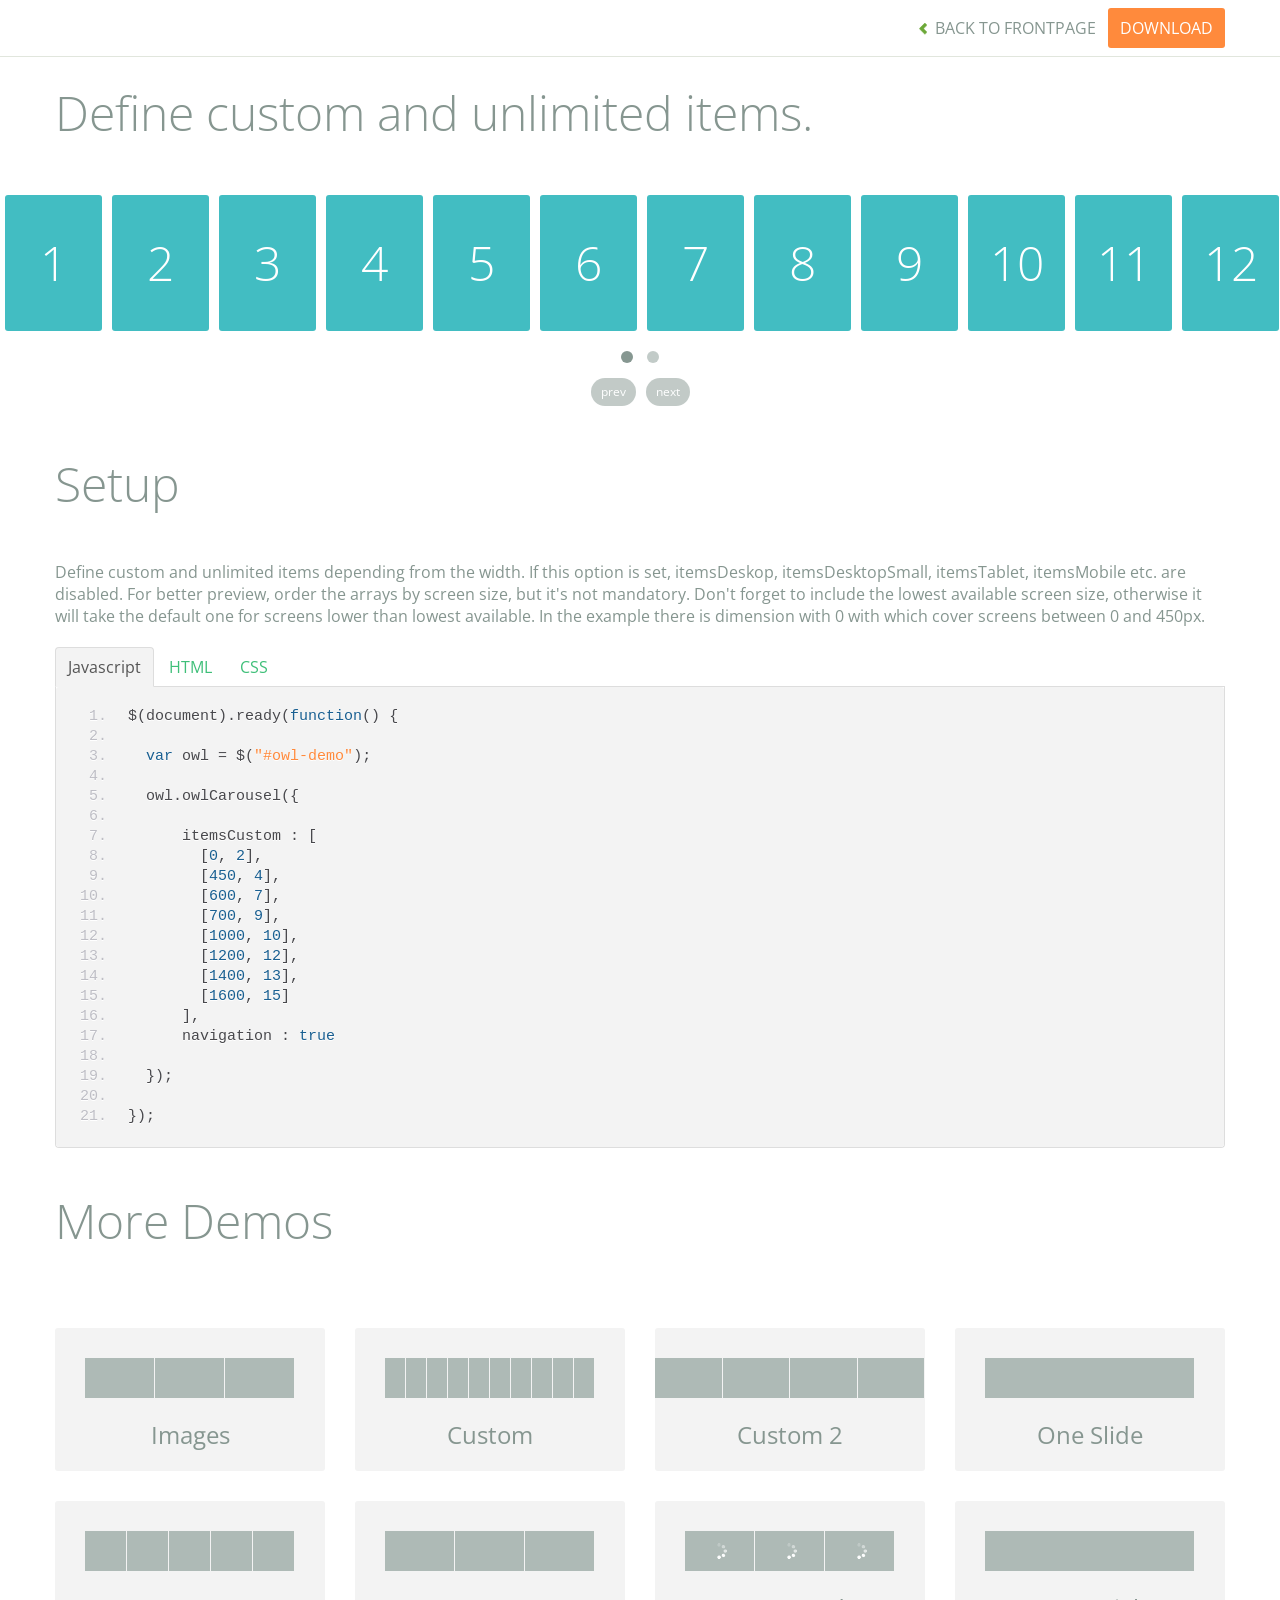
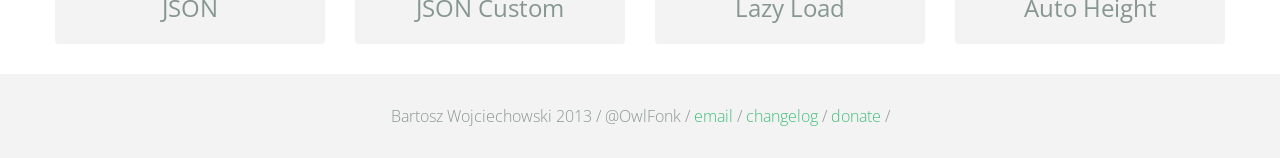
<file: lead/lib/owl.carousel/demos/itemsCustom.html>
<!DOCTYPE html>
<html lang="en">
  <head>
    <meta charset="utf-8">
    <title>Owl Carousel - itemsCustom</title>
    <meta name="viewport" content="width=device-width, initial-scale=1.0">
    <meta name="description" content="jQuery Responsive Carousel - Owl Carusel">
    <meta name="author" content="Bartosz Wojciechowski">

    <link href='http://fonts.googleapis.com/css?family=Open+Sans:400italic,400,300,600,700' rel='stylesheet' type='text/css'>
    <link href="../assets/css/bootstrapTheme.css" rel="stylesheet">
    <link href="../assets/css/custom.css" rel="stylesheet">

    <!-- Owl Carousel Assets -->
    <link href="../owl-carousel/owl.carousel.css" rel="stylesheet">
    <link href="../owl-carousel/owl.theme.css" rel="stylesheet">

    <link href="../assets/js/google-code-prettify/prettify.css" rel="stylesheet">

    <!-- Le fav and touch icons -->
    <link rel="apple-touch-icon-precomposed" sizes="144x144" href="../assets/ico/apple-touch-icon-144-precomposed.png">
    <link rel="apple-touch-icon-precomposed" sizes="114x114" href="../assets/ico/apple-touch-icon-114-precomposed.png">
      <link rel="apple-touch-icon-precomposed" sizes="72x72" href="../assets/ico/apple-touch-icon-72-precomposed.png">
                    <link rel="apple-touch-icon-precomposed" href="../assets/ico/apple-touch-icon-57-precomposed.png">
                                   <link rel="shortcut icon" href="../assets/ico/favicon.png">
  </head>
  <body>

      <div id="top-nav" class="navbar navbar-fixed-top">
        <div class="navbar-inner">
          <div class="container">
            <button type="button" class="btn btn-navbar" data-toggle="collapse" data-target=".nav-collapse">
            <span class="icon-bar"></span>
            <span class="icon-bar"></span>
            <span class="icon-bar"></span>
          </button>
            <div class="nav-collapse collapse">
            <ul class="nav pull-right">
              <li><a href="../index.html"><i class="icon-chevron-left"></i> Back to Frontpage</a></li>
              <li><a href="../owl.carousel.zip" class="download download-on" data-spy="affix" data-offset-top="450">Download</a></li>
            </ul>
            <ul class="nav pull-left">
              
            </ul>
            </div>
          </div>
        </div>
      </div>
   
    <div id="title">
      <div class="container">
        <div class="row">
          <div class="span12">
            <h1>Define custom and unlimited items.</h1>
          </div>
        </div>
      </div>
    </div>

      <div id="demo">
        <div id="owl-demo" class="owl-carousel">
          
          <div class="item"><h1>1</h1></div>
          <div class="item"><h1>2</h1></div>
          <div class="item"><h1>3</h1></div>
          <div class="item"><h1>4</h1></div>
          <div class="item"><h1>5</h1></div>
          <div class="item"><h1>6</h1></div>
          <div class="item"><h1>7</h1></div>
          <div class="item"><h1>8</h1></div>
          <div class="item"><h1>9</h1></div>
          <div class="item"><h1>10</h1></div>
          <div class="item"><h1>11</h1></div>
          <div class="item"><h1>12</h1></div>
          <div class="item"><h1>13</h1></div>
          <div class="item"><h1>14</h1></div>
          <div class="item"><h1>15</h1></div>
          <div class="item"><h1>16</h1></div>
          <div class="item"><h1>17</h1></div>
          <div class="item"><h1>18</h1></div>
          <div class="item"><h1>19</h1></div>
          <div class="item"><h1>20</h1></div>

        </div>
    </div>

    <div id="example-info">
      <div class="container">
        <div class="row">
          <div class="span12">
            <h1>Setup</h1>
            <p>Define custom and unlimited items depending from the width. If this option is set, itemsDeskop, itemsDesktopSmall, itemsTablet, itemsMobile etc. are disabled. For better preview, order the arrays by screen size, but it's not mandatory. Don't forget to include the lowest available screen size, otherwise it will take the default one for screens lower than lowest available. In the example there is dimension with 0 with which cover screens between 0 and 450px.
            </p>
            <ul class="nav nav-tabs" id="myTab">
              <li class="active"><a href="#javascript">Javascript</a></li>
              <li><a href="#HTML">HTML</a></li>
              <li><a href="#CSS">CSS</a></li>
            </ul>
             
            <div class="tab-content">

              <div class="tab-pane active" id="javascript">
<pre class="pre-show prettyprint linenums">
$(document).ready(function() {

  var owl = &#36;("#owl-demo")&#59;

  owl.owlCarousel({
     
      itemsCustom : [
        [0, 2],
        [450, 4],
        [600, 7],
        [700, 9],
        [1000, 10],
        [1200, 12],
        [1400, 13],
        [1600, 15]
      ],
      navigation : true

  })&#59;

})&#59;
</pre>

              </div>

              <div class="tab-pane" id="HTML">
<pre class="pre-show prettyprint linenums">
&lt;div id="owl-demo" class="owl-carousel owl-theme"&gt;
  &lt;div class="item"&gt;&lt;h1&gt;1&lt;/h1&gt;&lt;/div&gt;
  &lt;div class="item"&gt;&lt;h1&gt;2&lt;/h1&gt;&lt;/div&gt;
  &lt;div class="item"&gt;&lt;h1&gt;3&lt;/h1&gt;&lt;/div&gt;
  &lt;div class="item"&gt;&lt;h1&gt;4&lt;/h1&gt;&lt;/div&gt;
  &lt;div class="item"&gt;&lt;h1&gt;5&lt;/h1&gt;&lt;/div&gt;
  &lt;div class="item"&gt;&lt;h1&gt;6&lt;/h1&gt;&lt;/div&gt;
  &lt;div class="item"&gt;&lt;h1&gt;7&lt;/h1&gt;&lt;/div&gt;
  &lt;div class="item"&gt;&lt;h1&gt;8&lt;/h1&gt;&lt;/div&gt;
  &lt;div class="item"&gt;&lt;h1&gt;9&lt;/h1&gt;&lt;/div&gt;
  &lt;div class="item"&gt;&lt;h1&gt;10&lt;/h1&gt;&lt;/div&gt;
  &lt;div class="item"&gt;&lt;h1&gt;11&lt;/h1&gt;&lt;/div&gt;
  &lt;div class="item"&gt;&lt;h1&gt;12&lt;/h1&gt;&lt;/div&gt;
  &lt;div class="item"&gt;&lt;h1&gt;13&lt;/h1&gt;&lt;/div&gt;
  &lt;div class="item"&gt;&lt;h1&gt;14&lt;/h1&gt;&lt;/div&gt;
  &lt;div class="item"&gt;&lt;h1&gt;15&lt;/h1&gt;&lt;/div&gt;
  &lt;div class="item"&gt;&lt;h1&gt;16&lt;/h1&gt;&lt;/div&gt;
  &lt;div class="item"&gt;&lt;h1&gt;17&lt;/h1&gt;&lt;/div&gt;
  &lt;div class="item"&gt;&lt;h1&gt;18&lt;/h1&gt;&lt;/div&gt;
  &lt;div class="item"&gt;&lt;h1&gt;19&lt;/h1&gt;&lt;/div&gt;
  &lt;div class="item"&gt;&lt;h1&gt;20&lt;/h1&gt;&lt;/div&gt;
&lt;/div&gt;

</pre>
              </div>

              <div class="tab-pane" id="CSS">
<pre class="pre-show prettyprint linenums">
#owl-demo .item{
    background: #42bdc2;
    padding: 30px 0px;
    margin: 5px;
    color: #FFF;
    -webkit-border-radius: 3px;
    -moz-border-radius: 3px;
    border-radius: 3px;
    text-align: center;
}
</pre>
              </div>
            </div><!--End Tab Content-->

          </div>
        </div>
      </div>
    </div>

    <div id="more">
      <div class="container">

        <div class="row">
          <div class="span12">
            <h1>More Demos</h1>
          </div>
        </div>

        <div class="row demos-row">
          <div class="span3">
            <a href="images.html" class="demo-box">
              <div class="demo-wrapper demo-images clearfix">
                <div class="demo-slide"><div class="bg"></div></div>
                <div class="demo-slide"><div class="bg"></div></div>
                <div class="demo-slide"><div class="bg"></div></div>
              </div>
              <h3>Images</h3>
            </a>
          </div>

          <div class="span3">
            <a href="custom.html" class="demo-box">
              <div class="demo-wrapper demo-custom clearfix">
                <div class="demo-slide"><div class="bg"></div></div>
                <div class="demo-slide"><div class="bg"></div></div>
                <div class="demo-slide"><div class="bg"></div></div>
                <div class="demo-slide"><div class="bg"></div></div>
                <div class="demo-slide"><div class="bg"></div></div>
                <div class="demo-slide"><div class="bg"></div></div>
                <div class="demo-slide"><div class="bg"></div></div>
                <div class="demo-slide"><div class="bg"></div></div>
                <div class="demo-slide"><div class="bg"></div></div>
                <div class="demo-slide"><div class="bg"></div></div>
              </div>
              <h3>Custom</h3>
            </a>
          </div>

          <div class="span3">
            <a href="itemsCustom.html" class="demo-box">
              <div class="demo-wrapper demo-full clearfix">
                <div class="demo-slide"><div class="bg"></div></div>
                <div class="demo-slide"><div class="bg"></div></div>
                <div class="demo-slide"><div class="bg"></div></div>
                <div class="demo-slide"><div class="bg"></div></div>
              </div>
              <h3>Custom 2</h3>
            </a>
          </div>

          <div class="span3">
            <a href="one.html" class="demo-box">
              <div class="demo-wrapper demo-one clearfix">
                <div class="demo-slide"><div class="bg"></div></div>
              </div>
              <h3>One Slide</h3>
            </a>
          </div>

        </div>
        <div class="row demos-row">
          <div class="span3">
            <a href="json.html" class="demo-box">
              <div class="demo-wrapper demo-Json clearfix">
                <div class="demo-slide"><div class="bg"></div></div>
                <div class="demo-slide"><div class="bg"></div></div>
                <div class="demo-slide"><div class="bg"></div></div>
                <div class="demo-slide"><div class="bg"></div></div>
                <div class="demo-slide"><div class="bg"></div></div>
              </div>
              <h3>JSON</h3>
            </a>
          </div>

          <div class="span3">
            <a href="customJson.html" class="demo-box">
              <div class="demo-wrapper demo-Json-custom clearfix">
                <div class="demo-slide"><div class="bg"></div></div>
                <div class="demo-slide"><div class="bg"></div></div>
                <div class="demo-slide"><div class="bg"></div></div>
              </div>
              <h3>JSON Custom</h3>
            </a>
          </div>

          <div class="span3">
            <a href="lazyLoad.html" class="demo-box">
              <div class="demo-wrapper demo-lazy clearfix">
                <div class="demo-slide"><div class="bg"></div></div>
                <div class="demo-slide"><div class="bg"></div></div>
                <div class="demo-slide"><div class="bg"></div></div>
              </div>
              <h3>Lazy Load</h3>
            </a>
          </div>

          <div class="span3">
            <a href="autoHeight.html" class="demo-box">
              <div class="demo-wrapper demo-height clearfix">
                <div class="demo-slide"><div class="bg"></div></div>
              </div>
              <h3>Auto Height</h3>
            </a>
          </div>

        </div>
      </div>
    </div>


 
    <div id="footer">
      <div class="container">
        <div class="row">
          <div class="span12">
            <h5>Bartosz Wojciechowski 2013 / @OwlFonk / 
            <a href="mailto:owl@owlgraphic.com?subject=Hey Owl!">email</a> / 
            <a href="../changelog.html">changelog</a> /
            <a href="https://www.paypal.com/cgi-bin/webscr?cmd=_s-xclick&hosted_button_id=EFSGXZS7V2U9N">donate</a> / 
            <a href="https://twitter.com/share" class="twitter-share-button" data-url="http://owlgraphic.com/owlcarousel/" data-text="Awesome jQuery Owl Carousel Responsive Plugin" data-via="OwlFonk" data-count="none" data-hashtags="owlcarousel"></a>
            <script>
            var owldomain = window.location.hostname.indexOf("owlgraphic");
            if(owldomain !== -1){
              !function(d,s,id){var js,fjs=d.getElementsByTagName(s)[0],p=/^http:/.test(d.location)?'http':'https';if(!d.getElementById(id)){js=d.createElement(s);js.id=id;js.src=p+'://platform.twitter.com/widgets.js';fjs.parentNode.insertBefore(js,fjs);}}(document, 'script', 'twitter-wjs');
            }
            </script>
            </h5>
          </div>
        </div>
      </div>
    </div>


    <script src="../assets/js/jquery-1.9.1.min.js"></script> 
    <script src="../owl-carousel/owl.carousel.js"></script>


    <!-- Demo -->

    <style>
    #owl-demo .item{
        background: #42bdc2;
        padding: 30px 0px;
        margin: 5px;
        color: #FFF;
        -webkit-border-radius: 3px;
        -moz-border-radius: 3px;
        border-radius: 3px;
        text-align: center;
    }
    </style>


    <script>
    $(document).ready(function() {

      var owl = $("#owl-demo");

      owl.owlCarousel({

        // Define custom and unlimited items depending from the width
        // If this option is set, itemsDeskop, itemsDesktopSmall, itemsTablet, itemsMobile etc. are disabled
        // For better preview, order the arrays by screen size, but it's not mandatory
        // Don't forget to include the lowest available screen size, otherwise it will take the default one for screens lower than lowest available.
        // In the example there is dimension with 0 with which cover screens between 0 and 450px
        
        itemsCustom : [
          [0, 2],
          [450, 4],
          [600, 7],
          [700, 9],
          [1000, 10],
          [1200, 12],
          [1400, 13],
          [1600, 15]
        ],
        navigation : true

      });



    });
    </script>

    <script src="../assets/js/bootstrap-collapse.js"></script>
    <script src="../assets/js/bootstrap-transition.js"></script>
    <script src="../assets/js/bootstrap-tab.js"></script>

    <script src="../assets/js/google-code-prettify/prettify.js"></script>
	  <script src="../assets/js/application.js"></script>

  </body>
</html>
</file>
<file: lead/lib/owl.carousel/assets/js/google-code-prettify/prettify.css>
.com { color: #93a1a1; }
.lit { color: #195f91; }
.pun, .opn, .clo { color: #93a1a1; }
.fun { color: #dc322f; }
.str, .atv { color: #ff8a3c; }
.kwd, .prettyprint .tag { color: #195f91; }
.typ, .atn, .dec, .var { color: #3fbf79; }
.pln { color: #48484c; }
.pun{ color:#48484c; }
pre.prettyprint {
  padding: 20px;
  background-color: #f3f3f3;
  border: 0px solid #e1e1e8;
}


/* Specify class=linenums on a pre to get line numbering */
ol.linenums {
  margin: 0 0 0 40px; /* IE indents via margin-left */
}
ol.linenums li {
  padding-left: 12px;
  color: #bebec5;
  line-height: 20px;
  text-shadow: 0 1px 0 #fff;
}
</file>
<file: lead/lib/owl.carousel/assets/css/custom.css>
/* Owl Carousel Bootstrap Custom CSS */

/* Header Navigation */
#top-nav{
	border-bottom: 1px solid #e1e6dd;
	background: #FFF;
	-webkit-transform: translateZ(0)

}
#top-nav.navbar{
	margin-bottom: 0px;

}
#top-nav.navbar .nav{
	margin: 8px 0px;
}
	
#top-nav.navbar .nav > li > a {
	padding: 6px 12px;
	margin: 0px;
	text-transform: uppercase;
	font-weight: 400;

	-webkit-transition: background-color 200ms ease;
	-moz-transition: background-color 200ms ease;
	-o-transition: background-color 200ms ease;
	transition: background-color 200ms ease;
}
#top-nav.navbar .nav > li > a.download{
	-webkit-border-radius: 3px;
	-moz-border-radius: 3px;
	border-radius: 3px;
}

#top-nav.navbar .nav > li > a.download-on{
	background-color: #ff8a3c;
	color: #ffffff;
}
#top-nav.navbar .nav > li > a.download-on:hover{
	color: #ffffff;
	background-color: #ff7920;
}
.btn-navbar span.icon-bar{
	margin-top: 0px;
}

/* Header  */

#header{
	background: #f1f1f1;
	padding: 100px 0 100px;
}
#header h1{
	color: #7fc242;
	margin-bottom: 10px;
	margin-top: 40px;
}
#header h3{
	margin-bottom: 30px;
	width: 400px;
}
#header .btn-success {
	padding: 15px 30px;
	margin-bottom: 5px;
}
#header .logo{
	display: block;
	margin-top:60px;
	float: right
}
img.arrow-down{
	margin: 0 auto;
	display: block;
}
h1{
	margin-top: 80px;
}

pre.pre-show{
	margin: 40px 0px;

}
.tab-content pre.pre-show{
	margin: 0px 0px 0px 0px;
}
.nav-tabs{
	margin-top: 20px;
	margin-bottom: 0px;
	
}
.tab-content{
	border-left: 1px solid #ddd;
	border-right: 1px solid #ddd;
	border-bottom: 1px solid #ddd;
	-webkit-border-radius: 0px 0px 4px 4px;
	-moz-border-radius: 0px 0px 4px 4px;
	border-radius: 0px 0px 4px 4px;
	
}
/* Content */
.table th, .table td {
padding: 8px 12px;
}

/* Footer */

#footer{
	padding: 20px 0px;
	background: #f3f3f3;
	text-align: center
}
.twitter-share-button{
	top: 4px;
	position: relative;
}

/* Demo Slides */

#owl-example .item{
	padding: 30px 0px;
	margin: 10px;
	color: #FFF;
	-webkit-border-radius: 3px;
	-moz-border-radius: 3px;
	border-radius: 3px;
	text-align: center;
}
#owl-example .item img{
	width: auto;
	margin: 0 auto;
	display: block;
}
#owl-example .item h3{
	font-size: 28px;
	font-weight: 300;
	margin: 25px 0 0;
}
#owl-example .item h4{
	margin: 5px 0 0;
	font-size: 18px;
}
.item h1{
	margin: inherit;
}

.orange{
	background: #ff8a3c;
}
.darkCyan{
	background: #42bdc2;
}
.forestGreen{
	background: #7fc242;
}
.yellow {
	background: #ffd800;
}
.dodgerBlue {
	background: #388bd1;
}
.skyBlue {
	background: #a1def8;
}
.zombieGreen {
	background: #3fbf79;
}
.violet {
	background: #db6ac5;
}
.yellowLight {
	background: #fee664;
}
.steelGray {
	background: #cad3d0;
}

/* More Demo Box */

#example-info h1,
#more h1{
	margin-top: 40px;
}
.demos-row{
	margin-top: 30px;
	margin-bottom: 30px;
}
.demo-page{
	margin-top: 0px;
	margin-bottom: 100px;
}
.demo-box{
	display: block;
	background: #f3f3f3;
	text-align: center;
	font-size: 18px;
	-webkit-border-radius: 3px;
	-moz-border-radius: 3px;
	border-radius: 3px;
}
.demo-box h3{
	padding-bottom:20px;
	margin: 0px;
	color: #869690;
}
.demo-box:hover{
	text-decoration: none;
}
.demo-wrapper{
	padding: 30px 0px 20px 0px;
	padding-left: 30px;
	padding-right: 30px;
}
.demo-slide {
	float: left;
}
.demo-slide .bg{
	background: #aebab6;
	margin-right: 1px;
	height: 100%;
}
.demo-box:hover .demo-slide .bg{
	background: #7fc242;
}
/* Images */
.demo-images .demo-slide{
	height: 40px;
	width: 33.3333333%;
}

/* Full */
.demo-full {
	padding-left: 0px;
	padding-right: 0px;
}
.demo-full .demo-slide{
	height: 40px;
	width: 25%;
}

/* Custom */
.demo-custom .demo-slide{
	height: 40px;
	width: 10%;
}
/* One */
.demo-one .demo-slide{
	height: 40px;
	width: 100%;
}

/* json */

.demo-Json .demo-slide {
	height: 40px;
	width: 20%;
}
.demo-Json-custom .demo-slide{
	height: 40px;
	width: 33.3333333%;
}
/* loading icon */

.demo-lazy .demo-slide{
	height: 40px;
	width: 33.3333333%;
}
.demo-lazy .demo-slide .bg{
background: url('../img/AjaxLoader.gif') no-repeat center center #aebab6;
}

/* Auto Height */
.demo-height .demo-slide{
	height: 40px;
	width: 100%;
}

/* Changelog  */
#changelog{
	margin-bottom: 40px;
}
#changelog .label{
	margin-bottom:10px;
}
#changelog .log{
	margin-bottom: 30px;
	padding-bottom: 30px;
	border-bottom: 1px solid #e1e6dd;
}
/* Faq */
#faq dt {
	line-height: 26px;
}
#faq dd{
	line-height: 22px;
	margin-bottom: 20px;
}



/* Responsive Stuff */


@media (max-width: 979px) {
	.navbar-fixed-top .navbar-inner, .navbar-fixed-bottom .navbar-inner {
	padding: 0px;
	}
	.navbar-fixed-top, .navbar-fixed-bottom {
	position: fixed;
	}
}
@media (max-width: 768px) {
	.navbar.navbar-fixed-top{
		position: static;
	}
	.btn.btn-navbar{
		margin: 9px 20px 9px 8px;
		padding: 10px 10px;
	}
	.nav-collapse .nav > li{
		border-top: 1px solid #e1e6dd;
		text-align: center
	}
	#header .logo{
		margin-top:40px;
		margin: 20px auto 0px;
		float: none;
		height: 150px;
	}
	#header {
		text-align: center;
		padding: 60px 0px 30px;
	}
	#header h1{
		margin: 10px 0;
	}
	#header h3{
	margin-bottom: 10px;
	width: auto;
	padding: 0px 20px;
	}
	h1 {
		font-size: 38px;
		margin: 20px 0;
	}
	h2 {
		font-size: 24px;
	}
	h3 {
		font-size: 20px;
	}
	h4 {
		font-size: 16px;
	}
	h5 {
		font-size: 13px;
	}
	h6 {
		font-size: 12px;
	}

}


@media (max-width: 480px) {
	.navbar-fixed-top, .navbar-fixed-bottom {
	position: static;
	}
	#header {
		text-align: center;
		padding: 20px 0px 20px;
	}
	#header .logo{
		margin-top:0px;
	}

}

/*
NO MORE TABLES!! ;)
*/
@media (max-width: 767px) {

	.hp-table table, .hp-table thead, .hp-table .hp-table tbody, .hp-table th, .hp-table td, .hp-table tr { 
		display: block; 
	}
	.hp-table thead tr { 
		display: none;
	}
	.hp-table tr { border: 0px solid #ccc; margin-bottom: 10px; }
	
	.hp-table td:before { 
		top: 6px;
		left: 6px;
		width: 45%; 
		padding-right: 10px; 
		white-space: nowrap;
	}

	.hp-table td:nth-of-type(2):before { 
		content: "Default:";
		font-weight: bold;
	}
	.hp-table td:nth-of-type(3):before { 
		content: "Type:";
		font-weight: bold;
	}
	.hp-table td:nth-of-type(4):before { 
		content: "Description:";
		font-weight: bold;
	}
}
</file>
